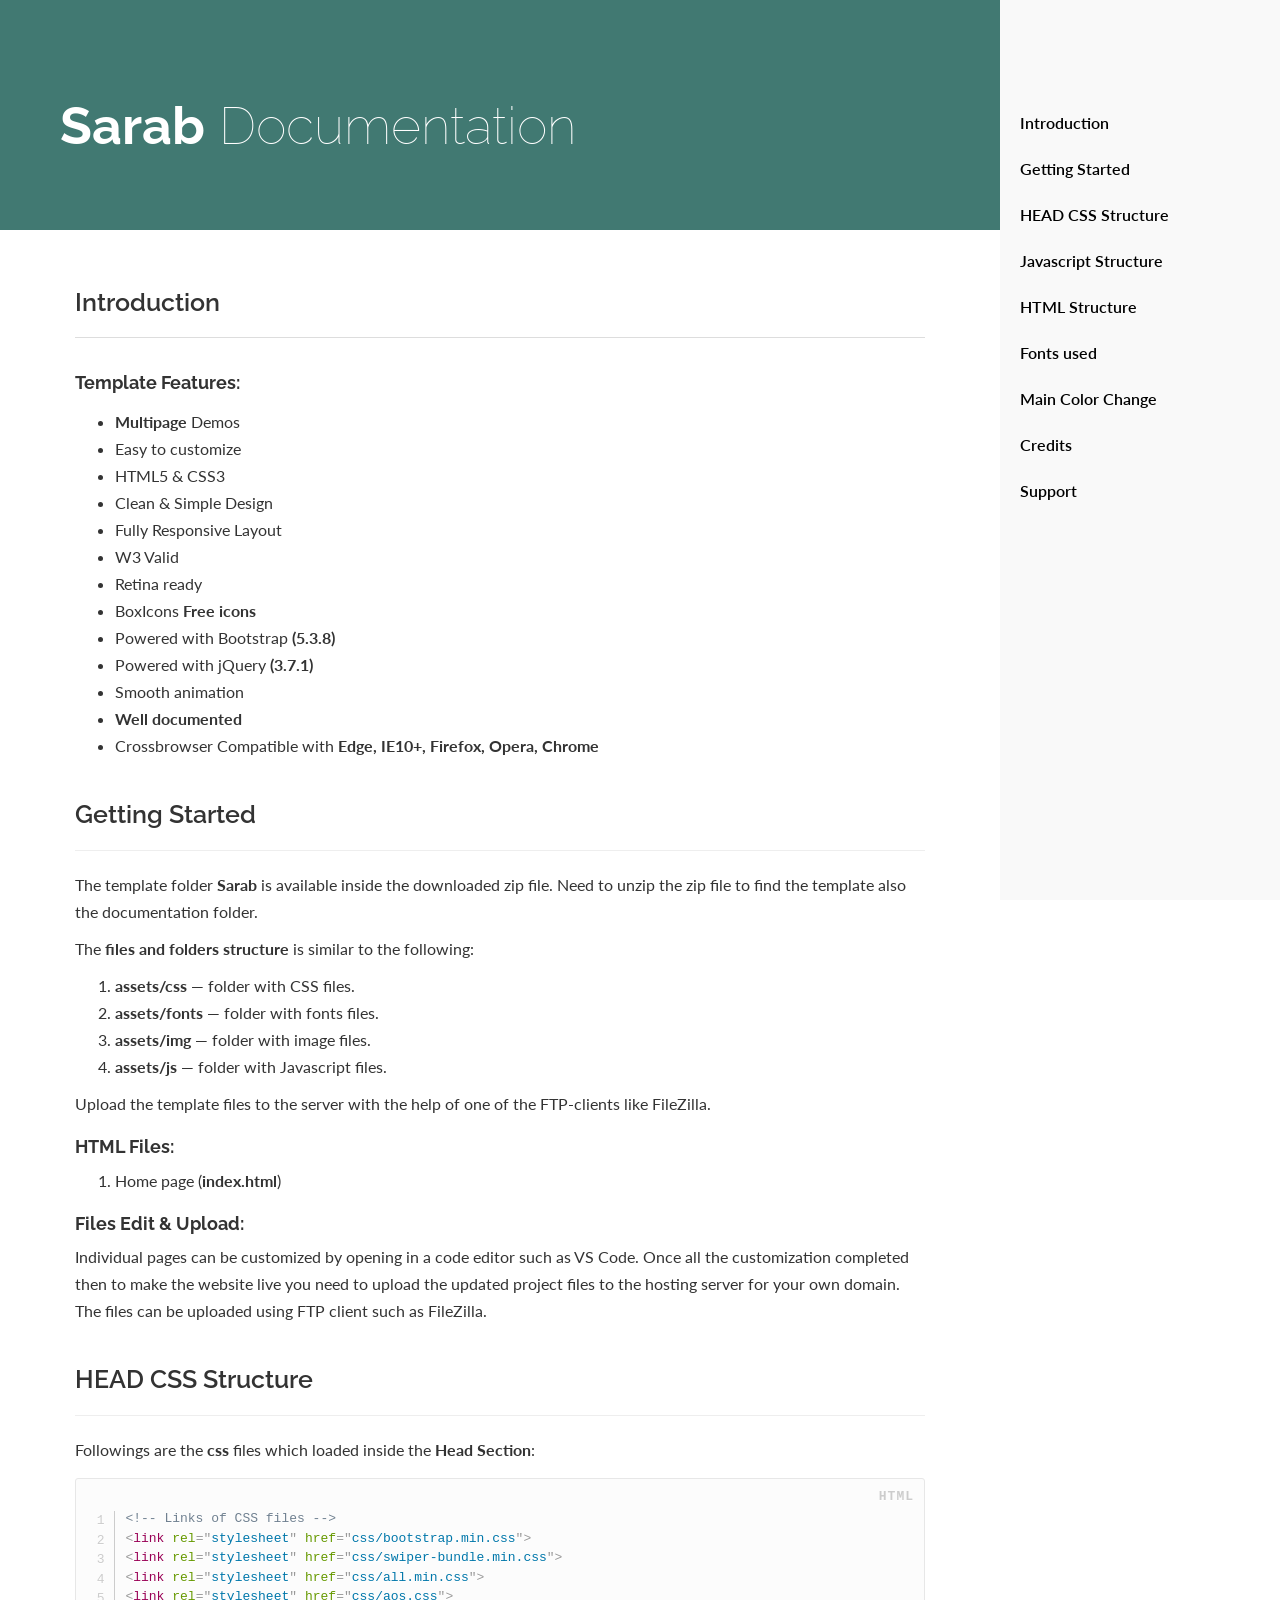
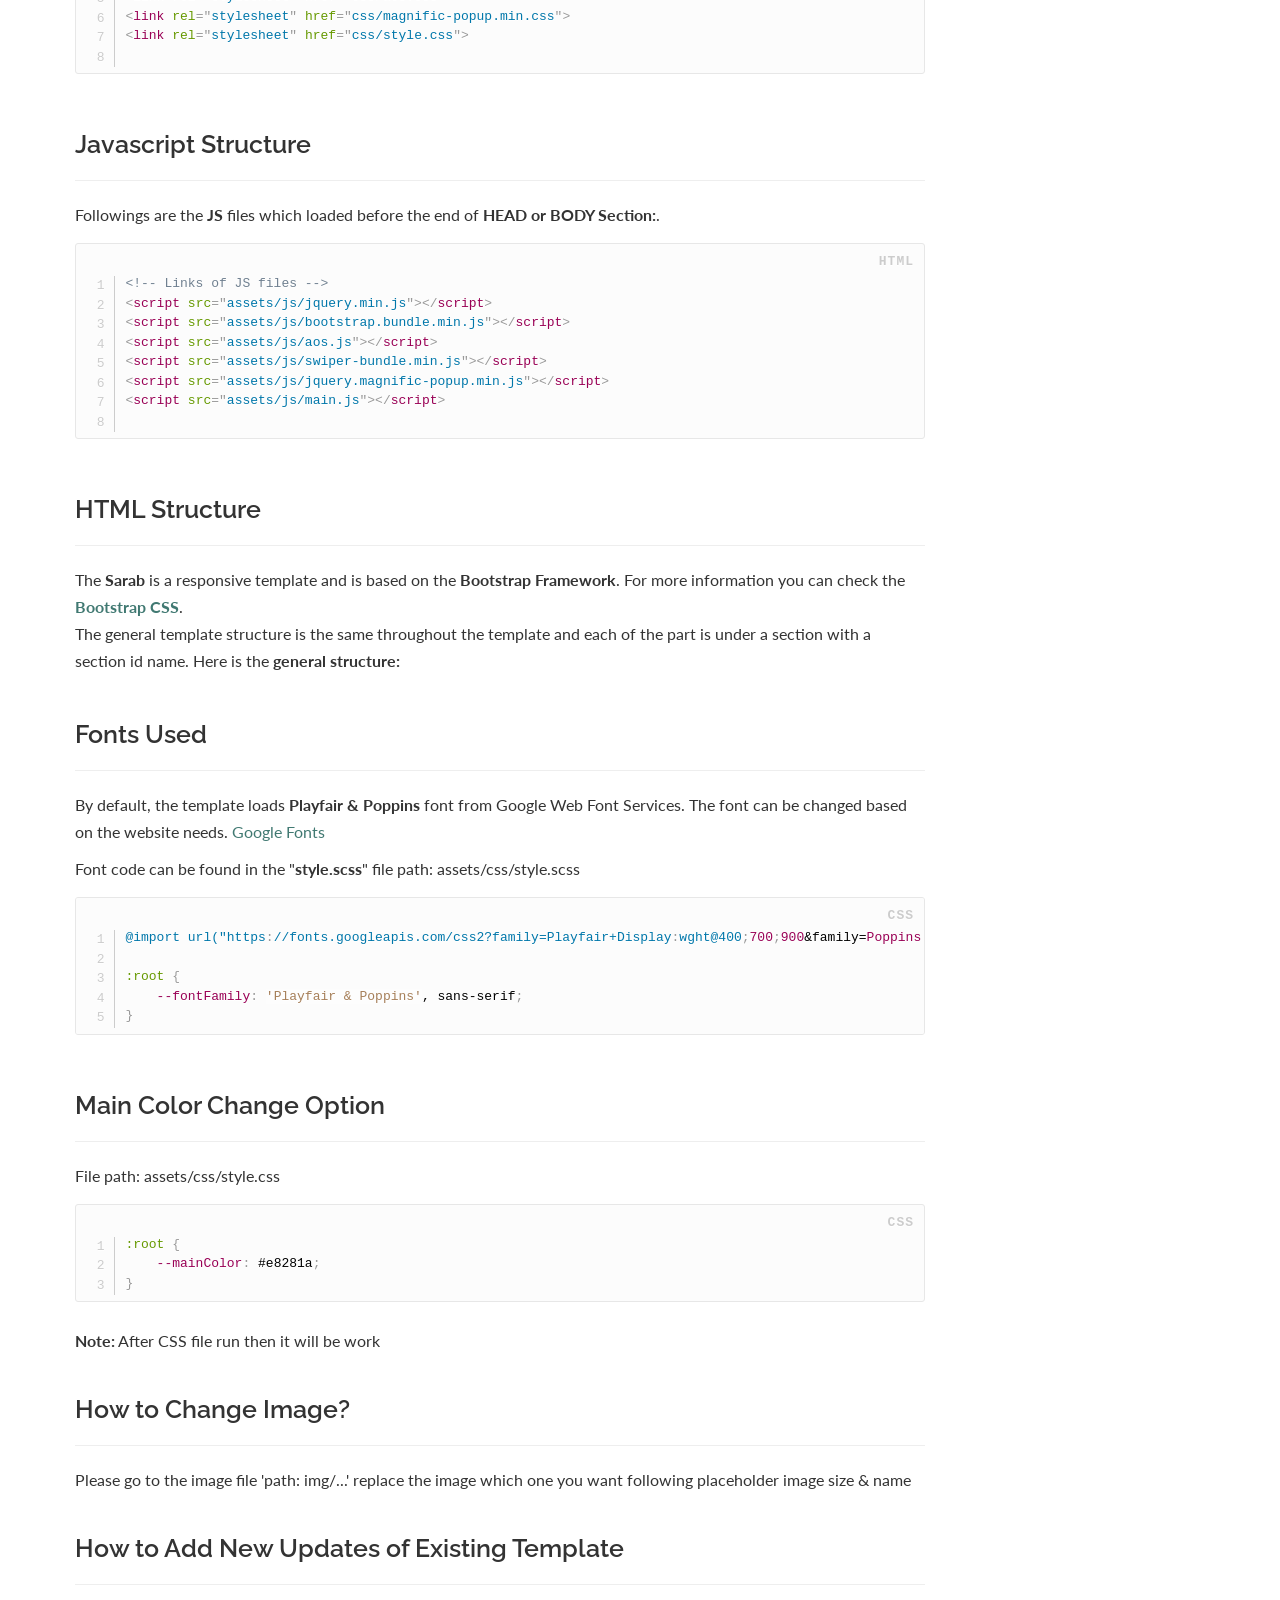
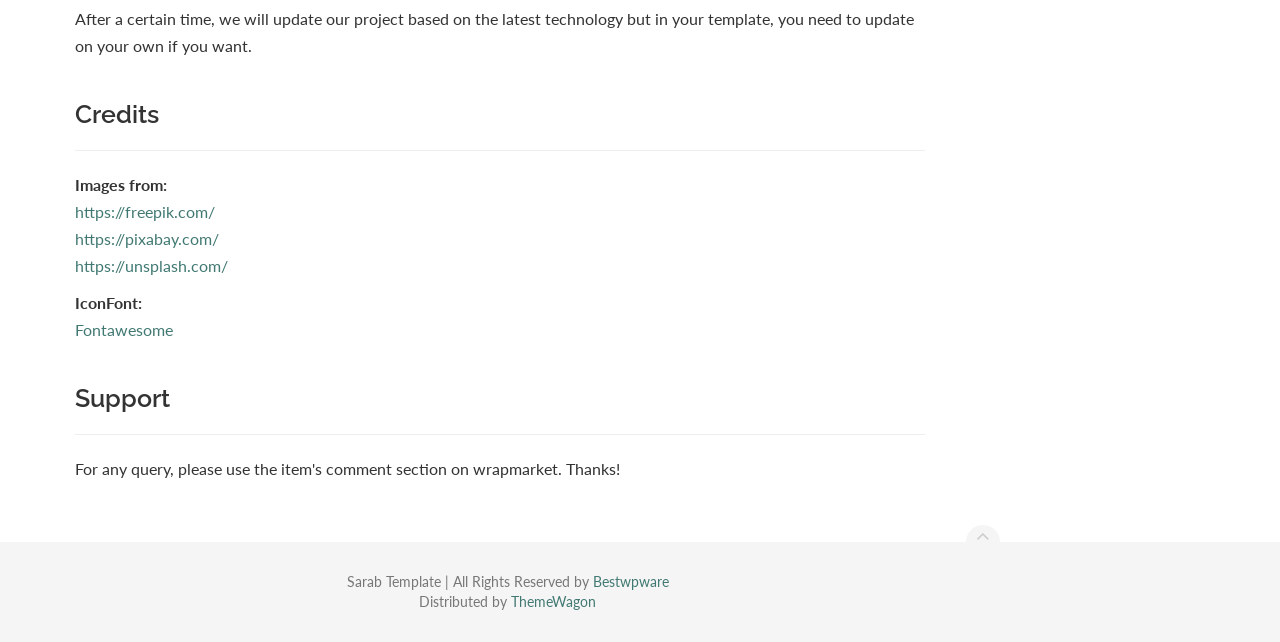
<file: Documentation/index.html>
<!DOCTYPE html>
<html lang="en">
    <head>
        <meta charset="utf-8">
        <meta http-equiv="X-UA-Compatible" content="IE=edge">
        <meta name="viewport" content="width=device-width, initial-scale=1">
        <meta name="description" content="">
        <meta name="keywords" content="">
        <title>Sarab - Fast Food & Restaurant HTML Template</title>
        <!-- Style CSS -->
        <link href="css/all.css" rel="stylesheet">
        <!-- Fonts -->
        <link href="https://fonts.googleapis.com/css?family=Raleway:100,300,400,500%7CLato:300,400" rel="stylesheet" type="text/css">
		<link rel="icon" type="image/png" href="images/favicon.png">
    </head>

    <body data-spy="scroll" data-target=".sidebar" data-offset="200">

        <!-- Sidebar -->
        <aside class="sidebar sidebar-boxed sidebar-dark">  
            <ul class="nav sidenav dropable">
                <li><a href="#introduction">Introduction</a></li>
                <li><a href="#getting_started" title="Getting Started">Getting Started</a></li>
                <li><a href="#head_css_structure" title="HEAD CSS Structure">HEAD CSS Structure</a></li>
                <li><a href="#javascript_structure" title="Javascript Structure">Javascript Structure</a></li>
                <li><a href="#html_structure" title="HTML Structure">HTML Structure</a></li>
                <li><a href="#fonts_used" title="Fonts used">Fonts used</a></li>
                <li><a href="#color-change-option" title="Main Color Change Option">Main Color Change</a></li>
                <li><a href="#credits" title="Credits">Credits</a></li>
                <li><a href="#supports" title="Support">Support</a></li>
            </ul>
        </aside>
        <!-- END Sidebar -->

        <header class="site-header navbar-transparent"> 
            <!-- Banner -->
            <div class="banner auto-size" style="background-color: #417972">
                <div class="container-fluid text-white" style="background-color: #417972;padding-left: 0;">
                    <h1 style="margin: 0; padding: 30px 0;"><strong>Sarab</strong> Documentation</h1>
                </div>
            </div>
            <!-- END Banner --> 
        </header>
        
        <main class="container-fluid"> 
            <!-- Main content -->
            <article class="main-content" role="main">
                <section id="introduction">
                    <h2 style="margin-top: 0; line-height: 45px;">Introduction</h2>
                    <h6 style="margin-top: 35px; margin-bottom: 15px;"><strong>Template Features:</strong></h6>
                    <ul>
                        <li><strong>Multipage</strong> Demos</li>
                        <li>Easy to customize</li>
                        <li>HTML5 & CSS3</li>
                        <li>Clean & Simple Design</li>
                        <li>Fully Responsive Layout</li>
                        <li>W3 Valid</li>
                        <li>Retina ready</li>
                        <li>BoxIcons <strong>Free icons</strong></li>
                        <li>Powered with Bootstrap <strong>(5.3.8)</strong></li>
                        <li>Powered with jQuery <strong>(3.7.1)</strong></li>
                        <li>Smooth animation</li>
                        <li><strong>Well documented</strong></li>
                        <li>Crossbrowser Compatible with <strong>Edge, IE10+, Firefox, Opera, Chrome</strong></li>
                    </ul>
                </section>
               
                <section id="getting_started">
                    <div class="page-header">
                        <h3 style="margin-top: 0; margin-bottom: 12px;">Getting Started</h3>
                    </div>
                    <p>The template folder <strong>Sarab</strong> is available inside the downloaded zip file. Need to unzip the zip file to find the template also the documentation folder.</p>
                    <p>The <strong>files and folders structure</strong> is similar to the following:</p>
                    <ol>
                        <li><strong>assets/css</strong> — folder with CSS files.</li>
                        <li><strong>assets/fonts</strong> — folder with fonts files.</li>
                        <li><strong>assets/img</strong> — folder with image files.</li>
                        <li><strong>assets/js</strong> — folder with Javascript files.</li>
                    </ol>
                    <p>Upload the template files to the server with the help of one of the FTP-clients like FileZilla.</p>
                    <h6 style="margin-top: 20px;"><strong>HTML Files:</strong></h6>
                    <ol>
                        <li>Home page (<b>index.html</b>)</li>
                    </ol>
					<h6 style="margin-top: 20px;"><strong>Files Edit & Upload:</strong></h6>
                    <p>Individual pages can be customized by opening in a code editor such as VS Code. Once all the customization completed then to make the website live you need to upload the updated project files to the hosting server for your own domain. The files can be uploaded using FTP client such as FileZilla.</p>
                </section>
                
                <section id="head_css_structure">
                    <div class="page-header">
                        <h3 style="margin-top: 0; margin-bottom: 12px;">HEAD CSS Structure</h3>
                    </div>
                    <p>Followings are the <strong>css</strong> files which loaded inside the <strong>Head Section</strong>:</p>
<pre class="line-numbers">
<code class="language-markup">
<div>
&lt;!-- Links of CSS files --&gt;
<div>&lt;link rel="stylesheet" href="css/bootstrap.min.css"&gt;</div>
<div>&lt;link rel="stylesheet" href="css/swiper-bundle.min.css"&gt;</div>
<div>&lt;link rel="stylesheet" href="css/all.min.css"&gt;</div>
<div>&lt;link rel="stylesheet" href="css/aos.css"&gt;</div>
<div>&lt;link rel="stylesheet" href="css/magnific-popup.min.css"&gt;</div>
<div>&lt;link rel="stylesheet" href="css/style.css"&gt;</div>
</div>
</code>
</pre class="brush:css">
                </section>

                <section id="javascript_structure">
                    <div class="page-header">
                        <h3 style="margin-top: 0; margin-bottom: 12px;">Javascript Structure</h3>
                    </div>
                    <p>Followings are the <strong>JS</strong> files which loaded before the end of <strong>HEAD or BODY Section:</strong>.</p>
<pre class="line-numbers">
<code class="language-markup">
<div>
&lt;!-- Links of JS files --&gt;
<div>&lt;script src="assets/js/jquery.min.js"&gt;&lt;/script&gt;</div>
<div>&lt;script src="assets/js/bootstrap.bundle.min.js"&gt;&lt;/script&gt;</div>
<div>&lt;script src="assets/js/aos.js"&gt;&lt;/script&gt;</div>
<div>&lt;script src="assets/js/swiper-bundle.min.js"&gt;&lt;/script&gt;</div>
<div>&lt;script src="assets/js/jquery.magnific-popup.min.js"&gt;&lt;/script&gt;</div>
<div>&lt;script src="assets/js/main.js"&gt;&lt;/script&gt;</div>
</div>
</code>
</pre>
                </section>
                
                <section id="html_structure" style="padding-bottom: 0;">
                    <div class="page-header">
                        <h3 style="margin-top: 0; margin-bottom: 12px;">HTML Structure</h3>
                    </div>
                    The <strong>Sarab</strong> is a responsive template and is based on the <strong>Bootstrap Framework</strong>. For more information you can check the <a target="_blank" href="https://getbootstrap.com/"><strong>Bootstrap CSS</strong></a>.
                    <p>The general template structure is the same throughout the template and each of the part is under a section with a section id name. Here is the <strong>general structure:</strong></p>
<!-- <pre class="line-numbers">
<code class="language-markup">
<div>
<div>&lt;!-- Start Kinez Page Title Area --&gt;</div>
<div>&lt;section class="page-title-area item-bg1"&gt;</div>
<div>   &lt;div class="container"&gt;</div>
<div>       &lt;div class="page-title-content"&gt;</div>
<div>           &lt;h2&gt;About Us&lt;/h2&gt;</div>
<div>           &lt;ul class="breadcrumb" &gt;
                <div> &lt;li class="breadcrumb-item"&gt;&lt;a href="#"&gt;Pages&lt;/a&gt;&lt;/li&gt;</div> 
                <div> &lt;li class="breadcrumb-item"&gt;&lt;/li&gt;</div> 
                <div> &lt;li class="breadcrumb-item"&gt;About Us&lt;/li&gt;</div> 
            &lt;/ul&gt;</div>
<div>       &lt;/div&gt;</div>
<div>   &lt;/div&gt;</div>
<div>&lt;/section&gt;</div>
<div>&lt;!-- End Kinez Page Title Area --&gt;</div>
</div>
</code>
</pre> -->
                </section>

                <section id="fonts_used">
                    <div class="page-header">
                        <h3 style="margin-bottom: 12px;">Fonts Used</h3>
                    </div>
                    <p>By default, the template loads <strong>Playfair & Poppins</strong> font from Google Web Font Services. The font can be changed based on the website needs. <a target="_blank" href="https://fonts.google.com/">Google Fonts</a></p>
                    <p>
						Font code can be found in the &quot;<strong>style.scss</strong>&quot; file path: assets/css/style.scss
					</p>
<pre class="line-numbers">
<code class="language-css">
    @import url("https://fonts.googleapis.com/css2?family=Playfair+Display:wght@400;700;900&family=Poppins:wght@300;400;500;600;700&family=Dancing+Script:wght@700&display=swap");

:root {
    --fontFamily: 'Playfair & Poppins', sans-serif;
}
</code>
</pre>
                </section>
				 
				<section id="color-change-option">
					<div class="page-header">
						<h3 style="margin-top: 0; margin-bottom: 12px;">Main Color Change Option</h3>
					</div>
					<p>File path: assets/css/style.css</p>

<pre class="line-numbers">
<code class="language-css">
:root {
    --mainColor: #e8281a;
}
</code>
</pre>
<p><b>Note:</b> After CSS file run then it will be work</p>
                </section>
				 
				 
				<section id="how-to-change-image">
                    <div class="page-header">
                        <h3 style="margin-top: 0; margin-bottom: 12px;">How to Change Image?</h3>
                    </div>
					<p>Please go to the image file 'path: img/...' replace the image which one you want following placeholder image size & name</p>
                </section>
				 
				<section>
                    <div class="page-header">
                        <h3 style="margin-top: 0; margin-bottom: 12px;">How to Add New Updates of Existing Template</h3>
                    </div>
					<p>After a certain time, we will update our project based on the latest technology but in your template, you need to update on your own if you want.</p>
                </section>
		 
                <section id="credits">
                    <div class="page-header">
                        <h3 style="margin-top: 0; margin-bottom: 12px;">Credits</h3>
                    </div>
                    
                    <p><strong>Images from:</strong><br />
                        <a target="_blank" href="https://www.freepik.com/">https://freepik.com/</a><br />
                        <a target="_blank" href="https://pixabay.com/">https://pixabay.com/</a><br />
                        <a target="_blank" href="https://unsplash.com/">https://unsplash.com/</a><br />
                    </p>
                    
                    <p><strong>IconFont:</strong><br>
						<a target="_blank" href="https://fontawesome.com/">Fontawesome</a><br></p>
                </section>
                
                <section id="supports">
                    <div class="page-header">
                        <h3 style="margin-top: 0; margin-bottom: 12px;">Support</h3>
                    </div>
                    <p>For any query, please use the item's comment section on wrapmarket. Thanks!</p>
                </section>
            </article>
            <!-- END Main content --> 
        </main>

        <!-- Footer -->
        <footer class="site-footer text-center">
            <div class="container-fluid"> <a id="scroll-up" href="#"><i class="fa fa-angle-up"></i></a>
                <p>Sarab Template | All Rights Reserved by <a target="_blank" class="fw-bold" href="https://bestwpware.com/">Bestwpware</a> <br> Distributed by <a target="_blank" class="fw-bold" href="https://themewagon.com/">ThemeWagon</a></p>
            </div>
        </footer>
        <!-- END Footer -->
		
		<!-- Scripts -->
        <script src="js/all.js"></script>
        <script src="js/main.js"></script>
    </body>
</html>
</file>
<file: Documentation/css/all.css>
html {
	font-family: sans-serif;
	-webkit-text-size-adjust: 100%;
	-ms-text-size-adjust: 100%
}
body {
	margin: 0
}
article, aside, details, figcaption, figure, footer, header, hgroup, main, menu, nav, section, summary {
	display: block
}
audio, canvas, progress, video {
	display: inline-block;
	vertical-align: baseline
}
audio:not([controls]) {
	display: none;
	height: 0
}
[hidden], template {
	display:none
}
img {
	max-width: 100%;
}
a {
	background-color: transparent
}
a:active, a:hover {
	outline: 0
}
abbr[title] {
	border-bottom: 1px dotted
}
b, strong {
	font-weight: 700
}
dfn {
	font-style: italic
}
h1 {
	margin: .67em 0;
	font-size: 2em
}
mark {
	color: #000;
	background: #ff0
}
small {
	font-size: 80%
}
sub, sup {
	position: relative;
	font-size: 75%;
	line-height: 0;
	vertical-align: baseline
}
sup {
	top: -.5em
}
sub {
	bottom: -.25em
}
img {
	border: 0
}
svg:not(:root) {
	overflow: hidden
}
figure {
	margin: 1em 40px
}
hr {
	height: 0;
	box-sizing: content-box
}
pre {
	overflow: auto
}
code, kbd, pre, samp {
	font-family: monospace;
	font-size: 1em
}
button, input, optgroup, select, textarea {
	margin: 0;
	font: inherit;
	color: inherit
}
button {
	overflow: visible
}
button, select {
	text-transform: none
}
button, html input[type=button], input[type=reset], input[type=submit] {
	-webkit-appearance: button;
	cursor: pointer
}
button[disabled], html input[disabled] {
	cursor: default
}
button::-moz-focus-inner, input::-moz-focus-inner {
	padding:0;
	border:0
}
input {
	line-height: normal
}
input[type=checkbox], input[type=radio] {
	box-sizing: border-box;
	padding: 0
}
input[type=number]::-webkit-inner-spin-button, input[type=number]::-webkit-outer-spin-button {
	height:auto
}
input[type=search] {
	box-sizing: content-box;
	-webkit-appearance: textfield
}
input[type=search]::-webkit-search-cancel-button, input[type=search]::-webkit-search-decoration {
-webkit-appearance:none
}
fieldset {
	padding: .35em .625em .75em;
	margin: 0 2px;
	border: 1px solid silver
}
legend {
	padding: 0;
	border: 0
}
textarea {
	overflow: auto
}
optgroup {
	font-weight: 700
}
table {
	border-spacing: 0;
	border-collapse: collapse
}
td, th {
	padding: 0
}/*! Source: https://github.com/h5bp/html5-boilerplate/blob/master/src/css/main.css */
@media print {
	*, :after, :before {
		color: #000!important;
		text-shadow: none!important;
		background: 0 0!important;
		box-shadow: none!important
	}
	a, a:visited {
		text-decoration: underline
	}
	a[href]:after {
		content: " (" attr(href) ")"
	}
	abbr[title]:after {
		content: " (" attr(title) ")"
	}
	a[href^="#"]:after, a[href^="javascript:"]:after {
		content: ""
	}
	blockquote, pre {
		border: 1px solid #999;
		page-break-inside: avoid
	}
	thead {
		display: table-header-group
	}
	img, tr {
		page-break-inside: avoid
	}
	img {
		max-width: 100%!important
	}
	h2, h3, p {
		orphans: 3;
		widows: 3
	}
	h2, h3 {
		page-break-after: avoid
	}
	.navbar {
		display: none
	}
	.btn>.caret, .dropup>.btn>.caret {
		border-top-color: #000!important
	}
	.label {
		border: 1px solid #000
	}
	.table {
		border-collapse: collapse!important
	}
	.table td, .table th {
		background-color: #fff!important
	}
	.table-bordered td, .table-bordered th {
		border: 1px solid #ddd!important
	}
}
*, :after, :before {
	box-sizing: border-box
}
html {
	font-size: 10px;
	-webkit-tap-highlight-color: rgba(0,0,0,0)
}
body {
	font-family: Helvetica Neue, Helvetica, Arial, sans-serif;
	font-size: 14px;
	line-height: 1.42857143;
	color: #333;
	background-color: #fff
}
button, input, select, textarea {
	font-family: inherit;
	font-size: inherit;
	line-height: inherit
}
a {
	color: #337ab7;
	text-decoration: none
}
a:focus, a:hover {
	color: #23527c;
	text-decoration: underline
}
a:focus {
	outline: thin dotted;
	outline: 5px auto -webkit-focus-ring-color;
	outline-offset: -2px
}
figure {
	margin: 0
}
img {
	vertical-align: middle
}
.carousel-inner>.item>a>img, .carousel-inner>.item>img, .img-responsive, .thumbnail a>img, .thumbnail>img {
	display: block;
	max-width: 100%;
	height: auto
}
.img-rounded {
	border-radius: 6px
}
.img-thumbnail {
	display: inline-block;
	max-width: 100%;
	height: auto;
	padding: 4px;
	line-height: 1.42857143;
	background-color: #fff;
	border: 1px solid #ddd;
	border-radius: 4px;
	transition: all .2s ease-in-out
}
.img-circle {
	border-radius: 50%
}
hr {
	margin-top: 20px;
	margin-bottom: 20px;
	border: 0;
	border-top: 1px solid #eee
}
.sr-only {
	position: absolute;
	width: 1px;
	height: 1px;
	padding: 0;
	margin: -1px;
	overflow: hidden;
	clip: rect(0,0,0,0);
	border: 0
}
.sr-only-focusable:active, .sr-only-focusable:focus {
	position: static;
	width: auto;
	height: auto;
	margin: 0;
	overflow: visible;
	clip: auto
}
[role=button] {
cursor:pointer
}
.h1, .h2, .h3, .h4, .h5, .h6, h1, h2, h3, h4, h5, h6 {
	font-family: inherit;
	font-weight: 500;
	line-height: 1.1;
	color: inherit
}
.h1 .small, .h1 small, .h2 .small, .h2 small, .h3 .small, .h3 small, .h4 .small, .h4 small, .h5 .small, .h5 small, .h6 .small, .h6 small, h1 .small, h1 small, h2 .small, h2 small, h3 .small, h3 small, h4 .small, h4 small, h5 .small, h5 small, h6 .small, h6 small {
	font-weight: 400;
	line-height: 1;
	color: #777
}
.h1, .h2, .h3, h1, h2, h3 {
	margin-top: 20px;
	margin-bottom: 10px
}
.h1 .small, .h1 small, .h2 .small, .h2 small, .h3 .small, .h3 small, h1 .small, h1 small, h2 .small, h2 small, h3 .small, h3 small {
	font-size: 65%
}
.h4, .h5, .h6, h4, h5, h6 {
	margin-top: 10px;
	margin-bottom: 10px
}
.h4 .small, .h4 small, .h5 .small, .h5 small, .h6 .small, .h6 small, h4 .small, h4 small, h5 .small, h5 small, h6 .small, h6 small {
	font-size: 75%
}
.h1, h1 {
	font-size: 36px
}
.h2, h2 {
	font-size: 30px
}
.h3, h3 {
	font-size: 24px
}
.h4, h4 {
	font-size: 18px
}
.h5, h5 {
	font-size: 14px
}
.h6, h6 {
	font-size: 12px
}
p {
	margin: 0 0 10px
}
.lead {
	margin-bottom: 20px;
	font-size: 16px;
	font-weight: 300;
	line-height: 1.4
}
@media (min-width:768px) {
.lead {
	font-size: 21px
}
}
.small, small {
	font-size: 85%
}
.mark, mark {
	padding: .2em;
	background-color: #fcf8e3
}
.text-left {
	text-align: left
}
.text-right {
	text-align: right
}
.text-center {
	text-align: center
}
.text-justify {
	text-align: justify
}
.text-nowrap {
	white-space: nowrap
}
.text-lowercase {
	text-transform: lowercase
}
.text-uppercase {
	text-transform: uppercase
}
.text-capitalize {
	text-transform: capitalize
}
.text-muted {
	color: #777
}
.text-primary {
	color: #337ab7
}
a.text-primary:focus, a.text-primary:hover {
	color: #286090
}
.text-success {
	color: #3c763d
}
a.text-success:focus, a.text-success:hover {
	color: #2b542c
}
.text-info {
	color: #31708f
}
a.text-info:focus, a.text-info:hover {
	color: #245269
}
.text-warning {
	color: #8a6d3b
}
a.text-warning:focus, a.text-warning:hover {
	color: #66512c
}
.text-danger {
	color: #a94442
}
a.text-danger:focus, a.text-danger:hover {
	color: #843534
}
.bg-primary {
	color: #fff;
	background-color: #337ab7
}
a.bg-primary:focus, a.bg-primary:hover {
	background-color: #286090
}
.bg-success {
	background-color: #dff0d8
}
a.bg-success:focus, a.bg-success:hover {
	background-color: #c1e2b3
}
.bg-info {
	background-color: #d9edf7
}
a.bg-info:focus, a.bg-info:hover {
	background-color: #afd9ee
}
.bg-warning {
	background-color: #fcf8e3
}
a.bg-warning:focus, a.bg-warning:hover {
	background-color: #f7ecb5
}
.bg-danger {
	background-color: #f2dede
}
a.bg-danger:focus, a.bg-danger:hover {
	background-color: #e4b9b9
}
.page-header {
	padding-bottom: 9px;
	margin: 0 0 20px;
	border-bottom: 1px solid #eee
}
ol, ul {
	margin-top: 0;
	margin-bottom: 10px
}
ol ol, ol ul, ul ol, ul ul {
	margin-bottom: 0
}
.list-inline, .list-unstyled {
	padding-left: 0;
	list-style: none
}
.list-inline {
	margin-left: -5px
}
.list-inline>li {
	display: inline-block;
	padding-right: 5px;
	padding-left: 5px
}
dl {
	margin-top: 0;
	margin-bottom: 20px
}
dd, dt {
	line-height: 1.42857143
}
dt {
	font-weight: 700
}
dd {
	margin-left: 0
}
@media (min-width:768px) {
	.dl-horizontal dt {
		float: left;
		width: 160px;
		overflow: hidden;
		clear: left;
		text-align: right;
		text-overflow: ellipsis;
		white-space: nowrap
	}
	.dl-horizontal dd {
		margin-left: 180px
	}
}
abbr[data-original-title], abbr[title] {
	cursor: help;
	border-bottom: 1px dotted #777
}
.initialism {
	font-size: 90%;
	text-transform: uppercase
}
blockquote {
	padding: 10px 20px;
	margin: 0 0 20px;
	font-size: 17.5px;
	border-left: 5px solid #eee
}
blockquote ol:last-child, blockquote p:last-child, blockquote ul:last-child {
	margin-bottom: 0
}
blockquote .small, blockquote footer, blockquote small {
	display: block;
	font-size: 80%;
	line-height: 1.42857143;
	color: #777
}
blockquote .small:before, blockquote footer:before, blockquote small:before {
	content: '\2014 \00A0'
}
.blockquote-reverse, blockquote.pull-right {
	padding-right: 15px;
	padding-left: 0;
	text-align: right;
	border-right: 5px solid #eee;
	border-left: 0
}
.blockquote-reverse .small:before, .blockquote-reverse footer:before, .blockquote-reverse small:before, blockquote.pull-right .small:before, blockquote.pull-right footer:before, blockquote.pull-right small:before {
	content: ''
}
.blockquote-reverse .small:after, .blockquote-reverse footer:after, .blockquote-reverse small:after, blockquote.pull-right .small:after, blockquote.pull-right footer:after, blockquote.pull-right small:after {
	content: '\00A0 \2014'
}
address {
	margin-bottom: 20px;
	font-style: normal;
	line-height: 1.42857143
}
code, kbd, pre, samp {
	font-family: Menlo, Monaco, Consolas, Courier New, monospace
}
code {
	color: #c7254e;
	background-color: #f9f2f4;
	border-radius: 4px
}
code, kbd {
	padding: 2px 4px;
	font-size: 90%
}
kbd {
	color: #fff;
	background-color: #333;
	border-radius: 3px;
	box-shadow: inset 0 -1px 0 rgba(0,0,0,.25)
}
kbd kbd {
	padding: 0;
	font-size: 100%;
	font-weight: 700;
	box-shadow: none
}
pre {
	display: block;
	padding: 9.5px;
	margin: 0 0 10px;
	font-size: 13px;
	line-height: 1.42857143;
	color: #333;
	word-break: break-all;
	word-wrap: break-word;
	background-color: #f5f5f5;
	border: 1px solid #ccc;
	border-radius: 4px
}
pre code {
	padding: 0;
	font-size: inherit;
	color: inherit;
	white-space: pre-wrap;
	background-color: transparent;
	border-radius: 0
}
.pre-scrollable {
	max-height: 340px;
	overflow-y: scroll
}
.container {
	padding-right: 15px;
	padding-left: 15px;
	margin-right: auto;
	margin-left: auto
}
@media (min-width:768px) {
	.container {
		width: 750px
	}
}
@media (min-width:992px) {
	.container {
		width: 970px
	}
}
@media (min-width:1200px) {
	.container {
		width: 1170px
	}
}
.container-fluid {
	padding-right: 15px;
	padding-left: 15px;
	margin-right: auto;
	margin-left: auto
}
.row {
	margin-right: -15px;
	margin-left: -15px
}
.col-lg-1, .col-lg-2, .col-lg-3, .col-lg-4, .col-lg-5, .col-lg-6, .col-lg-7, .col-lg-8, .col-lg-9, .col-lg-10, .col-lg-11, .col-lg-12, .col-md-1, .col-md-2, .col-md-3, .col-md-4, .col-md-5, .col-md-6, .col-md-7, .col-md-8, .col-md-9, .col-md-10, .col-md-11, .col-md-12, .col-sm-1, .col-sm-2, .col-sm-3, .col-sm-4, .col-sm-5, .col-sm-6, .col-sm-7, .col-sm-8, .col-sm-9, .col-sm-10, .col-sm-11, .col-sm-12, .col-xs-1, .col-xs-2, .col-xs-3, .col-xs-4, .col-xs-5, .col-xs-6, .col-xs-7, .col-xs-8, .col-xs-9, .col-xs-10, .col-xs-11, .col-xs-12 {
	position: relative;
	min-height: 1px;
	padding-right: 15px;
	padding-left: 15px
}
.col-xs-1, .col-xs-2, .col-xs-3, .col-xs-4, .col-xs-5, .col-xs-6, .col-xs-7, .col-xs-8, .col-xs-9, .col-xs-10, .col-xs-11, .col-xs-12 {
	float: left
}
.col-xs-12 {
	width: 100%
}
.col-xs-11 {
	width: 91.66666667%
}
.col-xs-10 {
	width: 83.33333333%
}
.col-xs-9 {
	width: 75%
}
.col-xs-8 {
	width: 66.66666667%
}
.col-xs-7 {
	width: 58.33333333%
}
.col-xs-6 {
	width: 50%
}
.col-xs-5 {
	width: 41.66666667%
}
.col-xs-4 {
	width: 33.33333333%
}
.col-xs-3 {
	width: 25%
}
.col-xs-2 {
	width: 16.66666667%
}
.col-xs-1 {
	width: 8.33333333%
}
.col-xs-pull-12 {
	right: 100%
}
.col-xs-pull-11 {
	right: 91.66666667%
}
.col-xs-pull-10 {
	right: 83.33333333%
}
.col-xs-pull-9 {
	right: 75%
}
.col-xs-pull-8 {
	right: 66.66666667%
}
.col-xs-pull-7 {
	right: 58.33333333%
}
.col-xs-pull-6 {
	right: 50%
}
.col-xs-pull-5 {
	right: 41.66666667%
}
.col-xs-pull-4 {
	right: 33.33333333%
}
.col-xs-pull-3 {
	right: 25%
}
.col-xs-pull-2 {
	right: 16.66666667%
}
.col-xs-pull-1 {
	right: 8.33333333%
}
.col-xs-pull-0 {
	right: auto
}
.col-xs-push-12 {
	left: 100%
}
.col-xs-push-11 {
	left: 91.66666667%
}
.col-xs-push-10 {
	left: 83.33333333%
}
.col-xs-push-9 {
	left: 75%
}
.col-xs-push-8 {
	left: 66.66666667%
}
.col-xs-push-7 {
	left: 58.33333333%
}
.col-xs-push-6 {
	left: 50%
}
.col-xs-push-5 {
	left: 41.66666667%
}
.col-xs-push-4 {
	left: 33.33333333%
}
.col-xs-push-3 {
	left: 25%
}
.col-xs-push-2 {
	left: 16.66666667%
}
.col-xs-push-1 {
	left: 8.33333333%
}
.col-xs-push-0 {
	left: auto
}
.col-xs-offset-12 {
	margin-left: 100%
}
.col-xs-offset-11 {
	margin-left: 91.66666667%
}
.col-xs-offset-10 {
	margin-left: 83.33333333%
}
.col-xs-offset-9 {
	margin-left: 75%
}
.col-xs-offset-8 {
	margin-left: 66.66666667%
}
.col-xs-offset-7 {
	margin-left: 58.33333333%
}
.col-xs-offset-6 {
	margin-left: 50%
}
.col-xs-offset-5 {
	margin-left: 41.66666667%
}
.col-xs-offset-4 {
	margin-left: 33.33333333%
}
.col-xs-offset-3 {
	margin-left: 25%
}
.col-xs-offset-2 {
	margin-left: 16.66666667%
}
.col-xs-offset-1 {
	margin-left: 8.33333333%
}
.col-xs-offset-0 {
	margin-left: 0
}
@media (min-width:768px) {
	.col-sm-1, .col-sm-2, .col-sm-3, .col-sm-4, .col-sm-5, .col-sm-6, .col-sm-7, .col-sm-8, .col-sm-9, .col-sm-10, .col-sm-11, .col-sm-12 {
		float: left
	}
	.col-sm-12 {
		width: 100%
	}
	.col-sm-11 {
		width: 91.66666667%
	}
	.col-sm-10 {
		width: 83.33333333%
	}
	.col-sm-9 {
		width: 75%
	}
	.col-sm-8 {
		width: 66.66666667%
	}
	.col-sm-7 {
		width: 58.33333333%
	}
	.col-sm-6 {
		width: 50%
	}
	.col-sm-5 {
		width: 41.66666667%
	}
	.col-sm-4 {
		width: 33.33333333%
	}
	.col-sm-3 {
		width: 25%
	}
	.col-sm-2 {
		width: 16.66666667%
	}
	.col-sm-1 {
		width: 8.33333333%
	}
	.col-sm-pull-12 {
		right: 100%
	}
	.col-sm-pull-11 {
		right: 91.66666667%
	}
	.col-sm-pull-10 {
		right: 83.33333333%
	}
	.col-sm-pull-9 {
		right: 75%
	}
	.col-sm-pull-8 {
		right: 66.66666667%
	}
	.col-sm-pull-7 {
		right: 58.33333333%
	}
	.col-sm-pull-6 {
		right: 50%
	}
	.col-sm-pull-5 {
		right: 41.66666667%
	}
	.col-sm-pull-4 {
		right: 33.33333333%
	}
	.col-sm-pull-3 {
		right: 25%
	}
	.col-sm-pull-2 {
		right: 16.66666667%
	}
	.col-sm-pull-1 {
		right: 8.33333333%
	}
	.col-sm-pull-0 {
		right: auto
	}
	.col-sm-push-12 {
		left: 100%
	}
	.col-sm-push-11 {
		left: 91.66666667%
	}
	.col-sm-push-10 {
		left: 83.33333333%
	}
	.col-sm-push-9 {
		left: 75%
	}
	.col-sm-push-8 {
		left: 66.66666667%
	}
	.col-sm-push-7 {
		left: 58.33333333%
	}
	.col-sm-push-6 {
		left: 50%
	}
	.col-sm-push-5 {
		left: 41.66666667%
	}
	.col-sm-push-4 {
		left: 33.33333333%
	}
	.col-sm-push-3 {
		left: 25%
	}
	.col-sm-push-2 {
		left: 16.66666667%
	}
	.col-sm-push-1 {
		left: 8.33333333%
	}
	.col-sm-push-0 {
		left: auto
	}
	.col-sm-offset-12 {
		margin-left: 100%
	}
	.col-sm-offset-11 {
		margin-left: 91.66666667%
	}
	.col-sm-offset-10 {
		margin-left: 83.33333333%
	}
	.col-sm-offset-9 {
		margin-left: 75%
	}
	.col-sm-offset-8 {
		margin-left: 66.66666667%
	}
	.col-sm-offset-7 {
		margin-left: 58.33333333%
	}
	.col-sm-offset-6 {
		margin-left: 50%
	}
	.col-sm-offset-5 {
		margin-left: 41.66666667%
	}
	.col-sm-offset-4 {
		margin-left: 33.33333333%
	}
	.col-sm-offset-3 {
		margin-left: 25%
	}
	.col-sm-offset-2 {
		margin-left: 16.66666667%
	}
	.col-sm-offset-1 {
		margin-left: 8.33333333%
	}
	.col-sm-offset-0 {
		margin-left: 0
	}
}
@media (min-width:992px) {
.col-md-1, .col-md-2, .col-md-3, .col-md-4, .col-md-5, .col-md-6, .col-md-7, .col-md-8, .col-md-9, .col-md-10, .col-md-11, .col-md-12 {
	float: left
}
.col-md-12 {
	width: 100%
}
.col-md-11 {
	width: 91.66666667%
}
.col-md-10 {
	width: 83.33333333%
}
.col-md-9 {
	width: 75%
}
.col-md-8 {
	width: 66.66666667%
}
.col-md-7 {
	width: 58.33333333%
}
.col-md-6 {
	width: 50%
}
.col-md-5 {
	width: 41.66666667%
}
.col-md-4 {
	width: 33.33333333%
}
.col-md-3 {
	width: 25%
}
.col-md-2 {
	width: 16.66666667%
}
.col-md-1 {
	width: 8.33333333%
}
.col-md-pull-12 {
	right: 100%
}
.col-md-pull-11 {
	right: 91.66666667%
}
.col-md-pull-10 {
	right: 83.33333333%
}
.col-md-pull-9 {
	right: 75%
}
.col-md-pull-8 {
	right: 66.66666667%
}
.col-md-pull-7 {
	right: 58.33333333%
}
.col-md-pull-6 {
	right: 50%
}
.col-md-pull-5 {
	right: 41.66666667%
}
.col-md-pull-4 {
	right: 33.33333333%
}
.col-md-pull-3 {
	right: 25%
}
.col-md-pull-2 {
	right: 16.66666667%
}
.col-md-pull-1 {
	right: 8.33333333%
}
.col-md-pull-0 {
	right: auto
}
.col-md-push-12 {
	left: 100%
}
.col-md-push-11 {
	left: 91.66666667%
}
.col-md-push-10 {
	left: 83.33333333%
}
.col-md-push-9 {
	left: 75%
}
.col-md-push-8 {
	left: 66.66666667%
}
.col-md-push-7 {
	left: 58.33333333%
}
.col-md-push-6 {
	left: 50%
}
.col-md-push-5 {
	left: 41.66666667%
}
.col-md-push-4 {
	left: 33.33333333%
}
.col-md-push-3 {
	left: 25%
}
.col-md-push-2 {
	left: 16.66666667%
}
.col-md-push-1 {
	left: 8.33333333%
}
.col-md-push-0 {
	left: auto
}
.col-md-offset-12 {
	margin-left: 100%
}
.col-md-offset-11 {
	margin-left: 91.66666667%
}
.col-md-offset-10 {
	margin-left: 83.33333333%
}
.col-md-offset-9 {
	margin-left: 75%
}
.col-md-offset-8 {
	margin-left: 66.66666667%
}
.col-md-offset-7 {
	margin-left: 58.33333333%
}
.col-md-offset-6 {
	margin-left: 50%
}
.col-md-offset-5 {
	margin-left: 41.66666667%
}
.col-md-offset-4 {
	margin-left: 33.33333333%
}
.col-md-offset-3 {
	margin-left: 25%
}
.col-md-offset-2 {
	margin-left: 16.66666667%
}
.col-md-offset-1 {
	margin-left: 8.33333333%
}
.col-md-offset-0 {
	margin-left: 0
}
}
@media (min-width:1200px) {
.col-lg-1, .col-lg-2, .col-lg-3, .col-lg-4, .col-lg-5, .col-lg-6, .col-lg-7, .col-lg-8, .col-lg-9, .col-lg-10, .col-lg-11, .col-lg-12 {
	float: left
}
.col-lg-12 {
	width: 100%
}
.col-lg-11 {
	width: 91.66666667%
}
.col-lg-10 {
	width: 83.33333333%
}
.col-lg-9 {
	width: 75%
}
.col-lg-8 {
	width: 66.66666667%
}
.col-lg-7 {
	width: 58.33333333%
}
.col-lg-6 {
	width: 50%
}
.col-lg-5 {
	width: 41.66666667%
}
.col-lg-4 {
	width: 33.33333333%
}
.col-lg-3 {
	width: 25%
}
.col-lg-2 {
	width: 16.66666667%
}
.col-lg-1 {
	width: 8.33333333%
}
.col-lg-pull-12 {
	right: 100%
}
.col-lg-pull-11 {
	right: 91.66666667%
}
.col-lg-pull-10 {
	right: 83.33333333%
}
.col-lg-pull-9 {
	right: 75%
}
.col-lg-pull-8 {
	right: 66.66666667%
}
.col-lg-pull-7 {
	right: 58.33333333%
}
.col-lg-pull-6 {
	right: 50%
}
.col-lg-pull-5 {
	right: 41.66666667%
}
.col-lg-pull-4 {
	right: 33.33333333%
}
.col-lg-pull-3 {
	right: 25%
}
.col-lg-pull-2 {
	right: 16.66666667%
}
.col-lg-pull-1 {
	right: 8.33333333%
}
.col-lg-pull-0 {
	right: auto
}
.col-lg-push-12 {
	left: 100%
}
.col-lg-push-11 {
	left: 91.66666667%
}
.col-lg-push-10 {
	left: 83.33333333%
}
.col-lg-push-9 {
	left: 75%
}
.col-lg-push-8 {
	left: 66.66666667%
}
.col-lg-push-7 {
	left: 58.33333333%
}
.col-lg-push-6 {
	left: 50%
}
.col-lg-push-5 {
	left: 41.66666667%
}
.col-lg-push-4 {
	left: 33.33333333%
}
.col-lg-push-3 {
	left: 25%
}
.col-lg-push-2 {
	left: 16.66666667%
}
.col-lg-push-1 {
	left: 8.33333333%
}
.col-lg-push-0 {
	left: auto
}
.col-lg-offset-12 {
	margin-left: 100%
}
.col-lg-offset-11 {
	margin-left: 91.66666667%
}
.col-lg-offset-10 {
	margin-left: 83.33333333%
}
.col-lg-offset-9 {
	margin-left: 75%
}
.col-lg-offset-8 {
	margin-left: 66.66666667%
}
.col-lg-offset-7 {
	margin-left: 58.33333333%
}
.col-lg-offset-6 {
	margin-left: 50%
}
.col-lg-offset-5 {
	margin-left: 41.66666667%
}
.col-lg-offset-4 {
	margin-left: 33.33333333%
}
.col-lg-offset-3 {
	margin-left: 25%
}
.col-lg-offset-2 {
	margin-left: 16.66666667%
}
.col-lg-offset-1 {
	margin-left: 8.33333333%
}
.col-lg-offset-0 {
	margin-left: 0
}
}
table {
	background-color: transparent
}
caption {
	padding-top: 8px;
	padding-bottom: 8px;
	color: #777
}
caption, th {
	text-align: left
}
.table {
	width: 100%;
	max-width: 100%;
	margin-bottom: 20px
}
.table>tbody>tr>td, .table>tbody>tr>th, .table>tfoot>tr>td, .table>tfoot>tr>th, .table>thead>tr>td, .table>thead>tr>th {
	padding: 8px;
	line-height: 1.42857143;
	vertical-align: top;
	border-top: 1px solid #ddd
}
.table>thead>tr>th {
	vertical-align: bottom;
	border-bottom: 2px solid #ddd
}
.table>caption+thead>tr:first-child>td, .table>caption+thead>tr:first-child>th, .table>colgroup+thead>tr:first-child>td, .table>colgroup+thead>tr:first-child>th, .table>thead:first-child>tr:first-child>td, .table>thead:first-child>tr:first-child>th {
	border-top: 0
}
.table>tbody+tbody {
	border-top: 2px solid #ddd
}
.table .table {
	background-color: #fff
}
.table-condensed>tbody>tr>td, .table-condensed>tbody>tr>th, .table-condensed>tfoot>tr>td, .table-condensed>tfoot>tr>th, .table-condensed>thead>tr>td, .table-condensed>thead>tr>th {
	padding: 5px
}
.table-bordered, .table-bordered>tbody>tr>td, .table-bordered>tbody>tr>th, .table-bordered>tfoot>tr>td, .table-bordered>tfoot>tr>th, .table-bordered>thead>tr>td, .table-bordered>thead>tr>th {
	border: 1px solid #ddd
}
.table-bordered>thead>tr>td, .table-bordered>thead>tr>th {
	border-bottom-width: 2px
}
.table-striped>tbody>tr:nth-of-type(odd) {
	background-color: #f9f9f9
}
.table-hover>tbody>tr:hover {
	background-color: #f5f5f5
}
table col[class*=col-] {
	position: static;
	display: table-column;
	float: none
}
table td[class*=col-], table th[class*=col-] {
	position: static;
	display: table-cell;
	float: none
}
.table>tbody>tr.active>td, .table>tbody>tr.active>th, .table>tbody>tr>td.active, .table>tbody>tr>th.active, .table>tfoot>tr.active>td, .table>tfoot>tr.active>th, .table>tfoot>tr>td.active, .table>tfoot>tr>th.active, .table>thead>tr.active>td, .table>thead>tr.active>th, .table>thead>tr>td.active, .table>thead>tr>th.active {
	background-color: #f5f5f5
}
.table-hover>tbody>tr.active:hover>td, .table-hover>tbody>tr.active:hover>th, .table-hover>tbody>tr:hover>.active, .table-hover>tbody>tr>td.active:hover, .table-hover>tbody>tr>th.active:hover {
	background-color: #e8e8e8
}
.table>tbody>tr.success>td, .table>tbody>tr.success>th, .table>tbody>tr>td.success, .table>tbody>tr>th.success, .table>tfoot>tr.success>td, .table>tfoot>tr.success>th, .table>tfoot>tr>td.success, .table>tfoot>tr>th.success, .table>thead>tr.success>td, .table>thead>tr.success>th, .table>thead>tr>td.success, .table>thead>tr>th.success {
	background-color: #dff0d8
}
.table-hover>tbody>tr.success:hover>td, .table-hover>tbody>tr.success:hover>th, .table-hover>tbody>tr:hover>.success, .table-hover>tbody>tr>td.success:hover, .table-hover>tbody>tr>th.success:hover {
	background-color: #d0e9c6
}
.table>tbody>tr.info>td, .table>tbody>tr.info>th, .table>tbody>tr>td.info, .table>tbody>tr>th.info, .table>tfoot>tr.info>td, .table>tfoot>tr.info>th, .table>tfoot>tr>td.info, .table>tfoot>tr>th.info, .table>thead>tr.info>td, .table>thead>tr.info>th, .table>thead>tr>td.info, .table>thead>tr>th.info {
	background-color: #d9edf7
}
.table-hover>tbody>tr.info:hover>td, .table-hover>tbody>tr.info:hover>th, .table-hover>tbody>tr:hover>.info, .table-hover>tbody>tr>td.info:hover, .table-hover>tbody>tr>th.info:hover {
	background-color: #c4e3f3
}
.table>tbody>tr.warning>td, .table>tbody>tr.warning>th, .table>tbody>tr>td.warning, .table>tbody>tr>th.warning, .table>tfoot>tr.warning>td, .table>tfoot>tr.warning>th, .table>tfoot>tr>td.warning, .table>tfoot>tr>th.warning, .table>thead>tr.warning>td, .table>thead>tr.warning>th, .table>thead>tr>td.warning, .table>thead>tr>th.warning {
	background-color: #fcf8e3
}
.table-hover>tbody>tr.warning:hover>td, .table-hover>tbody>tr.warning:hover>th, .table-hover>tbody>tr:hover>.warning, .table-hover>tbody>tr>td.warning:hover, .table-hover>tbody>tr>th.warning:hover {
	background-color: #faf2cc
}
.table>tbody>tr.danger>td, .table>tbody>tr.danger>th, .table>tbody>tr>td.danger, .table>tbody>tr>th.danger, .table>tfoot>tr.danger>td, .table>tfoot>tr.danger>th, .table>tfoot>tr>td.danger, .table>tfoot>tr>th.danger, .table>thead>tr.danger>td, .table>thead>tr.danger>th, .table>thead>tr>td.danger, .table>thead>tr>th.danger {
	background-color: #f2dede
}
.table-hover>tbody>tr.danger:hover>td, .table-hover>tbody>tr.danger:hover>th, .table-hover>tbody>tr:hover>.danger, .table-hover>tbody>tr>td.danger:hover, .table-hover>tbody>tr>th.danger:hover {
	background-color: #ebcccc
}
.table-responsive {
	min-height: .01%;
	overflow-x: auto
}
@media screen and (max-width:767px) {
.table-responsive {
	width: 100%;
	margin-bottom: 15px;
	overflow-y: hidden;
	-ms-overflow-style: -ms-autohiding-scrollbar;
	border: 1px solid #ddd
}
.table-responsive>.table {
	margin-bottom: 0
}
.table-responsive>.table>tbody>tr>td, .table-responsive>.table>tbody>tr>th, .table-responsive>.table>tfoot>tr>td, .table-responsive>.table>tfoot>tr>th, .table-responsive>.table>thead>tr>td, .table-responsive>.table>thead>tr>th {
	white-space: nowrap
}
.table-responsive>.table-bordered {
	border: 0
}
.table-responsive>.table-bordered>tbody>tr>td:first-child, .table-responsive>.table-bordered>tbody>tr>th:first-child, .table-responsive>.table-bordered>tfoot>tr>td:first-child, .table-responsive>.table-bordered>tfoot>tr>th:first-child, .table-responsive>.table-bordered>thead>tr>td:first-child, .table-responsive>.table-bordered>thead>tr>th:first-child {
	border-left: 0
}
.table-responsive>.table-bordered>tbody>tr>td:last-child, .table-responsive>.table-bordered>tbody>tr>th:last-child, .table-responsive>.table-bordered>tfoot>tr>td:last-child, .table-responsive>.table-bordered>tfoot>tr>th:last-child, .table-responsive>.table-bordered>thead>tr>td:last-child, .table-responsive>.table-bordered>thead>tr>th:last-child {
	border-right: 0
}
.table-responsive>.table-bordered>tbody>tr:last-child>td, .table-responsive>.table-bordered>tbody>tr:last-child>th, .table-responsive>.table-bordered>tfoot>tr:last-child>td, .table-responsive>.table-bordered>tfoot>tr:last-child>th {
	border-bottom: 0
}
}
fieldset {
	min-width: 0;
	margin: 0
}
fieldset, legend {
	padding: 0;
	border: 0
}
legend {
	display: block;
	width: 100%;
	margin-bottom: 20px;
	font-size: 21px;
	line-height: inherit;
	color: #333;
	border-bottom: 1px solid #e5e5e5
}
label {
	display: inline-block;
	max-width: 100%;
	margin-bottom: 5px;
	font-weight: 700
}
input[type=search] {
	box-sizing: border-box
}
input[type=checkbox], input[type=radio] {
	margin: 4px 0 0;
	margin-top: 1px\9;
	line-height: normal
}
input[type=file] {
	display: block
}
input[type=range] {
	display: block;
	width: 100%
}
select[multiple], select[size] {
	height: auto
}
input[type=checkbox]:focus, input[type=file]:focus, input[type=radio]:focus {
	outline: thin dotted;
	outline: 5px auto -webkit-focus-ring-color;
	outline-offset: -2px
}
output {
	padding-top: 7px
}
.form-control, output {
	display: block;
	font-size: 14px;
	line-height: 1.42857143;
	color: #555
}
.form-control {
	width: 100%;
	height: 34px;
	padding: 6px 12px;
	background-color: #fff;
	background-image: none;
	border: 1px solid #ccc;
	border-radius: 4px;
	box-shadow: inset 0 1px 1px rgba(0,0,0,.075);
	transition: border-color ease-in-out .15s, box-shadow ease-in-out .15s
}
.form-control:focus {
	border-color: #66afe9;
	outline: 0;
	box-shadow: inset 0 1px 1px rgba(0,0,0,.075), 0 0 8px rgba(102,175,233,.6)
}
.form-control::-moz-placeholder {
color:#999;
opacity:1
}
.form-control:-ms-input-placeholder {
color:#999
}
.form-control::-webkit-input-placeholder {
color:#999
}
.form-control::-ms-expand {
background-color:transparent;
border:0
}
.form-control[disabled], .form-control[readonly], fieldset[disabled] .form-control {
	background-color: #eee;
	opacity: 1
}
.form-control[disabled], fieldset[disabled] .form-control {
	cursor: not-allowed
}
textarea.form-control {
	height: auto
}
input[type=search] {
	-webkit-appearance: none
}
@media screen and (-webkit-min-device-pixel-ratio:0) {
input[type=date].form-control, input[type=datetime-local].form-control, input[type=month].form-control, input[type=time].form-control {
	line-height: 34px
}
.input-group-sm input[type=date], .input-group-sm input[type=datetime-local], .input-group-sm input[type=month], .input-group-sm input[type=time], input[type=date].input-sm, input[type=datetime-local].input-sm, input[type=month].input-sm, input[type=time].input-sm {
	line-height: 30px
}
.input-group-lg input[type=date], .input-group-lg input[type=datetime-local], .input-group-lg input[type=month], .input-group-lg input[type=time], input[type=date].input-lg, input[type=datetime-local].input-lg, input[type=month].input-lg, input[type=time].input-lg {
	line-height: 46px
}
}
.form-group {
	margin-bottom: 15px
}
.checkbox, .radio {
	position: relative;
	display: block;
	margin-top: 10px;
	margin-bottom: 10px
}
.checkbox label, .radio label {
	min-height: 20px;
	padding-left: 20px;
	margin-bottom: 0;
	font-weight: 400;
	cursor: pointer
}
.checkbox input[type=checkbox], .checkbox-inline input[type=checkbox], .radio input[type=radio], .radio-inline input[type=radio] {
	position: absolute;
	margin-top: 4px\9;
	margin-left: -20px
}
.checkbox+.checkbox, .radio+.radio {
	margin-top: -5px
}
.checkbox-inline, .radio-inline {
	position: relative;
	display: inline-block;
	padding-left: 20px;
	margin-bottom: 0;
	font-weight: 400;
	vertical-align: middle;
	cursor: pointer
}
.checkbox-inline+.checkbox-inline, .radio-inline+.radio-inline {
	margin-top: 0;
	margin-left: 10px
}
.checkbox-inline.disabled, .checkbox.disabled label, .radio-inline.disabled, .radio.disabled label, fieldset[disabled] .checkbox label, fieldset[disabled] .checkbox-inline, fieldset[disabled] .radio label, fieldset[disabled] .radio-inline, fieldset[disabled] input[type=checkbox], fieldset[disabled] input[type=radio], input[type=checkbox].disabled, input[type=checkbox][disabled], input[type=radio].disabled, input[type=radio][disabled] {
	cursor: not-allowed
}
.form-control-static {
	min-height: 34px;
	padding-top: 7px;
	padding-bottom: 7px;
	margin-bottom: 0
}
.form-control-static.input-lg, .form-control-static.input-sm {
	padding-right: 0;
	padding-left: 0
}
.input-sm {
	height: 30px;
	padding: 5px 10px;
	font-size: 12px;
	line-height: 1.5;
	border-radius: 3px
}
select.input-sm {
	height: 30px;
	line-height: 30px
}
select[multiple].input-sm, textarea.input-sm {
	height: auto
}
.form-group-sm .form-control {
	height: 30px;
	padding: 5px 10px;
	font-size: 12px;
	line-height: 1.5;
	border-radius: 3px
}
.form-group-sm select.form-control {
	height: 30px;
	line-height: 30px
}
.form-group-sm select[multiple].form-control, .form-group-sm textarea.form-control {
	height: auto
}
.form-group-sm .form-control-static {
	height: 30px;
	min-height: 32px;
	padding: 6px 10px;
	font-size: 12px;
	line-height: 1.5
}
.input-lg {
	height: 46px;
	padding: 10px 16px;
	font-size: 18px;
	line-height: 1.3333333;
	border-radius: 6px
}
select.input-lg {
	height: 46px;
	line-height: 46px
}
select[multiple].input-lg, textarea.input-lg {
	height: auto
}
.form-group-lg .form-control {
	height: 46px;
	padding: 10px 16px;
	font-size: 18px;
	line-height: 1.3333333;
	border-radius: 6px
}
.form-group-lg select.form-control {
	height: 46px;
	line-height: 46px
}
.form-group-lg select[multiple].form-control, .form-group-lg textarea.form-control {
	height: auto
}
.form-group-lg .form-control-static {
	height: 46px;
	min-height: 38px;
	padding: 11px 16px;
	font-size: 18px;
	line-height: 1.3333333
}
.has-feedback {
	position: relative
}
.has-feedback .form-control {
	padding-right: 42.5px
}
.form-control-feedback {
	position: absolute;
	top: 0;
	right: 0;
	z-index: 1;
	display: block;
	width: 34px;
	height: 34px;
	line-height: 34px;
	text-align: center;
	pointer-events: none
}
.form-group-lg .form-control+.form-control-feedback, .input-group-lg+.form-control-feedback, .input-lg+.form-control-feedback {
	width: 46px;
	height: 46px;
	line-height: 46px
}
.form-group-sm .form-control+.form-control-feedback, .input-group-sm+.form-control-feedback, .input-sm+.form-control-feedback {
	width: 30px;
	height: 30px;
	line-height: 30px
}
.has-success .checkbox, .has-success .checkbox-inline, .has-success .control-label, .has-success .help-block, .has-success .radio, .has-success .radio-inline, .has-success.checkbox label, .has-success.checkbox-inline label, .has-success.radio label, .has-success.radio-inline label {
	color: #3c763d
}
.has-success .form-control {
	border-color: #3c763d;
	box-shadow: inset 0 1px 1px rgba(0,0,0,.075)
}
.has-success .form-control:focus {
	border-color: #2b542c;
	box-shadow: inset 0 1px 1px rgba(0,0,0,.075), 0 0 6px #67b168
}
.has-success .input-group-addon {
	color: #3c763d;
	background-color: #dff0d8;
	border-color: #3c763d
}
.has-success .form-control-feedback {
	color: #3c763d
}
.has-warning .checkbox, .has-warning .checkbox-inline, .has-warning .control-label, .has-warning .help-block, .has-warning .radio, .has-warning .radio-inline, .has-warning.checkbox label, .has-warning.checkbox-inline label, .has-warning.radio label, .has-warning.radio-inline label {
	color: #8a6d3b
}
.has-warning .form-control {
	border-color: #8a6d3b;
	box-shadow: inset 0 1px 1px rgba(0,0,0,.075)
}
.has-warning .form-control:focus {
	border-color: #66512c;
	box-shadow: inset 0 1px 1px rgba(0,0,0,.075), 0 0 6px #c0a16b
}
.has-warning .input-group-addon {
	color: #8a6d3b;
	background-color: #fcf8e3;
	border-color: #8a6d3b
}
.has-warning .form-control-feedback {
	color: #8a6d3b
}
.has-error .checkbox, .has-error .checkbox-inline, .has-error .control-label, .has-error .help-block, .has-error .radio, .has-error .radio-inline, .has-error.checkbox label, .has-error.checkbox-inline label, .has-error.radio label, .has-error.radio-inline label {
	color: #a94442
}
.has-error .form-control {
	border-color: #a94442;
	box-shadow: inset 0 1px 1px rgba(0,0,0,.075)
}
.has-error .form-control:focus {
	border-color: #843534;
	box-shadow: inset 0 1px 1px rgba(0,0,0,.075), 0 0 6px #ce8483
}
.has-error .input-group-addon {
	color: #a94442;
	background-color: #f2dede;
	border-color: #a94442
}
.has-error .form-control-feedback {
	color: #a94442
}
.has-feedback label~.form-control-feedback {
	top: 25px
}
.has-feedback label.sr-only~.form-control-feedback {
	top: 0
}
.help-block {
	display: block;
	margin-top: 5px;
	margin-bottom: 10px;
	color: #737373
}
@media (min-width:768px) {
.form-inline .form-group {
	display: inline-block;
	margin-bottom: 0;
	vertical-align: middle
}
.form-inline .form-control {
	display: inline-block;
	width: auto;
	vertical-align: middle
}
.form-inline .form-control-static {
	display: inline-block
}
.form-inline .input-group {
	display: inline-table;
	vertical-align: middle
}
.form-inline .input-group .form-control, .form-inline .input-group .input-group-addon, .form-inline .input-group .input-group-btn {
	width: auto
}
.form-inline .input-group>.form-control {
	width: 100%
}
.form-inline .control-label {
	margin-bottom: 0;
	vertical-align: middle
}
.form-inline .checkbox, .form-inline .radio {
	display: inline-block;
	margin-top: 0;
	margin-bottom: 0;
	vertical-align: middle
}
.form-inline .checkbox label, .form-inline .radio label {
	padding-left: 0
}
.form-inline .checkbox input[type=checkbox], .form-inline .radio input[type=radio] {
	position: relative;
	margin-left: 0
}
.form-inline .has-feedback .form-control-feedback {
	top: 0
}
}
.form-horizontal .checkbox, .form-horizontal .checkbox-inline, .form-horizontal .radio, .form-horizontal .radio-inline {
	padding-top: 7px;
	margin-top: 0;
	margin-bottom: 0
}
.form-horizontal .checkbox, .form-horizontal .radio {
	min-height: 27px
}
.form-horizontal .form-group {
	margin-right: -15px;
	margin-left: -15px
}
@media (min-width:768px) {
.form-horizontal .control-label {
	padding-top: 7px;
	margin-bottom: 0;
	text-align: right
}
}
.form-horizontal .has-feedback .form-control-feedback {
	right: 15px
}
@media (min-width:768px) {
.form-horizontal .form-group-lg .control-label {
	padding-top: 11px;
	font-size: 18px
}
}
@media (min-width:768px) {
.form-horizontal .form-group-sm .control-label {
	padding-top: 6px;
	font-size: 12px
}
}
.btn {
	display: inline-block;
	padding: 6px 12px;
	margin-bottom: 0;
	font-size: 14px;
	font-weight: 400;
	line-height: 1.42857143;
	text-align: center;
	white-space: nowrap;
	vertical-align: middle;
	-ms-touch-action: manipulation;
	touch-action: manipulation;
	cursor: pointer;
	-webkit-user-select: none;
	-moz-user-select: none;
	-ms-user-select: none;
	user-select: none;
	background-image: none;
	border: 1px solid transparent;
	border-radius: 4px
}
.btn.active.focus, .btn.active:focus, .btn.focus, .btn:active.focus, .btn:active:focus, .btn:focus {
	outline: thin dotted;
	outline: 5px auto -webkit-focus-ring-color;
	outline-offset: -2px
}
.btn.focus, .btn:focus, .btn:hover {
	color: #333;
	text-decoration: none
}
.btn.active, .btn:active {
	background-image: none;
	outline: 0;
	box-shadow: inset 0 3px 5px rgba(0,0,0,.125)
}
.btn.disabled, .btn[disabled], fieldset[disabled] .btn {
	cursor: not-allowed;
	filter: alpha(opacity=65);
	box-shadow: none;
	opacity: .65
}
a.btn.disabled, fieldset[disabled] a.btn {
	pointer-events: none
}
.btn-default {
	color: #333;
	background-color: #fff;
	border-color: #ccc
}
.btn-default.focus, .btn-default:focus {
	color: #333;
	background-color: #e6e6e6;
	border-color: #8c8c8c
}
.btn-default.active, .btn-default:active, .btn-default:hover, .open>.dropdown-toggle.btn-default {
	color: #333;
	background-color: #e6e6e6;
	border-color: #adadad
}
.btn-default.active.focus, .btn-default.active:focus, .btn-default.active:hover, .btn-default:active.focus, .btn-default:active:focus, .btn-default:active:hover, .open>.dropdown-toggle.btn-default.focus, .open>.dropdown-toggle.btn-default:focus, .open>.dropdown-toggle.btn-default:hover {
	color: #333;
	background-color: #d4d4d4;
	border-color: #8c8c8c
}
.btn-default.active, .btn-default:active, .open>.dropdown-toggle.btn-default {
	background-image: none
}
.btn-default.disabled.focus, .btn-default.disabled:focus, .btn-default.disabled:hover, .btn-default[disabled].focus, .btn-default[disabled]:focus, .btn-default[disabled]:hover, fieldset[disabled] .btn-default.focus, fieldset[disabled] .btn-default:focus, fieldset[disabled] .btn-default:hover {
	background-color: #fff;
	border-color: #ccc
}
.btn-default .badge {
	color: #fff;
	background-color: #333
}
.btn-primary {
	color: #fff;
	background-color: #337ab7;
	border-color: #2e6da4
}
.btn-primary.focus, .btn-primary:focus {
	color: #fff;
	background-color: #286090;
	border-color: #122b40
}
.btn-primary.active, .btn-primary:active, .btn-primary:hover, .open>.dropdown-toggle.btn-primary {
	color: #fff;
	background-color: #286090;
	border-color: #204d74
}
.btn-primary.active.focus, .btn-primary.active:focus, .btn-primary.active:hover, .btn-primary:active.focus, .btn-primary:active:focus, .btn-primary:active:hover, .open>.dropdown-toggle.btn-primary.focus, .open>.dropdown-toggle.btn-primary:focus, .open>.dropdown-toggle.btn-primary:hover {
	color: #fff;
	background-color: #204d74;
	border-color: #122b40
}
.btn-primary.active, .btn-primary:active, .open>.dropdown-toggle.btn-primary {
	background-image: none
}
.btn-primary.disabled.focus, .btn-primary.disabled:focus, .btn-primary.disabled:hover, .btn-primary[disabled].focus, .btn-primary[disabled]:focus, .btn-primary[disabled]:hover, fieldset[disabled] .btn-primary.focus, fieldset[disabled] .btn-primary:focus, fieldset[disabled] .btn-primary:hover {
	background-color: #337ab7;
	border-color: #2e6da4
}
.btn-primary .badge {
	color: #337ab7;
	background-color: #fff
}
.btn-success {
	color: #fff;
	background-color: #5cb85c;
	border-color: #4cae4c
}
.btn-success.focus, .btn-success:focus {
	color: #fff;
	background-color: #449d44;
	border-color: #255625
}
.btn-success.active, .btn-success:active, .btn-success:hover, .open>.dropdown-toggle.btn-success {
	color: #fff;
	background-color: #449d44;
	border-color: #398439
}
.btn-success.active.focus, .btn-success.active:focus, .btn-success.active:hover, .btn-success:active.focus, .btn-success:active:focus, .btn-success:active:hover, .open>.dropdown-toggle.btn-success.focus, .open>.dropdown-toggle.btn-success:focus, .open>.dropdown-toggle.btn-success:hover {
	color: #fff;
	background-color: #398439;
	border-color: #255625
}
.btn-success.active, .btn-success:active, .open>.dropdown-toggle.btn-success {
	background-image: none
}
.btn-success.disabled.focus, .btn-success.disabled:focus, .btn-success.disabled:hover, .btn-success[disabled].focus, .btn-success[disabled]:focus, .btn-success[disabled]:hover, fieldset[disabled] .btn-success.focus, fieldset[disabled] .btn-success:focus, fieldset[disabled] .btn-success:hover {
	background-color: #5cb85c;
	border-color: #4cae4c
}
.btn-success .badge {
	color: #5cb85c;
	background-color: #fff
}
.btn-info {
	color: #fff;
	background-color: #5bc0de;
	border-color: #46b8da
}
.btn-info.focus, .btn-info:focus {
	color: #fff;
	background-color: #31b0d5;
	border-color: #1b6d85
}
.btn-info.active, .btn-info:active, .btn-info:hover, .open>.dropdown-toggle.btn-info {
	color: #fff;
	background-color: #31b0d5;
	border-color: #269abc
}
.btn-info.active.focus, .btn-info.active:focus, .btn-info.active:hover, .btn-info:active.focus, .btn-info:active:focus, .btn-info:active:hover, .open>.dropdown-toggle.btn-info.focus, .open>.dropdown-toggle.btn-info:focus, .open>.dropdown-toggle.btn-info:hover {
	color: #fff;
	background-color: #269abc;
	border-color: #1b6d85
}
.btn-info.active, .btn-info:active, .open>.dropdown-toggle.btn-info {
	background-image: none
}
.btn-info.disabled.focus, .btn-info.disabled:focus, .btn-info.disabled:hover, .btn-info[disabled].focus, .btn-info[disabled]:focus, .btn-info[disabled]:hover, fieldset[disabled] .btn-info.focus, fieldset[disabled] .btn-info:focus, fieldset[disabled] .btn-info:hover {
	background-color: #5bc0de;
	border-color: #46b8da
}
.btn-info .badge {
	color: #5bc0de;
	background-color: #fff
}
.btn-warning {
	color: #fff;
	background-color: #f0ad4e;
	border-color: #eea236
}
.btn-warning.focus, .btn-warning:focus {
	color: #fff;
	background-color: #ec971f;
	border-color: #985f0d
}
.btn-warning.active, .btn-warning:active, .btn-warning:hover, .open>.dropdown-toggle.btn-warning {
	color: #fff;
	background-color: #ec971f;
	border-color: #d58512
}
.btn-warning.active.focus, .btn-warning.active:focus, .btn-warning.active:hover, .btn-warning:active.focus, .btn-warning:active:focus, .btn-warning:active:hover, .open>.dropdown-toggle.btn-warning.focus, .open>.dropdown-toggle.btn-warning:focus, .open>.dropdown-toggle.btn-warning:hover {
	color: #fff;
	background-color: #d58512;
	border-color: #985f0d
}
.btn-warning.active, .btn-warning:active, .open>.dropdown-toggle.btn-warning {
	background-image: none
}
.btn-warning.disabled.focus, .btn-warning.disabled:focus, .btn-warning.disabled:hover, .btn-warning[disabled].focus, .btn-warning[disabled]:focus, .btn-warning[disabled]:hover, fieldset[disabled] .btn-warning.focus, fieldset[disabled] .btn-warning:focus, fieldset[disabled] .btn-warning:hover {
	background-color: #f0ad4e;
	border-color: #eea236
}
.btn-warning .badge {
	color: #f0ad4e;
	background-color: #fff
}
.btn-danger {
	color: #fff;
	background-color: #d9534f;
	border-color: #d43f3a
}
.btn-danger.focus, .btn-danger:focus {
	color: #fff;
	background-color: #c9302c;
	border-color: #761c19
}
.btn-danger.active, .btn-danger:active, .btn-danger:hover, .open>.dropdown-toggle.btn-danger {
	color: #fff;
	background-color: #c9302c;
	border-color: #ac2925
}
.btn-danger.active.focus, .btn-danger.active:focus, .btn-danger.active:hover, .btn-danger:active.focus, .btn-danger:active:focus, .btn-danger:active:hover, .open>.dropdown-toggle.btn-danger.focus, .open>.dropdown-toggle.btn-danger:focus, .open>.dropdown-toggle.btn-danger:hover {
	color: #fff;
	background-color: #ac2925;
	border-color: #761c19
}
.btn-danger.active, .btn-danger:active, .open>.dropdown-toggle.btn-danger {
	background-image: none
}
.btn-danger.disabled.focus, .btn-danger.disabled:focus, .btn-danger.disabled:hover, .btn-danger[disabled].focus, .btn-danger[disabled]:focus, .btn-danger[disabled]:hover, fieldset[disabled] .btn-danger.focus, fieldset[disabled] .btn-danger:focus, fieldset[disabled] .btn-danger:hover {
	background-color: #d9534f;
	border-color: #d43f3a
}
.btn-danger .badge {
	color: #d9534f;
	background-color: #fff
}
.btn-link {
	font-weight: 400;
	color: #337ab7;
	border-radius: 0
}
.btn-link, .btn-link.active, .btn-link:active, .btn-link[disabled], fieldset[disabled] .btn-link {
	background-color: transparent;
	box-shadow: none
}
.btn-link, .btn-link:active, .btn-link:focus, .btn-link:hover {
	border-color: transparent
}
.btn-link:focus, .btn-link:hover {
	color: #23527c;
	text-decoration: underline;
	background-color: transparent
}
.btn-link[disabled]:focus, .btn-link[disabled]:hover, fieldset[disabled] .btn-link:focus, fieldset[disabled] .btn-link:hover {
	color: #777;
	text-decoration: none
}
.btn-group-lg>.btn, .btn-lg {
	padding: 10px 16px;
	font-size: 18px;
	line-height: 1.3333333;
	border-radius: 6px
}
.btn-group-sm>.btn, .btn-sm {
	padding: 5px 10px;
	font-size: 12px;
	line-height: 1.5;
	border-radius: 3px
}
.btn-group-xs>.btn, .btn-xs {
	padding: 1px 5px;
	font-size: 12px;
	line-height: 1.5;
	border-radius: 3px
}
.btn-block {
	display: block;
	width: 100%
}
.btn-block+.btn-block {
	margin-top: 5px
}
input[type=button].btn-block, input[type=reset].btn-block, input[type=submit].btn-block {
	width: 100%
}
.fade {
	opacity: 0;
	transition: opacity .15s linear
}
.fade.in {
	opacity: 1
}
.collapse {
	display: none
}
.collapse.in {
	display: block
}
tr.collapse.in {
	display: table-row
}
tbody.collapse.in {
	display: table-row-group
}
.collapsing {
	position: relative;
	height: 0;
	overflow: hidden;
	transition-timing-function: ease;
	transition-duration: .35s;
	transition-property: height, visibility
}
.caret {
	display: inline-block;
	width: 0;
	height: 0;
	margin-left: 2px;
	vertical-align: middle;
	border-top: 4px dashed;
	border-top: 4px solid\9;
	border-right: 4px solid transparent;
	border-left: 4px solid transparent
}
.dropdown, .dropup {
	position: relative
}
.dropdown-toggle:focus {
	outline: 0
}
.dropdown-menu {
	position: absolute;
	top: 100%;
	left: 0;
	z-index: 10;
	display: none;
	float: left;
	min-width: 160px;
	padding: 5px 0;
	margin: 2px 0 0;
	font-size: 14px;
	text-align: left;
	list-style: none;
	background-color: #fff;
	background-clip: padding-box;
	border: 1px solid #ccc;
	border: 1px solid rgba(0,0,0,.15);
	border-radius: 4px;
	box-shadow: 0 6px 12px rgba(0,0,0,.175)
}
.dropdown-menu.pull-right {
	right: 0;
	left: auto
}
.dropdown-menu .divider {
	height: 1px;
	margin: 9px 0;
	overflow: hidden;
	background-color: #e5e5e5
}
.dropdown-menu>li>a {
	display: block;
	padding: 3px 20px;
	clear: both;
	font-weight: 400;
	line-height: 1.42857143;
	color: #333;
	white-space: nowrap
}
.dropdown-menu>li>a:focus, .dropdown-menu>li>a:hover {
	color: #262626;
	text-decoration: none;
	background-color: #f5f5f5
}
.dropdown-menu>.active>a, .dropdown-menu>.active>a:focus, .dropdown-menu>.active>a:hover {
	color: #fff;
	text-decoration: none;
	background-color: #337ab7;
	outline: 0
}
.dropdown-menu>.disabled>a, .dropdown-menu>.disabled>a:focus, .dropdown-menu>.disabled>a:hover {
	color: #777
}
.dropdown-menu>.disabled>a:focus, .dropdown-menu>.disabled>a:hover {
	text-decoration: none;
	cursor: not-allowed;
	background-color: transparent;
	background-image: none;
filter:progid:DXImageTransform.Microsoft.gradient(enabled=false)
}
.open>.dropdown-menu {
	display: block
}
.open>a {
	outline: 0
}
.dropdown-menu-right {
	right: 0;
	left: auto
}
.dropdown-menu-left {
	right: auto;
	left: 0
}
.dropdown-header {
	display: block;
	padding: 3px 20px;
	font-size: 12px;
	line-height: 1.42857143;
	color: #777;
	white-space: nowrap
}
.dropdown-backdrop {
	position: fixed;
	top: 0;
	right: 0;
	bottom: 0;
	left: 0;
	z-index: 8
}
.pull-right>.dropdown-menu {
	right: 0;
	left: auto
}
.dropup .caret, .navbar-fixed-bottom .dropdown .caret {
	content: "";
	border-top: 0;
	border-bottom: 4px dashed;
	border-bottom: 4px solid\9
}
.dropup .dropdown-menu, .navbar-fixed-bottom .dropdown .dropdown-menu {
	top: auto;
	bottom: 100%;
	margin-bottom: 2px
}
@media (min-width:768px) {
.navbar-right .dropdown-menu {
	right: 0;
	left: auto
}
.navbar-right .dropdown-menu-left {
	right: auto;
	left: 0
}
}
.btn-group, .btn-group-vertical {
	position: relative;
	display: inline-block;
	vertical-align: middle
}
.btn-group-vertical>.btn, .btn-group>.btn {
	position: relative;
	float: left
}
.btn-group-vertical>.btn.active, .btn-group-vertical>.btn:active, .btn-group-vertical>.btn:focus, .btn-group-vertical>.btn:hover, .btn-group>.btn.active, .btn-group>.btn:active, .btn-group>.btn:focus, .btn-group>.btn:hover {
	z-index: 1
}
.btn-group .btn+.btn, .btn-group .btn+.btn-group, .btn-group .btn-group+.btn, .btn-group .btn-group+.btn-group {
	margin-left: -1px
}
.btn-toolbar {
	margin-left: -5px
}
.btn-toolbar .btn, .btn-toolbar .btn-group, .btn-toolbar .input-group {
	float: left
}
.btn-toolbar>.btn, .btn-toolbar>.btn-group, .btn-toolbar>.input-group {
	margin-left: 5px
}
.btn-group>.btn:not(:first-child):not(:last-child):not(.dropdown-toggle) {
	border-radius: 0
}
.btn-group>.btn:first-child {
	margin-left: 0
}
.btn-group>.btn:first-child:not(:last-child):not(.dropdown-toggle) {
	border-top-right-radius: 0;
	border-bottom-right-radius: 0
}
.btn-group>.btn:last-child:not(:first-child), .btn-group>.dropdown-toggle:not(:first-child) {
	border-top-left-radius: 0;
	border-bottom-left-radius: 0
}
.btn-group>.btn-group {
	float: left
}
.btn-group>.btn-group:not(:first-child):not(:last-child)>.btn {
	border-radius: 0
}
.btn-group>.btn-group:first-child:not(:last-child)>.btn:last-child, .btn-group>.btn-group:first-child:not(:last-child)>.dropdown-toggle {
	border-top-right-radius: 0;
	border-bottom-right-radius: 0
}
.btn-group>.btn-group:last-child:not(:first-child)>.btn:first-child {
	border-top-left-radius: 0;
	border-bottom-left-radius: 0
}
.btn-group .dropdown-toggle:active, .btn-group.open .dropdown-toggle {
	outline: 0
}
.btn-group>.btn+.dropdown-toggle {
	padding-right: 8px;
	padding-left: 8px
}
.btn-group>.btn-lg+.dropdown-toggle {
	padding-right: 12px;
	padding-left: 12px
}
.btn-group.open .dropdown-toggle {
	box-shadow: inset 0 3px 5px rgba(0,0,0,.125)
}
.btn-group.open .dropdown-toggle.btn-link {
	box-shadow: none
}
.btn .caret {
	margin-left: 0
}
.btn-lg .caret {
	border-width: 5px 5px 0;
	border-bottom-width: 0
}
.dropup .btn-lg .caret {
	border-width: 0 5px 5px
}
.btn-group-vertical>.btn, .btn-group-vertical>.btn-group, .btn-group-vertical>.btn-group>.btn {
	display: block;
	float: none;
	width: 100%;
	max-width: 100%
}
.btn-group-vertical>.btn-group>.btn {
	float: none
}
.btn-group-vertical>.btn+.btn, .btn-group-vertical>.btn+.btn-group, .btn-group-vertical>.btn-group+.btn, .btn-group-vertical>.btn-group+.btn-group {
	margin-top: -1px;
	margin-left: 0
}
.btn-group-vertical>.btn:not(:first-child):not(:last-child) {
	border-radius: 0
}
.btn-group-vertical>.btn:first-child:not(:last-child) {
	border-top-left-radius: 4px;
	border-top-right-radius: 4px;
	border-bottom-right-radius: 0;
	border-bottom-left-radius: 0
}
.btn-group-vertical>.btn:last-child:not(:first-child) {
	border-top-left-radius: 0;
	border-top-right-radius: 0;
	border-bottom-right-radius: 4px;
	border-bottom-left-radius: 4px
}
.btn-group-vertical>.btn-group:not(:first-child):not(:last-child)>.btn {
	border-radius: 0
}
.btn-group-vertical>.btn-group:first-child:not(:last-child)>.btn:last-child, .btn-group-vertical>.btn-group:first-child:not(:last-child)>.dropdown-toggle {
	border-bottom-right-radius: 0;
	border-bottom-left-radius: 0
}
.btn-group-vertical>.btn-group:last-child:not(:first-child)>.btn:first-child {
	border-top-left-radius: 0;
	border-top-right-radius: 0
}
.btn-group-justified {
	display: table;
	width: 100%;
	table-layout: fixed;
	border-collapse: separate
}
.btn-group-justified>.btn, .btn-group-justified>.btn-group {
	display: table-cell;
	float: none;
	width: 1%
}
.btn-group-justified>.btn-group .btn {
	width: 100%
}
.btn-group-justified>.btn-group .dropdown-menu {
	left: auto
}
[data-toggle=buttons]>.btn input[type=checkbox], [data-toggle=buttons]>.btn input[type=radio], [data-toggle=buttons]>.btn-group>.btn input[type=checkbox], [data-toggle=buttons]>.btn-group>.btn input[type=radio] {
position:absolute;
clip:rect(0,0,0,0);
pointer-events:none
}
.input-group {
	position: relative;
	display: table;
	border-collapse: separate
}
.input-group[class*=col-] {
	float: none;
	padding-right: 0;
	padding-left: 0
}
.input-group .form-control {
	position: relative;
	z-index: 1;
	float: left;
	width: 100%;
	margin-bottom: 0
}
.input-group .form-control:focus {
	z-index: 2
}
.input-group-lg>.form-control, .input-group-lg>.input-group-addon, .input-group-lg>.input-group-btn>.btn {
	height: 46px;
	padding: 10px 16px;
	font-size: 18px;
	line-height: 1.3333333;
	border-radius: 6px
}
select.input-group-lg>.form-control, select.input-group-lg>.input-group-addon, select.input-group-lg>.input-group-btn>.btn {
	height: 46px;
	line-height: 46px
}
select[multiple].input-group-lg>.form-control, select[multiple].input-group-lg>.input-group-addon, select[multiple].input-group-lg>.input-group-btn>.btn, textarea.input-group-lg>.form-control, textarea.input-group-lg>.input-group-addon, textarea.input-group-lg>.input-group-btn>.btn {
	height: auto
}
.input-group-sm>.form-control, .input-group-sm>.input-group-addon, .input-group-sm>.input-group-btn>.btn {
	height: 30px;
	padding: 5px 10px;
	font-size: 12px;
	line-height: 1.5;
	border-radius: 3px
}
select.input-group-sm>.form-control, select.input-group-sm>.input-group-addon, select.input-group-sm>.input-group-btn>.btn {
	height: 30px;
	line-height: 30px
}
select[multiple].input-group-sm>.form-control, select[multiple].input-group-sm>.input-group-addon, select[multiple].input-group-sm>.input-group-btn>.btn, textarea.input-group-sm>.form-control, textarea.input-group-sm>.input-group-addon, textarea.input-group-sm>.input-group-btn>.btn {
	height: auto
}
.input-group .form-control, .input-group-addon, .input-group-btn {
	display: table-cell
}
.input-group .form-control:not(:first-child):not(:last-child), .input-group-addon:not(:first-child):not(:last-child), .input-group-btn:not(:first-child):not(:last-child) {
	border-radius: 0
}
.input-group-addon, .input-group-btn {
	width: 1%;
	white-space: nowrap;
	vertical-align: middle
}
.input-group-addon {
	padding: 6px 12px;
	font-size: 14px;
	font-weight: 400;
	line-height: 1;
	color: #555;
	text-align: center;
	background-color: #eee;
	border: 1px solid #ccc;
	border-radius: 4px
}
.input-group-addon.input-sm {
	padding: 5px 10px;
	font-size: 12px;
	border-radius: 3px
}
.input-group-addon.input-lg {
	padding: 10px 16px;
	font-size: 18px;
	border-radius: 6px
}
.input-group-addon input[type=checkbox], .input-group-addon input[type=radio] {
	margin-top: 0
}
.input-group .form-control:first-child, .input-group-addon:first-child, .input-group-btn:first-child>.btn, .input-group-btn:first-child>.btn-group>.btn, .input-group-btn:first-child>.dropdown-toggle, .input-group-btn:last-child>.btn-group:not(:last-child)>.btn, .input-group-btn:last-child>.btn:not(:last-child):not(.dropdown-toggle) {
	border-top-right-radius: 0;
	border-bottom-right-radius: 0
}
.input-group-addon:first-child {
	border-right: 0
}
.input-group .form-control:last-child, .input-group-addon:last-child, .input-group-btn:first-child>.btn-group:not(:first-child)>.btn, .input-group-btn:first-child>.btn:not(:first-child), .input-group-btn:last-child>.btn, .input-group-btn:last-child>.btn-group>.btn, .input-group-btn:last-child>.dropdown-toggle {
	border-top-left-radius: 0;
	border-bottom-left-radius: 0
}
.input-group-addon:last-child {
	border-left: 0
}
.input-group-btn {
	font-size: 0;
	white-space: nowrap
}
.input-group-btn, .input-group-btn>.btn {
	position: relative
}
.input-group-btn>.btn+.btn {
	margin-left: -1px
}
.input-group-btn>.btn:active, .input-group-btn>.btn:focus, .input-group-btn>.btn:hover {
	z-index: 1
}
.input-group-btn:first-child>.btn, .input-group-btn:first-child>.btn-group {
	margin-right: -1px
}
.input-group-btn:last-child>.btn, .input-group-btn:last-child>.btn-group {
	z-index: 1;
	margin-left: -1px
}
.nav {
	padding-left: 0;
	margin-bottom: 0;
	list-style: none
}
.nav>li, .nav>li>a {
	position: relative;
	display: block
}
.nav>li>a {
	padding: 10px 15px
}
.nav>li>a:focus, .nav>li>a:hover {
	text-decoration: none;
	background-color: #eee
}
.nav>li.disabled>a {
	color: #777
}
.nav>li.disabled>a:focus, .nav>li.disabled>a:hover {
	color: #777;
	text-decoration: none;
	cursor: not-allowed;
	background-color: transparent
}
.nav .open>a, .nav .open>a:focus, .nav .open>a:hover {
	background-color: #eee;
	border-color: #337ab7
}
.nav .nav-divider {
	height: 1px;
	margin: 9px 0;
	overflow: hidden;
	background-color: #e5e5e5
}
.nav>li>a>img {
	max-width: none
}
.nav-tabs {
	border-bottom: 1px solid #ddd
}
.nav-tabs>li {
	float: left;
	margin-bottom: -1px
}
.nav-tabs>li>a {
	margin-right: 2px;
	line-height: 1.42857143;
	border: 1px solid transparent;
	border-radius: 4px 4px 0 0
}
.nav-tabs>li>a:hover {
	border-color: #eee #eee #ddd
}
.nav-tabs>li.active>a, .nav-tabs>li.active>a:focus, .nav-tabs>li.active>a:hover {
	color: #555;
	cursor: default;
	background-color: #fff;
	border: 1px solid #ddd;
	border-bottom-color: transparent
}
.nav-tabs.nav-justified {
	width: 100%;
	border-bottom: 0
}
.nav-tabs.nav-justified>li {
	float: none
}
.nav-tabs.nav-justified>li>a {
	margin-bottom: 5px;
	text-align: center
}
.nav-tabs.nav-justified>.dropdown .dropdown-menu {
	top: auto;
	left: auto
}
@media (min-width:768px) {
.nav-tabs.nav-justified>li {
	display: table-cell;
	width: 1%
}
.nav-tabs.nav-justified>li>a {
	margin-bottom: 0
}
}
.nav-tabs.nav-justified>li>a {
	margin-right: 0;
	border-radius: 4px
}
.nav-tabs.nav-justified>.active>a, .nav-tabs.nav-justified>.active>a:focus, .nav-tabs.nav-justified>.active>a:hover {
	border: 1px solid #ddd
}
@media (min-width:768px) {
.nav-tabs.nav-justified>li>a {
	border-bottom: 1px solid #ddd;
	border-radius: 4px 4px 0 0
}
.nav-tabs.nav-justified>.active>a, .nav-tabs.nav-justified>.active>a:focus, .nav-tabs.nav-justified>.active>a:hover {
	border-bottom-color: #fff
}
}
.nav-pills>li {
	float: left
}
.nav-pills>li>a {
	border-radius: 4px
}
.nav-pills>li+li {
	margin-left: 2px
}
.nav-pills>li.active>a, .nav-pills>li.active>a:focus, .nav-pills>li.active>a:hover {
	color: #fff;
	background-color: #337ab7
}
.nav-stacked>li {
	float: none
}
.nav-stacked>li+li {
	margin-top: 2px;
	margin-left: 0
}
.nav-justified {
	width: 100%
}
.nav-justified>li {
	float: none
}
.nav-justified>li>a {
	margin-bottom: 5px;
	text-align: center
}
.nav-justified>.dropdown .dropdown-menu {
	top: auto;
	left: auto
}
@media (min-width:768px) {
.nav-justified>li {
	display: table-cell;
	width: 1%
}
.nav-justified>li>a {
	margin-bottom: 0
}
}
.nav-tabs-justified {
	border-bottom: 0
}
.nav-tabs-justified>li>a {
	margin-right: 0;
	border-radius: 4px
}
.nav-tabs-justified>.active>a, .nav-tabs-justified>.active>a:focus, .nav-tabs-justified>.active>a:hover {
	border: 1px solid #ddd
}
@media (min-width:768px) {
.nav-tabs-justified>li>a {
	border-bottom: 1px solid #ddd;
	border-radius: 4px 4px 0 0
}
.nav-tabs-justified>.active>a, .nav-tabs-justified>.active>a:focus, .nav-tabs-justified>.active>a:hover {
	border-bottom-color: #fff
}
}
.tab-content>.tab-pane {
	display: none
}
.tab-content>.active {
	display: block
}
.nav-tabs .dropdown-menu {
	margin-top: -1px;
	border-top-left-radius: 0;
	border-top-right-radius: 0
}
.navbar {
	position: relative;
	min-height: 50px;
	margin-bottom: 20px;
	border: 1px solid transparent
}
@media (min-width:768px) {
.navbar {
	border-radius: 4px
}
}
@media (min-width:768px) {
.navbar-header {
	float: left
}
}
.navbar-collapse {
	padding-right: 15px;
	padding-left: 15px;
	overflow-x: visible;
	-webkit-overflow-scrolling: touch;
	border-top: 1px solid transparent;
	box-shadow: inset 0 1px 0 hsla(0,0%,100%,.1)
}
.navbar-collapse.in {
	overflow-y: auto
}
@media (min-width:768px) {
.navbar-collapse {
	width: auto;
	border-top: 0;
	box-shadow: none
}
.navbar-collapse.collapse {
	display: block!important;
	height: auto!important;
	padding-bottom: 0;
	overflow: visible!important
}
.navbar-collapse.in {
	overflow-y: visible
}
.navbar-fixed-bottom .navbar-collapse, .navbar-fixed-top .navbar-collapse, .navbar-static-top .navbar-collapse {
	padding-right: 0;
	padding-left: 0
}
}
.navbar-fixed-bottom .navbar-collapse, .navbar-fixed-top .navbar-collapse {
	max-height: 340px
}
@media (max-device-width:480px) and (orientation:landscape) {
.navbar-fixed-bottom .navbar-collapse, .navbar-fixed-top .navbar-collapse {
	max-height: 200px
}
}
.container-fluid>.navbar-collapse, .container-fluid>.navbar-header, .container>.navbar-collapse, .container>.navbar-header {
	margin-right: -15px;
	margin-left: -15px
}
@media (min-width:768px) {
.container-fluid>.navbar-collapse, .container-fluid>.navbar-header, .container>.navbar-collapse, .container>.navbar-header {
	margin-right: 0;
	margin-left: 0
}
}
.navbar-static-top {
	z-index: 10;
	border-width: 0 0 1px
}
@media (min-width:768px) {
.navbar-static-top {
	border-radius: 0
}
}
.navbar-fixed-bottom, .navbar-fixed-top {
	position: fixed;
	right: 0;
	left: 0;
	z-index: 11
}
@media (min-width:768px) {
.navbar-fixed-bottom, .navbar-fixed-top {
	border-radius: 0
}
}
.navbar-fixed-top {
	top: 0;
	border-width: 0 0 1px
}
.navbar-fixed-bottom {
	bottom: 0;
	margin-bottom: 0;
	border-width: 1px 0 0
}
.navbar-brand {
	float: left;
	height: 50px;
	padding: 15px;
	font-size: 18px;
	line-height: 20px
}
.navbar-brand:focus, .navbar-brand:hover {
	text-decoration: none
}
.navbar-brand>img {
	display: block
}
@media (min-width:768px) {
.navbar>.container .navbar-brand, .navbar>.container-fluid .navbar-brand {
	margin-left: -15px
}
}
.navbar-toggle {
	position: relative;
	float: right;
	padding: 9px 10px;
	margin-top: 8px;
	margin-right: 15px;
	margin-bottom: 8px;
	background-color: transparent;
	background-image: none;
	border: 1px solid transparent;
	border-radius: 4px
}
.navbar-toggle:focus {
	outline: 0
}
.navbar-toggle .icon-bar {
	display: block;
	width: 22px;
	height: 2px;
	border-radius: 1px
}
.navbar-toggle .icon-bar+.icon-bar {
	margin-top: 4px
}
@media (min-width:768px) {
.navbar-toggle {
	display: none
}
}
.navbar-nav {
	margin: 7.5px -15px
}
.navbar-nav>li>a {
	padding-top: 10px;
	padding-bottom: 10px;
	line-height: 20px
}
@media (max-width:767px) {
.navbar-nav .open .dropdown-menu {
	position: static;
	float: none;
	width: auto;
	margin-top: 0;
	background-color: transparent;
	border: 0;
	box-shadow: none
}
.navbar-nav .open .dropdown-menu .dropdown-header, .navbar-nav .open .dropdown-menu>li>a {
	padding: 5px 15px 5px 25px
}
.navbar-nav .open .dropdown-menu>li>a {
	line-height: 20px
}
.navbar-nav .open .dropdown-menu>li>a:focus, .navbar-nav .open .dropdown-menu>li>a:hover {
	background-image: none
}
}
@media (min-width:768px) {
.navbar-nav {
	float: left;
	margin: 0
}
.navbar-nav>li {
	float: left
}
.navbar-nav>li>a {
	padding-top: 15px;
	padding-bottom: 15px
}
}
.navbar-form {
	padding: 10px 15px;
	margin: 8px -15px;
	border-top: 1px solid transparent;
	border-bottom: 1px solid transparent;
	box-shadow: inset 0 1px 0 hsla(0,0%,100%,.1), 0 1px 0 hsla(0,0%,100%,.1)
}
@media (min-width:768px) {
.navbar-form .form-group {
	display: inline-block;
	margin-bottom: 0;
	vertical-align: middle
}
.navbar-form .form-control {
	display: inline-block;
	width: auto;
	vertical-align: middle
}
.navbar-form .form-control-static {
	display: inline-block
}
.navbar-form .input-group {
	display: inline-table;
	vertical-align: middle
}
.navbar-form .input-group .form-control, .navbar-form .input-group .input-group-addon, .navbar-form .input-group .input-group-btn {
	width: auto
}
.navbar-form .input-group>.form-control {
	width: 100%
}
.navbar-form .control-label {
	margin-bottom: 0;
	vertical-align: middle
}
.navbar-form .checkbox, .navbar-form .radio {
	display: inline-block;
	margin-top: 0;
	margin-bottom: 0;
	vertical-align: middle
}
.navbar-form .checkbox label, .navbar-form .radio label {
	padding-left: 0
}
.navbar-form .checkbox input[type=checkbox], .navbar-form .radio input[type=radio] {
	position: relative;
	margin-left: 0
}
.navbar-form .has-feedback .form-control-feedback {
	top: 0
}
}
@media (max-width:767px) {
.navbar-form .form-group {
	margin-bottom: 5px
}
.navbar-form .form-group:last-child {
	margin-bottom: 0
}
}
@media (min-width:768px) {
.navbar-form {
	width: auto;
	padding-top: 0;
	padding-bottom: 0;
	margin-right: 0;
	margin-left: 0;
	border: 0;
	box-shadow: none
}
}
.navbar-nav>li>.dropdown-menu {
	margin-top: 0;
	border-top-left-radius: 0;
	border-top-right-radius: 0
}
.navbar-fixed-bottom .navbar-nav>li>.dropdown-menu {
	margin-bottom: 0;
	border-top-left-radius: 4px;
	border-top-right-radius: 4px;
	border-bottom-right-radius: 0;
	border-bottom-left-radius: 0
}
.navbar-btn {
	margin-top: 8px;
	margin-bottom: 8px
}
.navbar-btn.btn-sm {
	margin-top: 10px;
	margin-bottom: 10px
}
.navbar-btn.btn-xs {
	margin-top: 14px;
	margin-bottom: 14px
}
.navbar-text {
	margin-top: 15px;
	margin-bottom: 15px
}
@media (min-width:768px) {
.navbar-text {
	float: left;
	margin-right: 15px;
	margin-left: 15px
}
}
@media (min-width:768px) {
.navbar-left {
	float: left!important
}
.navbar-right {
	float: right!important;
	margin-right: -15px
}
.navbar-right~.navbar-right {
	margin-right: 0
}
}
.navbar-default {
	background-color: #f8f8f8;
	border-color: #e7e7e7
}
.navbar-default .navbar-brand {
	color: #777
}
.navbar-default .navbar-brand:focus, .navbar-default .navbar-brand:hover {
	color: #5e5e5e;
	background-color: transparent
}
.navbar-default .navbar-nav>li>a, .navbar-default .navbar-text {
	color: #777
}
.navbar-default .navbar-nav>li>a:focus, .navbar-default .navbar-nav>li>a:hover {
	color: #333;
	background-color: transparent
}
.navbar-default .navbar-nav>.active>a, .navbar-default .navbar-nav>.active>a:focus, .navbar-default .navbar-nav>.active>a:hover {
	color: #555;
	background-color: #e7e7e7
}
.navbar-default .navbar-nav>.disabled>a, .navbar-default .navbar-nav>.disabled>a:focus, .navbar-default .navbar-nav>.disabled>a:hover {
	color: #ccc;
	background-color: transparent
}
.navbar-default .navbar-toggle {
	border-color: #ddd
}
.navbar-default .navbar-toggle:focus, .navbar-default .navbar-toggle:hover {
	background-color: #ddd
}
.navbar-default .navbar-toggle .icon-bar {
	background-color: #888
}
.navbar-default .navbar-collapse, .navbar-default .navbar-form {
	border-color: #e7e7e7
}
.navbar-default .navbar-nav>.open>a, .navbar-default .navbar-nav>.open>a:focus, .navbar-default .navbar-nav>.open>a:hover {
	color: #555;
	background-color: #e7e7e7
}
@media (max-width:767px) {
.navbar-default .navbar-nav .open .dropdown-menu>li>a {
	color: #777
}
.navbar-default .navbar-nav .open .dropdown-menu>li>a:focus, .navbar-default .navbar-nav .open .dropdown-menu>li>a:hover {
	color: #333;
	background-color: transparent
}
.navbar-default .navbar-nav .open .dropdown-menu>.active>a, .navbar-default .navbar-nav .open .dropdown-menu>.active>a:focus, .navbar-default .navbar-nav .open .dropdown-menu>.active>a:hover {
	color: #555;
	background-color: #e7e7e7
}
.navbar-default .navbar-nav .open .dropdown-menu>.disabled>a, .navbar-default .navbar-nav .open .dropdown-menu>.disabled>a:focus, .navbar-default .navbar-nav .open .dropdown-menu>.disabled>a:hover {
	color: #ccc;
	background-color: transparent
}
}
.navbar-default .navbar-link {
	color: #777
}
.navbar-default .navbar-link:hover {
	color: #333
}
.navbar-default .btn-link {
	color: #777
}
.navbar-default .btn-link:focus, .navbar-default .btn-link:hover {
	color: #333
}
.navbar-default .btn-link[disabled]:focus, .navbar-default .btn-link[disabled]:hover, fieldset[disabled] .navbar-default .btn-link:focus, fieldset[disabled] .navbar-default .btn-link:hover {
	color: #ccc
}
.navbar-inverse {
	background-color: #222;
	border-color: #080808
}
.navbar-inverse .navbar-brand {
	color: #9d9d9d
}
.navbar-inverse .navbar-brand:focus, .navbar-inverse .navbar-brand:hover {
	color: #fff;
	background-color: transparent
}
.navbar-inverse .navbar-nav>li>a, .navbar-inverse .navbar-text {
	color: #9d9d9d
}
.navbar-inverse .navbar-nav>li>a:focus, .navbar-inverse .navbar-nav>li>a:hover {
	color: #fff;
	background-color: transparent
}
.navbar-inverse .navbar-nav>.active>a, .navbar-inverse .navbar-nav>.active>a:focus, .navbar-inverse .navbar-nav>.active>a:hover {
	color: #fff;
	background-color: #080808
}
.navbar-inverse .navbar-nav>.disabled>a, .navbar-inverse .navbar-nav>.disabled>a:focus, .navbar-inverse .navbar-nav>.disabled>a:hover {
	color: #444;
	background-color: transparent
}
.navbar-inverse .navbar-toggle {
	border-color: #333
}
.navbar-inverse .navbar-toggle:focus, .navbar-inverse .navbar-toggle:hover {
	background-color: #333
}
.navbar-inverse .navbar-toggle .icon-bar {
	background-color: #fff
}
.navbar-inverse .navbar-collapse, .navbar-inverse .navbar-form {
	border-color: #101010
}
.navbar-inverse .navbar-nav>.open>a, .navbar-inverse .navbar-nav>.open>a:focus, .navbar-inverse .navbar-nav>.open>a:hover {
	color: #fff;
	background-color: #080808
}
@media (max-width:767px) {
.navbar-inverse .navbar-nav .open .dropdown-menu>.dropdown-header {
	border-color: #080808
}
.navbar-inverse .navbar-nav .open .dropdown-menu .divider {
	background-color: #080808
}
.navbar-inverse .navbar-nav .open .dropdown-menu>li>a {
	color: #9d9d9d
}
.navbar-inverse .navbar-nav .open .dropdown-menu>li>a:focus, .navbar-inverse .navbar-nav .open .dropdown-menu>li>a:hover {
	color: #fff;
	background-color: transparent
}
.navbar-inverse .navbar-nav .open .dropdown-menu>.active>a, .navbar-inverse .navbar-nav .open .dropdown-menu>.active>a:focus, .navbar-inverse .navbar-nav .open .dropdown-menu>.active>a:hover {
	color: #fff;
	background-color: #080808
}
.navbar-inverse .navbar-nav .open .dropdown-menu>.disabled>a, .navbar-inverse .navbar-nav .open .dropdown-menu>.disabled>a:focus, .navbar-inverse .navbar-nav .open .dropdown-menu>.disabled>a:hover {
	color: #444;
	background-color: transparent
}
}
.navbar-inverse .navbar-link {
	color: #9d9d9d
}
.navbar-inverse .navbar-link:hover {
	color: #fff
}
.navbar-inverse .btn-link {
	color: #9d9d9d
}
.navbar-inverse .btn-link:focus, .navbar-inverse .btn-link:hover {
	color: #fff
}
.navbar-inverse .btn-link[disabled]:focus, .navbar-inverse .btn-link[disabled]:hover, fieldset[disabled] .navbar-inverse .btn-link:focus, fieldset[disabled] .navbar-inverse .btn-link:hover {
	color: #444
}
.breadcrumb {
	padding: 8px 15px;
	margin-bottom: 20px;
	list-style: none;
	background-color: #f5f5f5;
	border-radius: 4px
}
.breadcrumb>li {
	display: inline-block
}
.breadcrumb>li+li:before {
	padding: 0 5px;
	color: #ccc;
	content: "/\00a0"
}
.breadcrumb>.active {
	color: #777
}
.pagination {
	display: inline-block;
	padding-left: 0;
	margin: 20px 0;
	border-radius: 4px
}
.pagination>li {
	display: inline
}
.pagination>li>a, .pagination>li>span {
	position: relative;
	float: left;
	padding: 6px 12px;
	margin-left: -1px;
	line-height: 1.42857143;
	color: #337ab7;
	text-decoration: none;
	background-color: #fff;
	border: 1px solid #ddd
}
.pagination>li:first-child>a, .pagination>li:first-child>span {
	margin-left: 0;
	border-top-left-radius: 4px;
	border-bottom-left-radius: 4px
}
.pagination>li:last-child>a, .pagination>li:last-child>span {
	border-top-right-radius: 4px;
	border-bottom-right-radius: 4px
}
.pagination>li>a:focus, .pagination>li>a:hover, .pagination>li>span:focus, .pagination>li>span:hover {
	z-index: 1;
	color: #23527c;
	background-color: #eee;
	border-color: #ddd
}
.pagination>.active>a, .pagination>.active>a:focus, .pagination>.active>a:hover, .pagination>.active>span, .pagination>.active>span:focus, .pagination>.active>span:hover {
	z-index: 2;
	color: #fff;
	cursor: default;
	background-color: #337ab7;
	border-color: #337ab7
}
.pagination>.disabled>a, .pagination>.disabled>a:focus, .pagination>.disabled>a:hover, .pagination>.disabled>span, .pagination>.disabled>span:focus, .pagination>.disabled>span:hover {
	color: #777;
	cursor: not-allowed;
	background-color: #fff;
	border-color: #ddd
}
.pagination-lg>li>a, .pagination-lg>li>span {
	padding: 10px 16px;
	font-size: 18px;
	line-height: 1.3333333
}
.pagination-lg>li:first-child>a, .pagination-lg>li:first-child>span {
	border-top-left-radius: 6px;
	border-bottom-left-radius: 6px
}
.pagination-lg>li:last-child>a, .pagination-lg>li:last-child>span {
	border-top-right-radius: 6px;
	border-bottom-right-radius: 6px
}
.pagination-sm>li>a, .pagination-sm>li>span {
	padding: 5px 10px;
	font-size: 12px;
	line-height: 1.5
}
.pagination-sm>li:first-child>a, .pagination-sm>li:first-child>span {
	border-top-left-radius: 3px;
	border-bottom-left-radius: 3px
}
.pagination-sm>li:last-child>a, .pagination-sm>li:last-child>span {
	border-top-right-radius: 3px;
	border-bottom-right-radius: 3px
}
.pager {
	padding-left: 0;
	margin: 20px 0;
	text-align: center;
	list-style: none
}
.pager li {
	display: inline
}
.pager li>a, .pager li>span {
	display: inline-block;
	padding: 5px 14px;
	background-color: #fff;
	border: 1px solid #ddd;
	border-radius: 15px
}
.pager li>a:focus, .pager li>a:hover {
	text-decoration: none;
	background-color: #eee
}
.pager .next>a, .pager .next>span {
	float: right
}
.pager .previous>a, .pager .previous>span {
	float: left
}
.pager .disabled>a, .pager .disabled>a:focus, .pager .disabled>a:hover, .pager .disabled>span {
	color: #777;
	cursor: not-allowed;
	background-color: #fff
}
.label {
	display: inline;
	padding: .2em .6em .3em;
	font-size: 75%;
	font-weight: 700;
	line-height: 1;
	color: #fff;
	text-align: center;
	white-space: nowrap;
	vertical-align: baseline;
	border-radius: .25em
}
a.label:focus, a.label:hover {
	color: #fff;
	text-decoration: none;
	cursor: pointer
}
.label:empty {
	display: none
}
.btn .label {
	position: relative;
	top: -1px
}
.label-default {
	background-color: #777
}
.label-default[href]:focus, .label-default[href]:hover {
	background-color: #5e5e5e
}
.label-primary {
	background-color: #337ab7
}
.label-primary[href]:focus, .label-primary[href]:hover {
	background-color: #286090
}
.label-success {
	background-color: #5cb85c
}
.label-success[href]:focus, .label-success[href]:hover {
	background-color: #449d44
}
.label-info {
	background-color: #5bc0de
}
.label-info[href]:focus, .label-info[href]:hover {
	background-color: #31b0d5
}
.label-warning {
	background-color: #f0ad4e
}
.label-warning[href]:focus, .label-warning[href]:hover {
	background-color: #ec971f
}
.label-danger {
	background-color: #d9534f
}
.label-danger[href]:focus, .label-danger[href]:hover {
	background-color: #c9302c
}
.badge {
	display: inline-block;
	min-width: 10px;
	padding: 3px 7px;
	font-size: 12px;
	font-weight: 700;
	line-height: 1;
	color: #fff;
	text-align: center;
	white-space: nowrap;
	vertical-align: middle;
	background-color: #777;
	border-radius: 10px
}
.badge:empty {
	display: none
}
.btn .badge {
	position: relative;
	top: -1px
}
.btn-group-xs>.btn .badge, .btn-xs .badge {
	top: 0;
	padding: 1px 5px
}
a.badge:focus, a.badge:hover {
	color: #fff;
	text-decoration: none;
	cursor: pointer
}
.list-group-item.active>.badge, .nav-pills>.active>a>.badge {
	color: #337ab7;
	background-color: #fff
}
.list-group-item>.badge {
	float: right
}
.list-group-item>.badge+.badge {
	margin-right: 5px
}
.nav-pills>li>a>.badge {
	margin-left: 3px
}
.jumbotron {
	padding-top: 30px;
	padding-bottom: 30px;
	margin-bottom: 30px;
	background-color: #eee
}
.jumbotron, .jumbotron .h1, .jumbotron h1 {
	color: inherit
}
.jumbotron p {
	margin-bottom: 15px;
	font-size: 21px;
	font-weight: 200
}
.jumbotron>hr {
	border-top-color: #d5d5d5
}
.container .jumbotron, .container-fluid .jumbotron {
	padding-right: 15px;
	padding-left: 15px;
	border-radius: 6px
}
.jumbotron .container {
	max-width: 100%
}
@media screen and (min-width:768px) {
.jumbotron {
	padding-top: 48px;
	padding-bottom: 48px
}
.container .jumbotron, .container-fluid .jumbotron {
	padding-right: 60px;
	padding-left: 60px
}
.jumbotron .h1, .jumbotron h1 {
	font-size: 63px
}
}
.thumbnail {
	display: block;
	padding: 4px;
	margin-bottom: 20px;
	line-height: 1.42857143;
	background-color: #fff;
	border: 1px solid #ddd;
	border-radius: 4px;
	transition: border .2s ease-in-out
}
.thumbnail a>img, .thumbnail>img {
	margin-right: auto;
	margin-left: auto
}
a.thumbnail.active, a.thumbnail:focus, a.thumbnail:hover {
	border-color: #337ab7
}
.thumbnail .caption {
	padding: 9px;
	color: #333
}
.alert {
	padding: 15px;
	margin-bottom: 20px;
	border: 1px solid transparent;
	border-radius: 4px
}
.alert h4 {
	margin-top: 0;
	color: inherit
}
.alert .alert-link {
	font-weight: 700
}
.alert>p, .alert>ul {
	margin-bottom: 0
}
.alert>p+p {
	margin-top: 5px
}
.alert-dismissable, .alert-dismissible {
	padding-right: 35px
}
.alert-dismissable .close, .alert-dismissible .close {
	position: relative;
	top: -2px;
	right: -21px;
	color: inherit
}
.alert-success {
	color: #3c763d;
	background-color: #dff0d8;
	border-color: #d6e9c6
}
.alert-success hr {
	border-top-color: #c9e2b3
}
.alert-success .alert-link {
	color: #2b542c
}
.alert-info {
	color: #31708f;
	background-color: #d9edf7;
	border-color: #bce8f1
}
.alert-info hr {
	border-top-color: #a6e1ec
}
.alert-info .alert-link {
	color: #245269
}
.alert-warning {
	color: #8a6d3b;
	background-color: #fcf8e3;
	border-color: #faebcc
}
.alert-warning hr {
	border-top-color: #f7e1b5
}
.alert-warning .alert-link {
	color: #66512c
}
.alert-danger {
	color: #a94442;
	background-color: #f2dede;
	border-color: #ebccd1
}
.alert-danger hr {
	border-top-color: #e4b9c0
}
.alert-danger .alert-link {
	color: #843534
}
@-webkit-keyframes a {
0% {
background-position:40px 0
}
to {
	background-position: 0 0
}
}
@keyframes a {
0% {
background-position:40px 0
}
to {
	background-position: 0 0
}
}
.progress {
	height: 20px;
	margin-bottom: 20px;
	overflow: hidden;
	background-color: #f5f5f5;
	border-radius: 4px;
	box-shadow: inset 0 1px 2px rgba(0,0,0,.1)
}
.progress-bar {
	float: left;
	width: 0;
	height: 100%;
	font-size: 12px;
	line-height: 20px;
	color: #fff;
	text-align: center;
	background-color: #337ab7;
	box-shadow: inset 0 -1px 0 rgba(0,0,0,.15);
	transition: width .6s ease
}
.progress-bar-striped, .progress-striped .progress-bar {
	background-image: linear-gradient(45deg, hsla(0,0%,100%,.15) 25%, transparent 25%, transparent 50%, hsla(0,0%,100%,.15) 50%, hsla(0,0%,100%,.15) 75%, transparent 75%, transparent);
	background-size: 40px 40px
}
.progress-bar.active, .progress.active .progress-bar {
	-webkit-animation: a 2s linear infinite;
	animation: a 2s linear infinite
}
.progress-bar-success {
	background-color: #5cb85c
}
.progress-striped .progress-bar-success {
	background-image: linear-gradient(45deg, hsla(0,0%,100%,.15) 25%, transparent 25%, transparent 50%, hsla(0,0%,100%,.15) 50%, hsla(0,0%,100%,.15) 75%, transparent 75%, transparent)
}
.progress-bar-info {
	background-color: #5bc0de
}
.progress-striped .progress-bar-info {
	background-image: linear-gradient(45deg, hsla(0,0%,100%,.15) 25%, transparent 25%, transparent 50%, hsla(0,0%,100%,.15) 50%, hsla(0,0%,100%,.15) 75%, transparent 75%, transparent)
}
.progress-bar-warning {
	background-color: #f0ad4e
}
.progress-striped .progress-bar-warning {
	background-image: linear-gradient(45deg, hsla(0,0%,100%,.15) 25%, transparent 25%, transparent 50%, hsla(0,0%,100%,.15) 50%, hsla(0,0%,100%,.15) 75%, transparent 75%, transparent)
}
.progress-bar-danger {
	background-color: #d9534f
}
.progress-striped .progress-bar-danger {
	background-image: linear-gradient(45deg, hsla(0,0%,100%,.15) 25%, transparent 25%, transparent 50%, hsla(0,0%,100%,.15) 50%, hsla(0,0%,100%,.15) 75%, transparent 75%, transparent)
}
.media {
	margin-top: 15px
}
.media:first-child {
	margin-top: 0
}
.media, .media-body {
	overflow: hidden;
	zoom: 1
}
.media-body {
	width: 10000px
}
.media-object {
	display: block
}
.media-object.img-thumbnail {
	max-width: none
}
.media-right, .media>.pull-right {
	padding-left: 10px
}
.media-left, .media>.pull-left {
	padding-right: 10px
}
.media-body, .media-left, .media-right {
	display: table-cell;
	vertical-align: top
}
.media-middle {
	vertical-align: middle
}
.media-bottom {
	vertical-align: bottom
}
.media-heading {
	margin-top: 0;
	margin-bottom: 5px
}
.media-list {
	padding-left: 0;
	list-style: none
}
.list-group {
	padding-left: 0;
	margin-bottom: 20px
}
.list-group-item {
	position: relative;
	display: block;
	padding: 10px 15px;
	margin-bottom: -1px;
	background-color: #fff;
	border: 1px solid #ddd
}
.list-group-item:first-child {
	border-top-left-radius: 4px;
	border-top-right-radius: 4px
}
.list-group-item:last-child {
	margin-bottom: 0;
	border-bottom-right-radius: 4px;
	border-bottom-left-radius: 4px
}
a.list-group-item, button.list-group-item {
	color: #555
}
a.list-group-item .list-group-item-heading, button.list-group-item .list-group-item-heading {
	color: #333
}
a.list-group-item:focus, a.list-group-item:hover, button.list-group-item:focus, button.list-group-item:hover {
	color: #555;
	text-decoration: none;
	background-color: #f5f5f5
}
button.list-group-item {
	width: 100%;
	text-align: left
}
.list-group-item.disabled, .list-group-item.disabled:focus, .list-group-item.disabled:hover {
	color: #777;
	cursor: not-allowed;
	background-color: #eee
}
.list-group-item.disabled .list-group-item-heading, .list-group-item.disabled:focus .list-group-item-heading, .list-group-item.disabled:hover .list-group-item-heading {
	color: inherit
}
.list-group-item.disabled .list-group-item-text, .list-group-item.disabled:focus .list-group-item-text, .list-group-item.disabled:hover .list-group-item-text {
	color: #777
}
.list-group-item.active, .list-group-item.active:focus, .list-group-item.active:hover {
	z-index: 1;
	color: #fff;
	background-color: #337ab7;
	border-color: #337ab7
}
.list-group-item.active .list-group-item-heading, .list-group-item.active .list-group-item-heading>.small, .list-group-item.active .list-group-item-heading>small, .list-group-item.active:focus .list-group-item-heading, .list-group-item.active:focus .list-group-item-heading>.small, .list-group-item.active:focus .list-group-item-heading>small, .list-group-item.active:hover .list-group-item-heading, .list-group-item.active:hover .list-group-item-heading>.small, .list-group-item.active:hover .list-group-item-heading>small {
	color: inherit
}
.list-group-item.active .list-group-item-text, .list-group-item.active:focus .list-group-item-text, .list-group-item.active:hover .list-group-item-text {
	color: #c7ddef
}
.list-group-item-success {
	color: #3c763d;
	background-color: #dff0d8
}
a.list-group-item-success, button.list-group-item-success {
	color: #3c763d
}
a.list-group-item-success .list-group-item-heading, button.list-group-item-success .list-group-item-heading {
	color: inherit
}
a.list-group-item-success:focus, a.list-group-item-success:hover, button.list-group-item-success:focus, button.list-group-item-success:hover {
	color: #3c763d;
	background-color: #d0e9c6
}
a.list-group-item-success.active, a.list-group-item-success.active:focus, a.list-group-item-success.active:hover, button.list-group-item-success.active, button.list-group-item-success.active:focus, button.list-group-item-success.active:hover {
	color: #fff;
	background-color: #3c763d;
	border-color: #3c763d
}
.list-group-item-info {
	color: #31708f;
	background-color: #d9edf7
}
a.list-group-item-info, button.list-group-item-info {
	color: #31708f
}
a.list-group-item-info .list-group-item-heading, button.list-group-item-info .list-group-item-heading {
	color: inherit
}
a.list-group-item-info:focus, a.list-group-item-info:hover, button.list-group-item-info:focus, button.list-group-item-info:hover {
	color: #31708f;
	background-color: #c4e3f3
}
a.list-group-item-info.active, a.list-group-item-info.active:focus, a.list-group-item-info.active:hover, button.list-group-item-info.active, button.list-group-item-info.active:focus, button.list-group-item-info.active:hover {
	color: #fff;
	background-color: #31708f;
	border-color: #31708f
}
.list-group-item-warning {
	color: #8a6d3b;
	background-color: #fcf8e3
}
a.list-group-item-warning, button.list-group-item-warning {
	color: #8a6d3b
}
a.list-group-item-warning .list-group-item-heading, button.list-group-item-warning .list-group-item-heading {
	color: inherit
}
a.list-group-item-warning:focus, a.list-group-item-warning:hover, button.list-group-item-warning:focus, button.list-group-item-warning:hover {
	color: #8a6d3b;
	background-color: #faf2cc
}
a.list-group-item-warning.active, a.list-group-item-warning.active:focus, a.list-group-item-warning.active:hover, button.list-group-item-warning.active, button.list-group-item-warning.active:focus, button.list-group-item-warning.active:hover {
	color: #fff;
	background-color: #8a6d3b;
	border-color: #8a6d3b
}
.list-group-item-danger {
	color: #a94442;
	background-color: #f2dede
}
a.list-group-item-danger, button.list-group-item-danger {
	color: #a94442
}
a.list-group-item-danger .list-group-item-heading, button.list-group-item-danger .list-group-item-heading {
	color: inherit
}
a.list-group-item-danger:focus, a.list-group-item-danger:hover, button.list-group-item-danger:focus, button.list-group-item-danger:hover {
	color: #a94442;
	background-color: #ebcccc
}
a.list-group-item-danger.active, a.list-group-item-danger.active:focus, a.list-group-item-danger.active:hover, button.list-group-item-danger.active, button.list-group-item-danger.active:focus, button.list-group-item-danger.active:hover {
	color: #fff;
	background-color: #a94442;
	border-color: #a94442
}
.list-group-item-heading {
	margin-top: 0;
	margin-bottom: 5px
}
.list-group-item-text {
	margin-bottom: 0;
	line-height: 1.3
}
.panel {
	margin-bottom: 20px;
	background-color: #fff;
	border: 1px solid transparent;
	border-radius: 4px;
	box-shadow: 0 1px 1px rgba(0,0,0,.05)
}
.panel-body {
	padding: 15px
}
.panel-heading {
	padding: 10px 15px;
	border-bottom: 1px solid transparent;
	border-top-left-radius: 3px;
	border-top-right-radius: 3px
}
.panel-heading>.dropdown .dropdown-toggle, .panel-title {
	color: inherit
}
.panel-title {
	margin-top: 0;
	margin-bottom: 0;
	font-size: 16px
}
.panel-title>.small, .panel-title>.small>a, .panel-title>a, .panel-title>small, .panel-title>small>a {
	color: inherit
}
.panel-footer {
	padding: 10px 15px;
	background-color: #f5f5f5;
	border-top: 1px solid #ddd;
	border-bottom-right-radius: 3px;
	border-bottom-left-radius: 3px
}
.panel>.list-group, .panel>.panel-collapse>.list-group {
	margin-bottom: 0
}
.panel>.list-group .list-group-item, .panel>.panel-collapse>.list-group .list-group-item {
	border-width: 1px 0;
	border-radius: 0
}
.panel>.list-group:first-child .list-group-item:first-child, .panel>.panel-collapse>.list-group:first-child .list-group-item:first-child {
	border-top: 0;
	border-top-left-radius: 3px;
	border-top-right-radius: 3px
}
.panel>.list-group:last-child .list-group-item:last-child, .panel>.panel-collapse>.list-group:last-child .list-group-item:last-child {
	border-bottom: 0;
	border-bottom-right-radius: 3px;
	border-bottom-left-radius: 3px
}
.panel>.panel-heading+.panel-collapse>.list-group .list-group-item:first-child {
	border-top-left-radius: 0;
	border-top-right-radius: 0
}
.list-group+.panel-footer, .panel-heading+.list-group .list-group-item:first-child {
	border-top-width: 0
}
.panel>.panel-collapse>.table, .panel>.table, .panel>.table-responsive>.table {
	margin-bottom: 0
}
.panel>.panel-collapse>.table caption, .panel>.table caption, .panel>.table-responsive>.table caption {
	padding-right: 15px;
	padding-left: 15px
}
.panel>.table-responsive:first-child>.table:first-child, .panel>.table-responsive:first-child>.table:first-child>tbody:first-child>tr:first-child, .panel>.table-responsive:first-child>.table:first-child>thead:first-child>tr:first-child, .panel>.table:first-child, .panel>.table:first-child>tbody:first-child>tr:first-child, .panel>.table:first-child>thead:first-child>tr:first-child {
	border-top-left-radius: 3px;
	border-top-right-radius: 3px
}
.panel>.table-responsive:first-child>.table:first-child>tbody:first-child>tr:first-child td:first-child, .panel>.table-responsive:first-child>.table:first-child>tbody:first-child>tr:first-child th:first-child, .panel>.table-responsive:first-child>.table:first-child>thead:first-child>tr:first-child td:first-child, .panel>.table-responsive:first-child>.table:first-child>thead:first-child>tr:first-child th:first-child, .panel>.table:first-child>tbody:first-child>tr:first-child td:first-child, .panel>.table:first-child>tbody:first-child>tr:first-child th:first-child, .panel>.table:first-child>thead:first-child>tr:first-child td:first-child, .panel>.table:first-child>thead:first-child>tr:first-child th:first-child {
	border-top-left-radius: 3px
}
.panel>.table-responsive:first-child>.table:first-child>tbody:first-child>tr:first-child td:last-child, .panel>.table-responsive:first-child>.table:first-child>tbody:first-child>tr:first-child th:last-child, .panel>.table-responsive:first-child>.table:first-child>thead:first-child>tr:first-child td:last-child, .panel>.table-responsive:first-child>.table:first-child>thead:first-child>tr:first-child th:last-child, .panel>.table:first-child>tbody:first-child>tr:first-child td:last-child, .panel>.table:first-child>tbody:first-child>tr:first-child th:last-child, .panel>.table:first-child>thead:first-child>tr:first-child td:last-child, .panel>.table:first-child>thead:first-child>tr:first-child th:last-child {
	border-top-right-radius: 3px
}
.panel>.table-responsive:last-child>.table:last-child, .panel>.table-responsive:last-child>.table:last-child>tbody:last-child>tr:last-child, .panel>.table-responsive:last-child>.table:last-child>tfoot:last-child>tr:last-child, .panel>.table:last-child, .panel>.table:last-child>tbody:last-child>tr:last-child, .panel>.table:last-child>tfoot:last-child>tr:last-child {
	border-bottom-right-radius: 3px;
	border-bottom-left-radius: 3px
}
.panel>.table-responsive:last-child>.table:last-child>tbody:last-child>tr:last-child td:first-child, .panel>.table-responsive:last-child>.table:last-child>tbody:last-child>tr:last-child th:first-child, .panel>.table-responsive:last-child>.table:last-child>tfoot:last-child>tr:last-child td:first-child, .panel>.table-responsive:last-child>.table:last-child>tfoot:last-child>tr:last-child th:first-child, .panel>.table:last-child>tbody:last-child>tr:last-child td:first-child, .panel>.table:last-child>tbody:last-child>tr:last-child th:first-child, .panel>.table:last-child>tfoot:last-child>tr:last-child td:first-child, .panel>.table:last-child>tfoot:last-child>tr:last-child th:first-child {
	border-bottom-left-radius: 3px
}
.panel>.table-responsive:last-child>.table:last-child>tbody:last-child>tr:last-child td:last-child, .panel>.table-responsive:last-child>.table:last-child>tbody:last-child>tr:last-child th:last-child, .panel>.table-responsive:last-child>.table:last-child>tfoot:last-child>tr:last-child td:last-child, .panel>.table-responsive:last-child>.table:last-child>tfoot:last-child>tr:last-child th:last-child, .panel>.table:last-child>tbody:last-child>tr:last-child td:last-child, .panel>.table:last-child>tbody:last-child>tr:last-child th:last-child, .panel>.table:last-child>tfoot:last-child>tr:last-child td:last-child, .panel>.table:last-child>tfoot:last-child>tr:last-child th:last-child {
	border-bottom-right-radius: 3px
}
.panel>.panel-body+.table, .panel>.panel-body+.table-responsive, .panel>.table+.panel-body, .panel>.table-responsive+.panel-body {
	border-top: 1px solid #ddd
}
.panel>.table>tbody:first-child>tr:first-child td, .panel>.table>tbody:first-child>tr:first-child th {
	border-top: 0
}
.panel>.table-bordered, .panel>.table-responsive>.table-bordered {
	border: 0
}
.panel>.table-bordered>tbody>tr>td:first-child, .panel>.table-bordered>tbody>tr>th:first-child, .panel>.table-bordered>tfoot>tr>td:first-child, .panel>.table-bordered>tfoot>tr>th:first-child, .panel>.table-bordered>thead>tr>td:first-child, .panel>.table-bordered>thead>tr>th:first-child, .panel>.table-responsive>.table-bordered>tbody>tr>td:first-child, .panel>.table-responsive>.table-bordered>tbody>tr>th:first-child, .panel>.table-responsive>.table-bordered>tfoot>tr>td:first-child, .panel>.table-responsive>.table-bordered>tfoot>tr>th:first-child, .panel>.table-responsive>.table-bordered>thead>tr>td:first-child, .panel>.table-responsive>.table-bordered>thead>tr>th:first-child {
	border-left: 0
}
.panel>.table-bordered>tbody>tr>td:last-child, .panel>.table-bordered>tbody>tr>th:last-child, .panel>.table-bordered>tfoot>tr>td:last-child, .panel>.table-bordered>tfoot>tr>th:last-child, .panel>.table-bordered>thead>tr>td:last-child, .panel>.table-bordered>thead>tr>th:last-child, .panel>.table-responsive>.table-bordered>tbody>tr>td:last-child, .panel>.table-responsive>.table-bordered>tbody>tr>th:last-child, .panel>.table-responsive>.table-bordered>tfoot>tr>td:last-child, .panel>.table-responsive>.table-bordered>tfoot>tr>th:last-child, .panel>.table-responsive>.table-bordered>thead>tr>td:last-child, .panel>.table-responsive>.table-bordered>thead>tr>th:last-child {
	border-right: 0
}
.panel>.table-bordered>tbody>tr:first-child>td, .panel>.table-bordered>tbody>tr:first-child>th, .panel>.table-bordered>tbody>tr:last-child>td, .panel>.table-bordered>tbody>tr:last-child>th, .panel>.table-bordered>tfoot>tr:last-child>td, .panel>.table-bordered>tfoot>tr:last-child>th, .panel>.table-bordered>thead>tr:first-child>td, .panel>.table-bordered>thead>tr:first-child>th, .panel>.table-responsive>.table-bordered>tbody>tr:first-child>td, .panel>.table-responsive>.table-bordered>tbody>tr:first-child>th, .panel>.table-responsive>.table-bordered>tbody>tr:last-child>td, .panel>.table-responsive>.table-bordered>tbody>tr:last-child>th, .panel>.table-responsive>.table-bordered>tfoot>tr:last-child>td, .panel>.table-responsive>.table-bordered>tfoot>tr:last-child>th, .panel>.table-responsive>.table-bordered>thead>tr:first-child>td, .panel>.table-responsive>.table-bordered>thead>tr:first-child>th {
	border-bottom: 0
}
.panel>.table-responsive {
	margin-bottom: 0;
	border: 0
}
.panel-group {
	margin-bottom: 20px
}
.panel-group .panel {
	margin-bottom: 0;
	border-radius: 4px
}
.panel-group .panel+.panel {
	margin-top: 5px
}
.panel-group .panel-heading {
	border-bottom: 0
}
.panel-group .panel-heading+.panel-collapse>.list-group, .panel-group .panel-heading+.panel-collapse>.panel-body {
	border-top: 1px solid #ddd
}
.panel-group .panel-footer {
	border-top: 0
}
.panel-group .panel-footer+.panel-collapse .panel-body {
	border-bottom: 1px solid #ddd
}
.panel-default {
	border-color: #ddd
}
.panel-default>.panel-heading {
	color: #333;
	background-color: #f5f5f5;
	border-color: #ddd
}
.panel-default>.panel-heading+.panel-collapse>.panel-body {
	border-top-color: #ddd
}
.panel-default>.panel-heading .badge {
	color: #f5f5f5;
	background-color: #333
}
.panel-default>.panel-footer+.panel-collapse>.panel-body {
	border-bottom-color: #ddd
}
.panel-primary {
	border-color: #337ab7
}
.panel-primary>.panel-heading {
	color: #fff;
	background-color: #337ab7;
	border-color: #337ab7
}
.panel-primary>.panel-heading+.panel-collapse>.panel-body {
	border-top-color: #337ab7
}
.panel-primary>.panel-heading .badge {
	color: #337ab7;
	background-color: #fff
}
.panel-primary>.panel-footer+.panel-collapse>.panel-body {
	border-bottom-color: #337ab7
}
.panel-success {
	border-color: #d6e9c6
}
.panel-success>.panel-heading {
	color: #3c763d;
	background-color: #dff0d8;
	border-color: #d6e9c6
}
.panel-success>.panel-heading+.panel-collapse>.panel-body {
	border-top-color: #d6e9c6
}
.panel-success>.panel-heading .badge {
	color: #dff0d8;
	background-color: #3c763d
}
.panel-success>.panel-footer+.panel-collapse>.panel-body {
	border-bottom-color: #d6e9c6
}
.panel-info {
	border-color: #bce8f1
}
.panel-info>.panel-heading {
	color: #31708f;
	background-color: #d9edf7;
	border-color: #bce8f1
}
.panel-info>.panel-heading+.panel-collapse>.panel-body {
	border-top-color: #bce8f1
}
.panel-info>.panel-heading .badge {
	color: #d9edf7;
	background-color: #31708f
}
.panel-info>.panel-footer+.panel-collapse>.panel-body {
	border-bottom-color: #bce8f1
}
.panel-warning {
	border-color: #faebcc
}
.panel-warning>.panel-heading {
	color: #8a6d3b;
	background-color: #fcf8e3;
	border-color: #faebcc
}
.panel-warning>.panel-heading+.panel-collapse>.panel-body {
	border-top-color: #faebcc
}
.panel-warning>.panel-heading .badge {
	color: #fcf8e3;
	background-color: #8a6d3b
}
.panel-warning>.panel-footer+.panel-collapse>.panel-body {
	border-bottom-color: #faebcc
}
.panel-danger {
	border-color: #ebccd1
}
.panel-danger>.panel-heading {
	color: #a94442;
	background-color: #f2dede;
	border-color: #ebccd1
}
.panel-danger>.panel-heading+.panel-collapse>.panel-body {
	border-top-color: #ebccd1
}
.panel-danger>.panel-heading .badge {
	color: #f2dede;
	background-color: #a94442
}
.panel-danger>.panel-footer+.panel-collapse>.panel-body {
	border-bottom-color: #ebccd1
}
.embed-responsive {
	position: relative;
	display: block;
	height: 0;
	padding: 0;
	overflow: hidden
}
.embed-responsive .embed-responsive-item, .embed-responsive embed, .embed-responsive iframe, .embed-responsive object, .embed-responsive video {
	position: absolute;
	top: 0;
	bottom: 0;
	left: 0;
	width: 100%;
	height: 100%;
	border: 0
}
.embed-responsive-16by9 {
	padding-bottom: 56.25%
}
.embed-responsive-4by3 {
	padding-bottom: 75%
}
.well {
	min-height: 20px;
	padding: 19px;
	margin-bottom: 20px;
	background-color: #f5f5f5;
	border: 1px solid #e3e3e3;
	border-radius: 4px;
	box-shadow: inset 0 1px 1px rgba(0,0,0,.05)
}
.well blockquote {
	border-color: #ddd;
	border-color: rgba(0,0,0,.15)
}
.well-lg {
	padding: 24px;
	border-radius: 6px
}
.well-sm {
	padding: 9px;
	border-radius: 3px
}
.close {
	float: right;
	font-size: 21px;
	font-weight: 700;
	line-height: 1;
	color: #000;
	text-shadow: 0 1px 0 #fff;
	filter: alpha(opacity=20);
	opacity: .2
}
.close:focus, .close:hover {
	color: #000;
	text-decoration: none;
	cursor: pointer;
	filter: alpha(opacity=50);
	opacity: .5
}
button.close {
	-webkit-appearance: none;
	padding: 0;
	cursor: pointer;
	background: 0 0;
	border: 0
}
.modal, .modal-open {
	overflow: hidden
}
.modal {
	position: fixed;
	top: 0;
	right: 0;
	bottom: 0;
	left: 0;
	z-index: 13;
	display: none;
	-webkit-overflow-scrolling: touch;
	outline: 0
}
.modal.fade .modal-dialog {
	transition: -webkit-transform .3s ease-out;
	transition: transform .3s ease-out;
	-webkit-transform: translate(0, -25%);
	transform: translate(0, -25%)
}
.modal.in .modal-dialog {
	-webkit-transform: translate(0, 0);
	transform: translate(0, 0)
}
.modal-open .modal {
	overflow-x: hidden;
	overflow-y: auto
}
.modal-dialog {
	position: relative;
	width: auto;
	margin: 10px
}
.modal-content {
	position: relative;
	background-color: #fff;
	background-clip: padding-box;
	border: 1px solid #999;
	border: 1px solid rgba(0,0,0,.2);
	border-radius: 6px;
	outline: 0;
	box-shadow: 0 3px 9px rgba(0,0,0,.5)
}
.modal-backdrop {
	position: fixed;
	top: 0;
	right: 0;
	bottom: 0;
	left: 0;
	z-index: 12;
	background-color: #000
}
.modal-backdrop.fade {
	filter: alpha(opacity=0);
	opacity: 0
}
.modal-backdrop.in {
	filter: alpha(opacity=50);
	opacity: .5
}
.modal-header {
	padding: 15px;
	border-bottom: 1px solid #e5e5e5
}
.modal-header .close {
	margin-top: -2px
}
.modal-title {
	margin: 0;
	line-height: 1.42857143
}
.modal-body {
	position: relative;
	padding: 15px
}
.modal-footer {
	padding: 15px;
	text-align: right;
	border-top: 1px solid #e5e5e5
}
.modal-footer .btn+.btn {
	margin-bottom: 0;
	margin-left: 5px
}
.modal-footer .btn-group .btn+.btn {
	margin-left: -1px
}
.modal-footer .btn-block+.btn-block {
	margin-left: 0
}
.modal-scrollbar-measure {
	position: absolute;
	top: -9999px;
	width: 50px;
	height: 50px;
	overflow: scroll
}
@media (min-width:768px) {
.modal-dialog {
	width: 600px;
	margin: 30px auto
}
.modal-content {
	box-shadow: 0 5px 15px rgba(0,0,0,.5)
}
.modal-sm {
	width: 300px
}
}
@media (min-width:992px) {
.modal-lg {
	width: 900px
}
}
.tooltip {
	position: absolute;
	z-index: 15;
	display: block;
	font-family: Helvetica Neue, Helvetica, Arial, sans-serif;
	font-size: 12px;
	font-style: normal;
	font-weight: 400;
	line-height: 1.42857143;
	text-align: left;
	text-align: start;
	text-decoration: none;
	text-shadow: none;
	text-transform: none;
	letter-spacing: normal;
	word-break: normal;
	word-spacing: normal;
	word-wrap: normal;
	white-space: normal;
	filter: alpha(opacity=0);
	opacity: 0;
	line-break: auto
}
.tooltip.in {
	filter: alpha(opacity=90);
	opacity: .9
}
.tooltip.top {
	padding: 5px 0;
	margin-top: -3px
}
.tooltip.right {
	padding: 0 5px;
	margin-left: 3px
}
.tooltip.bottom {
	padding: 5px 0;
	margin-top: 3px
}
.tooltip.left {
	padding: 0 5px;
	margin-left: -3px
}
.tooltip-inner {
	max-width: 200px;
	padding: 3px 8px;
	color: #fff;
	text-align: center;
	background-color: #000;
	border-radius: 4px
}
.tooltip-arrow {
	position: absolute;
	width: 0;
	height: 0;
	border-color: transparent;
	border-style: solid
}
.tooltip.top .tooltip-arrow {
	bottom: 0;
	left: 50%;
	margin-left: -5px;
	border-width: 5px 5px 0;
	border-top-color: #000
}
.tooltip.top-left .tooltip-arrow {
	right: 5px
}
.tooltip.top-left .tooltip-arrow, .tooltip.top-right .tooltip-arrow {
	bottom: 0;
	margin-bottom: -5px;
	border-width: 5px 5px 0;
	border-top-color: #000
}
.tooltip.top-right .tooltip-arrow {
	left: 5px
}
.tooltip.right .tooltip-arrow {
	top: 50%;
	left: 0;
	margin-top: -5px;
	border-width: 5px 5px 5px 0;
	border-right-color: #000
}
.tooltip.left .tooltip-arrow {
	top: 50%;
	right: 0;
	margin-top: -5px;
	border-width: 5px 0 5px 5px;
	border-left-color: #000
}
.tooltip.bottom .tooltip-arrow {
	top: 0;
	left: 50%;
	margin-left: -5px;
	border-width: 0 5px 5px;
	border-bottom-color: #000
}
.tooltip.bottom-left .tooltip-arrow {
	top: 0;
	right: 5px;
	margin-top: -5px;
	border-width: 0 5px 5px;
	border-bottom-color: #000
}
.tooltip.bottom-right .tooltip-arrow {
	top: 0;
	left: 5px;
	margin-top: -5px;
	border-width: 0 5px 5px;
	border-bottom-color: #000
}
.popover {
	position: absolute;
	top: 0;
	left: 0;
	z-index: 14;
	display: none;
	max-width: 276px;
	padding: 1px;
	font-family: Helvetica Neue, Helvetica, Arial, sans-serif;
	font-size: 14px;
	font-style: normal;
	font-weight: 400;
	line-height: 1.42857143;
	text-align: left;
	text-align: start;
	text-decoration: none;
	text-shadow: none;
	text-transform: none;
	letter-spacing: normal;
	word-break: normal;
	word-spacing: normal;
	word-wrap: normal;
	white-space: normal;
	background-color: #fff;
	background-clip: padding-box;
	border: 1px solid #ccc;
	border: 1px solid rgba(0,0,0,.2);
	border-radius: 6px;
	box-shadow: 0 5px 10px rgba(0,0,0,.2);
	line-break: auto
}
.popover.top {
	margin-top: -10px
}
.popover.right {
	margin-left: 10px
}
.popover.bottom {
	margin-top: 10px
}
.popover.left {
	margin-left: -10px
}
.popover-title {
	padding: 8px 14px;
	margin: 0;
	font-size: 14px;
	background-color: #f7f7f7;
	border-bottom: 1px solid #ebebeb;
	border-radius: 5px 5px 0 0
}
.popover-content {
	padding: 9px 14px
}
.popover>.arrow, .popover>.arrow:after {
	position: absolute;
	display: block;
	width: 0;
	height: 0;
	border-color: transparent;
	border-style: solid
}
.popover>.arrow {
	border-width: 11px
}
.popover>.arrow:after {
	content: "";
	border-width: 10px
}
.popover.top>.arrow {
	bottom: -11px;
	left: 50%;
	margin-left: -11px;
	border-top-color: #999;
	border-top-color: rgba(0,0,0,.25);
	border-bottom-width: 0
}
.popover.top>.arrow:after {
	bottom: 1px;
	margin-left: -10px;
	content: " ";
	border-top-color: #fff;
	border-bottom-width: 0
}
.popover.right>.arrow {
	top: 50%;
	left: -11px;
	margin-top: -11px;
	border-right-color: #999;
	border-right-color: rgba(0,0,0,.25);
	border-left-width: 0
}
.popover.right>.arrow:after {
	bottom: -10px;
	left: 1px;
	content: " ";
	border-right-color: #fff;
	border-left-width: 0
}
.popover.bottom>.arrow {
	top: -11px;
	left: 50%;
	margin-left: -11px;
	border-top-width: 0;
	border-bottom-color: #999;
	border-bottom-color: rgba(0,0,0,.25)
}
.popover.bottom>.arrow:after {
	top: 1px;
	margin-left: -10px;
	content: " ";
	border-top-width: 0;
	border-bottom-color: #fff
}
.popover.left>.arrow {
	top: 50%;
	right: -11px;
	margin-top: -11px;
	border-right-width: 0;
	border-left-color: #999;
	border-left-color: rgba(0,0,0,.25)
}
.popover.left>.arrow:after {
	right: 1px;
	bottom: -10px;
	content: " ";
	border-right-width: 0;
	border-left-color: #fff
}
.carousel, .carousel-inner {
	position: relative
}
.carousel-inner {
	width: 100%;
	overflow: hidden
}
.carousel-inner>.item {
	position: relative;
	display: none;
	transition: .6s ease-in-out left
}
.carousel-inner>.item>a>img, .carousel-inner>.item>img {
	line-height: 1
}
@media (-webkit-transform-3d), all and (transform-3d) {
.carousel-inner>.item {
	transition: -webkit-transform .6s ease-in-out;
	transition: transform .6s ease-in-out;
	-webkit-backface-visibility: hidden;
	backface-visibility: hidden;
	-webkit-perspective: 1000px;
	perspective: 1000px
}
.carousel-inner>.item.active.right, .carousel-inner>.item.next {
	left: 0;
	-webkit-transform: translate3d(100%, 0, 0);
	transform: translate3d(100%, 0, 0)
}
.carousel-inner>.item.active.left, .carousel-inner>.item.prev {
	left: 0;
	-webkit-transform: translate3d(-100%, 0, 0);
	transform: translate3d(-100%, 0, 0)
}
.carousel-inner>.item.active, .carousel-inner>.item.next.left, .carousel-inner>.item.prev.right {
	left: 0;
	-webkit-transform: translate3d(0, 0, 0);
	transform: translate3d(0, 0, 0)
}
}
.carousel-inner>.active, .carousel-inner>.next, .carousel-inner>.prev {
	display: block
}
.carousel-inner>.active {
	left: 0
}
.carousel-inner>.next, .carousel-inner>.prev {
	position: absolute;
	top: 0;
	width: 100%
}
.carousel-inner>.next {
	left: 100%
}
.carousel-inner>.prev {
	left: -100%
}
.carousel-inner>.next.left, .carousel-inner>.prev.right {
	left: 0
}
.carousel-inner>.active.left {
	left: -100%
}
.carousel-inner>.active.right {
	left: 100%
}
.carousel-control {
	position: absolute;
	top: 0;
	bottom: 0;
	left: 0;
	width: 15%;
	font-size: 20px;
	color: #fff;
	text-align: center;
	text-shadow: 0 1px 2px rgba(0,0,0,.6);
	background-color: transparent;
	filter: alpha(opacity=50);
	opacity: .5
}
.carousel-control.left {
	background-image: linear-gradient(to right, rgba(0,0,0,.5) 0, rgba(0,0,0,.0001) 100%);
filter:progid:DXImageTransform.Microsoft.gradient(startColorstr='#80000000', endColorstr='#00000000', GradientType=1);
	background-repeat: repeat-x
}
.carousel-control.right {
	right: 0;
	left: auto;
	background-image: linear-gradient(to right, rgba(0,0,0,.0001) 0, rgba(0,0,0,.5) 100%);
filter:progid:DXImageTransform.Microsoft.gradient(startColorstr='#00000000', endColorstr='#80000000', GradientType=1);
	background-repeat: repeat-x
}
.carousel-control:focus, .carousel-control:hover {
	color: #fff;
	text-decoration: none;
	filter: alpha(opacity=90);
	outline: 0;
	opacity: .9
}
.carousel-control .glyphicon-chevron-left, .carousel-control .glyphicon-chevron-right, .carousel-control .icon-next, .carousel-control .icon-prev {
	position: absolute;
	top: 50%;
	z-index: 3;
	display: inline-block;
	margin-top: -10px
}
.carousel-control .glyphicon-chevron-left, .carousel-control .icon-prev {
	left: 50%;
	margin-left: -10px
}
.carousel-control .glyphicon-chevron-right, .carousel-control .icon-next {
	right: 50%;
	margin-right: -10px
}
.carousel-control .icon-next, .carousel-control .icon-prev {
	width: 20px;
	height: 20px;
	font-family: serif;
	line-height: 1
}
.carousel-control .icon-prev:before {
	content: '\2039'
}
.carousel-control .icon-next:before {
	content: '\203a'
}
.carousel-indicators {
	position: absolute;
	bottom: 10px;
	left: 50%;
	z-index: 6;
	width: 60%;
	padding-left: 0;
	margin-left: -30%;
	text-align: center;
	list-style: none
}
.carousel-indicators li {
	display: inline-block;
	width: 10px;
	height: 10px;
	margin: 1px;
	text-indent: -999px;
	cursor: pointer;
	background-color: #000\9;
	background-color: transparent;
	border: 1px solid #fff;
	border-radius: 10px
}
.carousel-indicators .active {
	width: 12px;
	height: 12px;
	margin: 0;
	background-color: #fff
}
.carousel-caption {
	position: absolute;
	right: 15%;
	bottom: 20px;
	left: 15%;
	z-index: 5;
	padding-top: 20px;
	padding-bottom: 20px;
	color: #fff;
	text-align: center;
	text-shadow: 0 1px 2px rgba(0,0,0,.6)
}
.carousel-caption .btn {
	text-shadow: none
}
@media screen and (min-width:768px) {
.carousel-control .glyphicon-chevron-left, .carousel-control .glyphicon-chevron-right, .carousel-control .icon-next, .carousel-control .icon-prev {
	width: 30px;
	height: 30px;
	margin-top: -10px;
	font-size: 30px
}
.carousel-control .glyphicon-chevron-left, .carousel-control .icon-prev {
	margin-left: -10px
}
.carousel-control .glyphicon-chevron-right, .carousel-control .icon-next {
	margin-right: -10px
}
.carousel-caption {
	right: 20%;
	left: 20%;
	padding-bottom: 30px
}
.carousel-indicators {
	bottom: 20px
}
}
.btn-group-vertical>.btn-group:after, .btn-group-vertical>.btn-group:before, .btn-toolbar:after, .btn-toolbar:before, .clearfix:after, .clearfix:before, .container-fluid:after, .container-fluid:before, .container:after, .container:before, .dl-horizontal dd:after, .dl-horizontal dd:before, .form-horizontal .form-group:after, .form-horizontal .form-group:before, .modal-footer:after, .modal-footer:before, .modal-header:after, .modal-header:before, .nav:after, .nav:before, .navbar-collapse:after, .navbar-collapse:before, .navbar-header:after, .navbar-header:before, .navbar:after, .navbar:before, .pager:after, .pager:before, .panel-body:after, .panel-body:before, .row:after, .row:before {
	display: table;
	content: " "
}
.btn-group-vertical>.btn-group:after, .btn-toolbar:after, .clearfix:after, .container-fluid:after, .container:after, .dl-horizontal dd:after, .form-horizontal .form-group:after, .modal-footer:after, .modal-header:after, .nav:after, .navbar-collapse:after, .navbar-header:after, .navbar:after, .pager:after, .panel-body:after, .row:after {
	clear: both
}
.center-block {
	display: block;
	margin-right: auto;
	margin-left: auto
}
.pull-right {
	float: right!important
}
.pull-left {
	float: left!important
}
.hide {
	display: none!important
}
.show {
	display: block!important
}
.invisible {
	visibility: hidden
}
.text-hide {
	font: 0/0 a;
	color: transparent;
	text-shadow: none;
	background-color: transparent;
	border: 0
}
.hidden {
	display: none!important
}
.affix {
	position: fixed
}
@-ms-viewport {
width:device-width
}
.visible-lg, .visible-lg-block, .visible-lg-inline, .visible-lg-inline-block, .visible-md, .visible-md-block, .visible-md-inline, .visible-md-inline-block, .visible-sm, .visible-sm-block, .visible-sm-inline, .visible-sm-inline-block, .visible-xs, .visible-xs-block, .visible-xs-inline, .visible-xs-inline-block {
	display: none!important
}
@media (max-width:767px) {
.visible-xs {
	display: block!important
}
table.visible-xs {
	display: table!important
}
tr.visible-xs {
	display: table-row!important
}
td.visible-xs, th.visible-xs {
	display: table-cell!important
}
}
@media (max-width:767px) {
.visible-xs-block {
	display: block!important
}
}
@media (max-width:767px) {
.visible-xs-inline {
	display: inline!important
}
}
@media (max-width:767px) {
.visible-xs-inline-block {
	display: inline-block!important
}
}
@media (min-width:768px) and (max-width:991px) {
.visible-sm {
	display: block!important
}
table.visible-sm {
	display: table!important
}
tr.visible-sm {
	display: table-row!important
}
td.visible-sm, th.visible-sm {
	display: table-cell!important
}
}
@media (min-width:768px) and (max-width:991px) {
.visible-sm-block {
	display: block!important
}
}
@media (min-width:768px) and (max-width:991px) {
.visible-sm-inline {
	display: inline!important
}
}
@media (min-width:768px) and (max-width:991px) {
.visible-sm-inline-block {
	display: inline-block!important
}
}
@media (min-width:992px) and (max-width:1199px) {
.visible-md {
	display: block!important
}
table.visible-md {
	display: table!important
}
tr.visible-md {
	display: table-row!important
}
td.visible-md, th.visible-md {
	display: table-cell!important
}
}
@media (min-width:992px) and (max-width:1199px) {
.visible-md-block {
	display: block!important
}
}
@media (min-width:992px) and (max-width:1199px) {
.visible-md-inline {
	display: inline!important
}
}
@media (min-width:992px) and (max-width:1199px) {
.visible-md-inline-block {
	display: inline-block!important
}
}
@media (min-width:1200px) {
.visible-lg {
	display: block!important
}
table.visible-lg {
	display: table!important
}
tr.visible-lg {
	display: table-row!important
}
td.visible-lg, th.visible-lg {
	display: table-cell!important
}
}
@media (min-width:1200px) {
.visible-lg-block {
	display: block!important
}
}
@media (min-width:1200px) {
.visible-lg-inline {
	display: inline!important
}
}
@media (min-width:1200px) {
.visible-lg-inline-block {
	display: inline-block!important
}
}
@media (max-width:767px) {
.hidden-xs {
	display: none!important
}
}
@media (min-width:768px) and (max-width:991px) {
.hidden-sm {
	display: none!important
}
}
@media (min-width:992px) and (max-width:1199px) {
.hidden-md {
	display: none!important
}
}
@media (min-width:1200px) {
.hidden-lg {
	display: none!important
}
}
.visible-print {
	display: none!important
}
@media print {
.visible-print {
	display: block!important
}
table.visible-print {
	display: table!important
}
tr.visible-print {
	display: table-row!important
}
td.visible-print, th.visible-print {
	display: table-cell!important
}
}
.visible-print-block {
	display: none!important
}
@media print {
.visible-print-block {
	display: block!important
}
}
.visible-print-inline {
	display: none!important
}
@media print {
.visible-print-inline {
	display: inline!important
}
}
.visible-print-inline-block {
	display: none!important
}
@media print {
.visible-print-inline-block {
	display: inline-block!important
}
}
@media print {
.hidden-print {
	display: none!important
}
}
/*!
 *  Font Awesome 4.5.0 by @davegandy - http://fontawesome.io - @fontawesome
 *  License - http://fontawesome.io/license (Font: SIL OFL 1.1, CSS: MIT License)
 */@font-face {
	font-family: FontAwesome;
	src: url(../fonts/fontawesome-webfont.eot?v=4.5.0);
	src: url(../fonts/fontawesome-webfont.eot?#iefix&v=4.5.0) format('embedded-opentype'), url(../fonts/fontawesome-webfont.woff2?v=4.5.0) format('woff2'), url(../fonts/fontawesome-webfont.woff?v=4.5.0) format('woff'), url(../fonts/fontawesome-webfont.ttf?v=4.5.0) format('truetype'), url(../fonts/fontawesome-webfont.svg?v=4.5.0#fontawesomeregular) format('svg');
	font-weight: 400;
	font-style: normal
}
.fa {
	display: inline-block;
	font: normal normal normal 14px/1 FontAwesome;
	font-size: inherit;
	text-rendering: auto;
	-webkit-font-smoothing: antialiased;
	-moz-osx-font-smoothing: grayscale
}
.fa-lg {
	font-size: 1.33333333em;
	line-height: .75em;
	vertical-align: -15%
}
.fa-2x {
	font-size: 2em
}
.fa-3x {
	font-size: 3em
}
.fa-4x {
	font-size: 4em
}
.fa-5x {
	font-size: 5em
}
.fa-fw {
	width: 1.28571429em;
	text-align: center
}
.fa-ul {
	padding-left: 0;
	margin-left: 2.14285714em;
	list-style-type: none
}
.fa-ul>li {
	position: relative
}
.fa-li {
	position: absolute;
	left: -2.14285714em;
	width: 2.14285714em;
	top: .14285714em;
	text-align: center
}
.fa-li.fa-lg {
	left: -1.85714286em
}
.fa-border {
	padding: .2em .25em .15em;
	border: .08em solid #eee;
	border-radius: .1em
}
.fa-pull-left {
	float: left
}
.fa-pull-right {
	float: right
}
.fa.fa-pull-left {
	margin-right: .3em
}
.fa.fa-pull-right {
	margin-left: .3em
}
.pull-right {
	float: right
}
.pull-left {
	float: left
}
.fa.pull-left {
	margin-right: .3em
}
.fa.pull-right {
	margin-left: .3em
}
.fa-spin {
	-webkit-animation: b 2s infinite linear;
	animation: b 2s infinite linear
}
.fa-pulse {
	-webkit-animation: b 1s infinite steps(8);
	animation: b 1s infinite steps(8)
}
@-webkit-keyframes b {
0% {
-webkit-transform:rotate(0deg);
transform:rotate(0deg)
}
to {
	-webkit-transform: rotate(359deg);
	transform: rotate(359deg)
}
}
@keyframes b {
0% {
-webkit-transform:rotate(0deg);
transform:rotate(0deg)
}
to {
	-webkit-transform: rotate(359deg);
	transform: rotate(359deg)
}
}
.fa-rotate-90 {
filter:progid:DXImageTransform.Microsoft.BasicImage(rotation=1);
	-webkit-transform: rotate(90deg);
	transform: rotate(90deg)
}
.fa-rotate-180 {
filter:progid:DXImageTransform.Microsoft.BasicImage(rotation=2);
	-webkit-transform: rotate(180deg);
	transform: rotate(180deg)
}
.fa-rotate-270 {
filter:progid:DXImageTransform.Microsoft.BasicImage(rotation=3);
	-webkit-transform: rotate(270deg);
	transform: rotate(270deg)
}
.fa-flip-horizontal {
filter:progid:DXImageTransform.Microsoft.BasicImage(rotation=0, mirror=1);
	-webkit-transform: scale(-1, 1);
	transform: scale(-1, 1)
}
.fa-flip-vertical {
filter:progid:DXImageTransform.Microsoft.BasicImage(rotation=2, mirror=1);
	-webkit-transform: scale(1, -1);
	transform: scale(1, -1)
}
:root .fa-flip-horizontal, :root .fa-flip-vertical, :root .fa-rotate-90, :root .fa-rotate-180, :root .fa-rotate-270 {
	-webkit-filter: none;
	filter: none
}
.fa-stack {
	position: relative;
	display: inline-block;
	width: 2em;
	height: 2em;
	line-height: 2em;
	vertical-align: middle
}
.fa-stack-1x, .fa-stack-2x {
	position: absolute;
	left: 0;
	width: 100%;
	text-align: center
}
.fa-stack-1x {
	line-height: inherit
}
.fa-stack-2x {
	font-size: 2em
}
.fa-inverse {
	color: #fff
}
.fa-glass:before {
	content: "\f000"
}
.fa-music:before {
	content: "\f001"
}
.fa-search:before {
	content: "\f002"
}
.fa-envelope-o:before {
	content: "\f003"
}
.fa-heart:before {
	content: "\f004"
}
.fa-star:before {
	content: "\f005"
}
.fa-star-o:before {
	content: "\f006"
}
.fa-user:before {
	content: "\f007"
}
.fa-film:before {
	content: "\f008"
}
.fa-th-large:before {
	content: "\f009"
}
.fa-th:before {
	content: "\f00a"
}
.fa-th-list:before {
	content: "\f00b"
}
.fa-check:before {
	content: "\f00c"
}
.fa-close:before, .fa-remove:before, .fa-times:before {
	content: "\f00d"
}
.fa-search-plus:before {
	content: "\f00e"
}
.fa-search-minus:before {
	content: "\f010"
}
.fa-power-off:before {
	content: "\f011"
}
.fa-signal:before {
	content: "\f012"
}
.fa-cog:before, .fa-gear:before {
	content: "\f013"
}
.fa-trash-o:before {
	content: "\f014"
}
.fa-home:before {
	content: "\f015"
}
.fa-file-o:before {
	content: "\f016"
}
.fa-clock-o:before {
	content: "\f017"
}
.fa-road:before {
	content: "\f018"
}
.fa-download:before {
	content: "\f019"
}
.fa-arrow-circle-o-down:before {
	content: "\f01a"
}
.fa-arrow-circle-o-up:before {
	content: "\f01b"
}
.fa-inbox:before {
	content: "\f01c"
}
.fa-play-circle-o:before {
	content: "\f01d"
}
.fa-repeat:before, .fa-rotate-right:before {
	content: "\f01e"
}
.fa-refresh:before {
	content: "\f021"
}
.fa-list-alt:before {
	content: "\f022"
}
.fa-lock:before {
	content: "\f023"
}
.fa-flag:before {
	content: "\f024"
}
.fa-headphones:before {
	content: "\f025"
}
.fa-volume-off:before {
	content: "\f026"
}
.fa-volume-down:before {
	content: "\f027"
}
.fa-volume-up:before {
	content: "\f028"
}
.fa-qrcode:before {
	content: "\f029"
}
.fa-barcode:before {
	content: "\f02a"
}
.fa-tag:before {
	content: "\f02b"
}
.fa-tags:before {
	content: "\f02c"
}
.fa-book:before {
	content: "\f02d"
}
.fa-bookmark:before {
	content: "\f02e"
}
.fa-print:before {
	content: "\f02f"
}
.fa-camera:before {
	content: "\f030"
}
.fa-font:before {
	content: "\f031"
}
.fa-bold:before {
	content: "\f032"
}
.fa-italic:before {
	content: "\f033"
}
.fa-text-height:before {
	content: "\f034"
}
.fa-text-width:before {
	content: "\f035"
}
.fa-align-left:before {
	content: "\f036"
}
.fa-align-center:before {
	content: "\f037"
}
.fa-align-right:before {
	content: "\f038"
}
.fa-align-justify:before {
	content: "\f039"
}
.fa-list:before {
	content: "\f03a"
}
.fa-dedent:before, .fa-outdent:before {
	content: "\f03b"
}
.fa-indent:before {
	content: "\f03c"
}
.fa-video-camera:before {
	content: "\f03d"
}
.fa-image:before, .fa-photo:before, .fa-picture-o:before {
	content: "\f03e"
}
.fa-pencil:before {
	content: "\f040"
}
.fa-map-marker:before {
	content: "\f041"
}
.fa-adjust:before {
	content: "\f042"
}
.fa-tint:before {
	content: "\f043"
}
.fa-edit:before, .fa-pencil-square-o:before {
	content: "\f044"
}
.fa-share-square-o:before {
	content: "\f045"
}
.fa-check-square-o:before {
	content: "\f046"
}
.fa-arrows:before {
	content: "\f047"
}
.fa-step-backward:before {
	content: "\f048"
}
.fa-fast-backward:before {
	content: "\f049"
}
.fa-backward:before {
	content: "\f04a"
}
.fa-play:before {
	content: "\f04b"
}
.fa-pause:before {
	content: "\f04c"
}
.fa-stop:before {
	content: "\f04d"
}
.fa-forward:before {
	content: "\f04e"
}
.fa-fast-forward:before {
	content: "\f050"
}
.fa-step-forward:before {
	content: "\f051"
}
.fa-eject:before {
	content: "\f052"
}
.fa-chevron-left:before {
	content: "\f053"
}
.fa-chevron-right:before {
	content: "\f054"
}
.fa-plus-circle:before {
	content: "\f055"
}
.fa-minus-circle:before {
	content: "\f056"
}
.fa-times-circle:before {
	content: "\f057"
}
.fa-check-circle:before {
	content: "\f058"
}
.fa-question-circle:before {
	content: "\f059"
}
.fa-info-circle:before {
	content: "\f05a"
}
.fa-crosshairs:before {
	content: "\f05b"
}
.fa-times-circle-o:before {
	content: "\f05c"
}
.fa-check-circle-o:before {
	content: "\f05d"
}
.fa-ban:before {
	content: "\f05e"
}
.fa-arrow-left:before {
	content: "\f060"
}
.fa-arrow-right:before {
	content: "\f061"
}
.fa-arrow-up:before {
	content: "\f062"
}
.fa-arrow-down:before {
	content: "\f063"
}
.fa-mail-forward:before, .fa-share:before {
	content: "\f064"
}
.fa-expand:before {
	content: "\f065"
}
.fa-compress:before {
	content: "\f066"
}
.fa-plus:before {
	content: "\f067"
}
.fa-minus:before {
	content: "\f068"
}
.fa-asterisk:before {
	content: "\f069"
}
.fa-exclamation-circle:before {
	content: "\f06a"
}
.fa-gift:before {
	content: "\f06b"
}
.fa-leaf:before {
	content: "\f06c"
}
.fa-fire:before {
	content: "\f06d"
}
.fa-eye:before {
	content: "\f06e"
}
.fa-eye-slash:before {
	content: "\f070"
}
.fa-exclamation-triangle:before, .fa-warning:before {
	content: "\f071"
}
.fa-plane:before {
	content: "\f072"
}
.fa-calendar:before {
	content: "\f073"
}
.fa-random:before {
	content: "\f074"
}
.fa-comment:before {
	content: "\f075"
}
.fa-magnet:before {
	content: "\f076"
}
.fa-chevron-up:before {
	content: "\f077"
}
.fa-chevron-down:before {
	content: "\f078"
}
.fa-retweet:before {
	content: "\f079"
}
.fa-shopping-cart:before {
	content: "\f07a"
}
.fa-folder:before {
	content: "\f07b"
}
.fa-folder-open:before {
	content: "\f07c"
}
.fa-arrows-v:before {
	content: "\f07d"
}
.fa-arrows-h:before {
	content: "\f07e"
}
.fa-bar-chart-o:before, .fa-bar-chart:before {
	content: "\f080"
}
.fa-twitter-square:before {
	content: "\f081"
}
.fa-facebook-square:before {
	content: "\f082"
}
.fa-camera-retro:before {
	content: "\f083"
}
.fa-key:before {
	content: "\f084"
}
.fa-cogs:before, .fa-gears:before {
	content: "\f085"
}
.fa-comments:before {
	content: "\f086"
}
.fa-thumbs-o-up:before {
	content: "\f087"
}
.fa-thumbs-o-down:before {
	content: "\f088"
}
.fa-star-half:before {
	content: "\f089"
}
.fa-heart-o:before {
	content: "\f08a"
}
.fa-sign-out:before {
	content: "\f08b"
}
.fa-linkedin-square:before {
	content: "\f08c"
}
.fa-thumb-tack:before {
	content: "\f08d"
}
.fa-external-link:before {
	content: "\f08e"
}
.fa-sign-in:before {
	content: "\f090"
}
.fa-trophy:before {
	content: "\f091"
}
.fa-github-square:before {
	content: "\f092"
}
.fa-upload:before {
	content: "\f093"
}
.fa-lemon-o:before {
	content: "\f094"
}
.fa-phone:before {
	content: "\f095"
}
.fa-square-o:before {
	content: "\f096"
}
.fa-bookmark-o:before {
	content: "\f097"
}
.fa-phone-square:before {
	content: "\f098"
}
.fa-twitter:before {
	content: "\f099"
}
.fa-facebook-f:before, .fa-facebook:before {
	content: "\f09a"
}
.fa-github:before {
	content: "\f09b"
}
.fa-unlock:before {
	content: "\f09c"
}
.fa-credit-card:before {
	content: "\f09d"
}
.fa-feed:before, .fa-rss:before {
	content: "\f09e"
}
.fa-hdd-o:before {
	content: "\f0a0"
}
.fa-bullhorn:before {
	content: "\f0a1"
}
.fa-bell:before {
	content: "\f0f3"
}
.fa-certificate:before {
	content: "\f0a3"
}
.fa-hand-o-right:before {
	content: "\f0a4"
}
.fa-hand-o-left:before {
	content: "\f0a5"
}
.fa-hand-o-up:before {
	content: "\f0a6"
}
.fa-hand-o-down:before {
	content: "\f0a7"
}
.fa-arrow-circle-left:before {
	content: "\f0a8"
}
.fa-arrow-circle-right:before {
	content: "\f0a9"
}
.fa-arrow-circle-up:before {
	content: "\f0aa"
}
.fa-arrow-circle-down:before {
	content: "\f0ab"
}
.fa-globe:before {
	content: "\f0ac"
}
.fa-wrench:before {
	content: "\f0ad"
}
.fa-tasks:before {
	content: "\f0ae"
}
.fa-filter:before {
	content: "\f0b0"
}
.fa-briefcase:before {
	content: "\f0b1"
}
.fa-arrows-alt:before {
	content: "\f0b2"
}
.fa-group:before, .fa-users:before {
	content: "\f0c0"
}
.fa-chain:before, .fa-link:before {
	content: "\f0c1"
}
.fa-cloud:before {
	content: "\f0c2"
}
.fa-flask:before {
	content: "\f0c3"
}
.fa-cut:before, .fa-scissors:before {
	content: "\f0c4"
}
.fa-copy:before, .fa-files-o:before {
	content: "\f0c5"
}
.fa-paperclip:before {
	content: "\f0c6"
}
.fa-floppy-o:before, .fa-save:before {
	content: "\f0c7"
}
.fa-square:before {
	content: "\f0c8"
}
.fa-bars:before, .fa-navicon:before, .fa-reorder:before {
	content: "\f0c9"
}
.fa-list-ul:before {
	content: "\f0ca"
}
.fa-list-ol:before {
	content: "\f0cb"
}
.fa-strikethrough:before {
	content: "\f0cc"
}
.fa-underline:before {
	content: "\f0cd"
}
.fa-table:before {
	content: "\f0ce"
}
.fa-magic:before {
	content: "\f0d0"
}
.fa-truck:before {
	content: "\f0d1"
}
.fa-pinterest:before {
	content: "\f0d2"
}
.fa-pinterest-square:before {
	content: "\f0d3"
}
.fa-google-plus-square:before {
	content: "\f0d4"
}
.fa-google-plus:before {
	content: "\f0d5"
}
.fa-money:before {
	content: "\f0d6"
}
.fa-caret-down:before {
	content: "\f0d7"
}
.fa-caret-up:before {
	content: "\f0d8"
}
.fa-caret-left:before {
	content: "\f0d9"
}
.fa-caret-right:before {
	content: "\f0da"
}
.fa-columns:before {
	content: "\f0db"
}
.fa-sort:before, .fa-unsorted:before {
	content: "\f0dc"
}
.fa-sort-desc:before, .fa-sort-down:before {
	content: "\f0dd"
}
.fa-sort-asc:before, .fa-sort-up:before {
	content: "\f0de"
}
.fa-envelope:before {
	content: "\f0e0"
}
.fa-linkedin:before {
	content: "\f0e1"
}
.fa-rotate-left:before, .fa-undo:before {
	content: "\f0e2"
}
.fa-gavel:before, .fa-legal:before {
	content: "\f0e3"
}
.fa-dashboard:before, .fa-tachometer:before {
	content: "\f0e4"
}
.fa-comment-o:before {
	content: "\f0e5"
}
.fa-comments-o:before {
	content: "\f0e6"
}
.fa-bolt:before, .fa-flash:before {
	content: "\f0e7"
}
.fa-sitemap:before {
	content: "\f0e8"
}
.fa-umbrella:before {
	content: "\f0e9"
}
.fa-clipboard:before, .fa-paste:before {
	content: "\f0ea"
}
.fa-lightbulb-o:before {
	content: "\f0eb"
}
.fa-exchange:before {
	content: "\f0ec"
}
.fa-cloud-download:before {
	content: "\f0ed"
}
.fa-cloud-upload:before {
	content: "\f0ee"
}
.fa-user-md:before {
	content: "\f0f0"
}
.fa-stethoscope:before {
	content: "\f0f1"
}
.fa-suitcase:before {
	content: "\f0f2"
}
.fa-bell-o:before {
	content: "\f0a2"
}
.fa-coffee:before {
	content: "\f0f4"
}
.fa-cutlery:before {
	content: "\f0f5"
}
.fa-file-text-o:before {
	content: "\f0f6"
}
.fa-building-o:before {
	content: "\f0f7"
}
.fa-hospital-o:before {
	content: "\f0f8"
}
.fa-ambulance:before {
	content: "\f0f9"
}
.fa-medkit:before {
	content: "\f0fa"
}
.fa-fighter-jet:before {
	content: "\f0fb"
}
.fa-beer:before {
	content: "\f0fc"
}
.fa-h-square:before {
	content: "\f0fd"
}
.fa-plus-square:before {
	content: "\f0fe"
}
.fa-angle-double-left:before {
	content: "\f100"
}
.fa-angle-double-right:before {
	content: "\f101"
}
.fa-angle-double-up:before {
	content: "\f102"
}
.fa-angle-double-down:before {
	content: "\f103"
}
.fa-angle-left:before {
	content: "\f104"
}
.fa-angle-right:before {
	content: "\f105"
}
.fa-angle-up:before {
	content: "\f106"
}
.fa-angle-down:before {
	content: "\f107"
}
.fa-desktop:before {
	content: "\f108"
}
.fa-laptop:before {
	content: "\f109"
}
.fa-tablet:before {
	content: "\f10a"
}
.fa-mobile-phone:before, .fa-mobile:before {
	content: "\f10b"
}
.fa-circle-o:before {
	content: "\f10c"
}
.fa-quote-left:before {
	content: "\f10d"
}
.fa-quote-right:before {
	content: "\f10e"
}
.fa-spinner:before {
	content: "\f110"
}
.fa-circle:before {
	content: "\f111"
}
.fa-mail-reply:before, .fa-reply:before {
	content: "\f112"
}
.fa-github-alt:before {
	content: "\f113"
}
.fa-folder-o:before {
	content: "\f114"
}
.fa-folder-open-o:before {
	content: "\f115"
}
.fa-smile-o:before {
	content: "\f118"
}
.fa-frown-o:before {
	content: "\f119"
}
.fa-meh-o:before {
	content: "\f11a"
}
.fa-gamepad:before {
	content: "\f11b"
}
.fa-keyboard-o:before {
	content: "\f11c"
}
.fa-flag-o:before {
	content: "\f11d"
}
.fa-flag-checkered:before {
	content: "\f11e"
}
.fa-terminal:before {
	content: "\f120"
}
.fa-code:before {
	content: "\f121"
}
.fa-mail-reply-all:before, .fa-reply-all:before {
	content: "\f122"
}
.fa-star-half-empty:before, .fa-star-half-full:before, .fa-star-half-o:before {
	content: "\f123"
}
.fa-location-arrow:before {
	content: "\f124"
}
.fa-crop:before {
	content: "\f125"
}
.fa-code-fork:before {
	content: "\f126"
}
.fa-chain-broken:before, .fa-unlink:before {
	content: "\f127"
}
.fa-question:before {
	content: "\f128"
}
.fa-info:before {
	content: "\f129"
}
.fa-exclamation:before {
	content: "\f12a"
}
.fa-superscript:before {
	content: "\f12b"
}
.fa-subscript:before {
	content: "\f12c"
}
.fa-eraser:before {
	content: "\f12d"
}
.fa-puzzle-piece:before {
	content: "\f12e"
}
.fa-microphone:before {
	content: "\f130"
}
.fa-microphone-slash:before {
	content: "\f131"
}
.fa-shield:before {
	content: "\f132"
}
.fa-calendar-o:before {
	content: "\f133"
}
.fa-fire-extinguisher:before {
	content: "\f134"
}
.fa-rocket:before {
	content: "\f135"
}
.fa-maxcdn:before {
	content: "\f136"
}
.fa-chevron-circle-left:before {
	content: "\f137"
}
.fa-chevron-circle-right:before {
	content: "\f138"
}
.fa-chevron-circle-up:before {
	content: "\f139"
}
.fa-chevron-circle-down:before {
	content: "\f13a"
}
.fa-html5:before {
	content: "\f13b"
}
.fa-css3:before {
	content: "\f13c"
}
.fa-anchor:before {
	content: "\f13d"
}
.fa-unlock-alt:before {
	content: "\f13e"
}
.fa-bullseye:before {
	content: "\f140"
}
.fa-ellipsis-h:before {
	content: "\f141"
}
.fa-ellipsis-v:before {
	content: "\f142"
}
.fa-rss-square:before {
	content: "\f143"
}
.fa-play-circle:before {
	content: "\f144"
}
.fa-ticket:before {
	content: "\f145"
}
.fa-minus-square:before {
	content: "\f146"
}
.fa-minus-square-o:before {
	content: "\f147"
}
.fa-level-up:before {
	content: "\f148"
}
.fa-level-down:before {
	content: "\f149"
}
.fa-check-square:before {
	content: "\f14a"
}
.fa-pencil-square:before {
	content: "\f14b"
}
.fa-external-link-square:before {
	content: "\f14c"
}
.fa-share-square:before {
	content: "\f14d"
}
.fa-compass:before {
	content: "\f14e"
}
.fa-caret-square-o-down:before, .fa-toggle-down:before {
	content: "\f150"
}
.fa-caret-square-o-up:before, .fa-toggle-up:before {
	content: "\f151"
}
.fa-caret-square-o-right:before, .fa-toggle-right:before {
	content: "\f152"
}
.fa-eur:before, .fa-euro:before {
	content: "\f153"
}
.fa-gbp:before {
	content: "\f154"
}
.fa-dollar:before, .fa-usd:before {
	content: "\f155"
}
.fa-inr:before, .fa-rupee:before {
	content: "\f156"
}
.fa-cny:before, .fa-jpy:before, .fa-rmb:before, .fa-yen:before {
	content: "\f157"
}
.fa-rouble:before, .fa-rub:before, .fa-ruble:before {
	content: "\f158"
}
.fa-krw:before, .fa-won:before {
	content: "\f159"
}
.fa-bitcoin:before, .fa-btc:before {
	content: "\f15a"
}
.fa-file:before {
	content: "\f15b"
}
.fa-file-text:before {
	content: "\f15c"
}
.fa-sort-alpha-asc:before {
	content: "\f15d"
}
.fa-sort-alpha-desc:before {
	content: "\f15e"
}
.fa-sort-amount-asc:before {
	content: "\f160"
}
.fa-sort-amount-desc:before {
	content: "\f161"
}
.fa-sort-numeric-asc:before {
	content: "\f162"
}
.fa-sort-numeric-desc:before {
	content: "\f163"
}
.fa-thumbs-up:before {
	content: "\f164"
}
.fa-thumbs-down:before {
	content: "\f165"
}
.fa-youtube-square:before {
	content: "\f166"
}
.fa-youtube:before {
	content: "\f167"
}
.fa-xing:before {
	content: "\f168"
}
.fa-xing-square:before {
	content: "\f169"
}
.fa-youtube-play:before {
	content: "\f16a"
}
.fa-dropbox:before {
	content: "\f16b"
}
.fa-stack-overflow:before {
	content: "\f16c"
}
.fa-instagram:before {
	content: "\f16d"
}
.fa-flickr:before {
	content: "\f16e"
}
.fa-adn:before {
	content: "\f170"
}
.fa-bitbucket:before {
	content: "\f171"
}
.fa-bitbucket-square:before {
	content: "\f172"
}
.fa-tumblr:before {
	content: "\f173"
}
.fa-tumblr-square:before {
	content: "\f174"
}
.fa-long-arrow-down:before {
	content: "\f175"
}
.fa-long-arrow-up:before {
	content: "\f176"
}
.fa-long-arrow-left:before {
	content: "\f177"
}
.fa-long-arrow-right:before {
	content: "\f178"
}
.fa-apple:before {
	content: "\f179"
}
.fa-windows:before {
	content: "\f17a"
}
.fa-android:before {
	content: "\f17b"
}
.fa-linux:before {
	content: "\f17c"
}
.fa-dribbble:before {
	content: "\f17d"
}
.fa-skype:before {
	content: "\f17e"
}
.fa-foursquare:before {
	content: "\f180"
}
.fa-trello:before {
	content: "\f181"
}
.fa-female:before {
	content: "\f182"
}
.fa-male:before {
	content: "\f183"
}
.fa-gittip:before, .fa-gratipay:before {
	content: "\f184"
}
.fa-sun-o:before {
	content: "\f185"
}
.fa-moon-o:before {
	content: "\f186"
}
.fa-archive:before {
	content: "\f187"
}
.fa-bug:before {
	content: "\f188"
}
.fa-vk:before {
	content: "\f189"
}
.fa-weibo:before {
	content: "\f18a"
}
.fa-renren:before {
	content: "\f18b"
}
.fa-pagelines:before {
	content: "\f18c"
}
.fa-stack-exchange:before {
	content: "\f18d"
}
.fa-arrow-circle-o-right:before {
	content: "\f18e"
}
.fa-arrow-circle-o-left:before {
	content: "\f190"
}
.fa-caret-square-o-left:before, .fa-toggle-left:before {
	content: "\f191"
}
.fa-dot-circle-o:before {
	content: "\f192"
}
.fa-wheelchair:before {
	content: "\f193"
}
.fa-vimeo-square:before {
	content: "\f194"
}
.fa-try:before, .fa-turkish-lira:before {
	content: "\f195"
}
.fa-plus-square-o:before {
	content: "\f196"
}
.fa-space-shuttle:before {
	content: "\f197"
}
.fa-slack:before {
	content: "\f198"
}
.fa-envelope-square:before {
	content: "\f199"
}
.fa-wordpress:before {
	content: "\f19a"
}
.fa-openid:before {
	content: "\f19b"
}
.fa-bank:before, .fa-institution:before, .fa-university:before {
	content: "\f19c"
}
.fa-graduation-cap:before, .fa-mortar-board:before {
	content: "\f19d"
}
.fa-yahoo:before {
	content: "\f19e"
}
.fa-google:before {
	content: "\f1a0"
}
.fa-reddit:before {
	content: "\f1a1"
}
.fa-reddit-square:before {
	content: "\f1a2"
}
.fa-stumbleupon-circle:before {
	content: "\f1a3"
}
.fa-stumbleupon:before {
	content: "\f1a4"
}
.fa-delicious:before {
	content: "\f1a5"
}
.fa-digg:before {
	content: "\f1a6"
}
.fa-pied-piper:before {
	content: "\f1a7"
}
.fa-pied-piper-alt:before {
	content: "\f1a8"
}
.fa-drupal:before {
	content: "\f1a9"
}
.fa-joomla:before {
	content: "\f1aa"
}
.fa-language:before {
	content: "\f1ab"
}
.fa-fax:before {
	content: "\f1ac"
}
.fa-building:before {
	content: "\f1ad"
}
.fa-child:before {
	content: "\f1ae"
}
.fa-paw:before {
	content: "\f1b0"
}
.fa-spoon:before {
	content: "\f1b1"
}
.fa-cube:before {
	content: "\f1b2"
}
.fa-cubes:before {
	content: "\f1b3"
}
.fa-behance:before {
	content: "\f1b4"
}
.fa-behance-square:before {
	content: "\f1b5"
}
.fa-steam:before {
	content: "\f1b6"
}
.fa-steam-square:before {
	content: "\f1b7"
}
.fa-recycle:before {
	content: "\f1b8"
}
.fa-automobile:before, .fa-car:before {
	content: "\f1b9"
}
.fa-cab:before, .fa-taxi:before {
	content: "\f1ba"
}
.fa-tree:before {
	content: "\f1bb"
}
.fa-spotify:before {
	content: "\f1bc"
}
.fa-deviantart:before {
	content: "\f1bd"
}
.fa-soundcloud:before {
	content: "\f1be"
}
.fa-database:before {
	content: "\f1c0"
}
.fa-file-pdf-o:before {
	content: "\f1c1"
}
.fa-file-word-o:before {
	content: "\f1c2"
}
.fa-file-excel-o:before {
	content: "\f1c3"
}
.fa-file-powerpoint-o:before {
	content: "\f1c4"
}
.fa-file-image-o:before, .fa-file-photo-o:before, .fa-file-picture-o:before {
	content: "\f1c5"
}
.fa-file-archive-o:before, .fa-file-zip-o:before {
	content: "\f1c6"
}
.fa-file-audio-o:before, .fa-file-sound-o:before {
	content: "\f1c7"
}
.fa-file-movie-o:before, .fa-file-video-o:before {
	content: "\f1c8"
}
.fa-file-code-o:before {
	content: "\f1c9"
}
.fa-vine:before {
	content: "\f1ca"
}
.fa-codepen:before {
	content: "\f1cb"
}
.fa-jsfiddle:before {
	content: "\f1cc"
}
.fa-life-bouy:before, .fa-life-buoy:before, .fa-life-ring:before, .fa-life-saver:before, .fa-support:before {
	content: "\f1cd"
}
.fa-circle-o-notch:before {
	content: "\f1ce"
}
.fa-ra:before, .fa-rebel:before {
	content: "\f1d0"
}
.fa-empire:before, .fa-ge:before {
	content: "\f1d1"
}
.fa-git-square:before {
	content: "\f1d2"
}
.fa-git:before {
	content: "\f1d3"
}
.fa-hacker-news:before, .fa-y-combinator-square:before, .fa-yc-square:before {
	content: "\f1d4"
}
.fa-tencent-weibo:before {
	content: "\f1d5"
}
.fa-qq:before {
	content: "\f1d6"
}
.fa-wechat:before, .fa-weixin:before {
	content: "\f1d7"
}
.fa-paper-plane:before, .fa-send:before {
	content: "\f1d8"
}
.fa-paper-plane-o:before, .fa-send-o:before {
	content: "\f1d9"
}
.fa-history:before {
	content: "\f1da"
}
.fa-circle-thin:before {
	content: "\f1db"
}
.fa-header:before {
	content: "\f1dc"
}
.fa-paragraph:before {
	content: "\f1dd"
}
.fa-sliders:before {
	content: "\f1de"
}
.fa-share-alt:before {
	content: "\f1e0"
}
.fa-share-alt-square:before {
	content: "\f1e1"
}
.fa-bomb:before {
	content: "\f1e2"
}
.fa-futbol-o:before, .fa-soccer-ball-o:before {
	content: "\f1e3"
}
.fa-tty:before {
	content: "\f1e4"
}
.fa-binoculars:before {
	content: "\f1e5"
}
.fa-plug:before {
	content: "\f1e6"
}
.fa-slideshare:before {
	content: "\f1e7"
}
.fa-twitch:before {
	content: "\f1e8"
}
.fa-yelp:before {
	content: "\f1e9"
}
.fa-newspaper-o:before {
	content: "\f1ea"
}
.fa-wifi:before {
	content: "\f1eb"
}
.fa-calculator:before {
	content: "\f1ec"
}
.fa-paypal:before {
	content: "\f1ed"
}
.fa-google-wallet:before {
	content: "\f1ee"
}
.fa-cc-visa:before {
	content: "\f1f0"
}
.fa-cc-mastercard:before {
	content: "\f1f1"
}
.fa-cc-discover:before {
	content: "\f1f2"
}
.fa-cc-amex:before {
	content: "\f1f3"
}
.fa-cc-paypal:before {
	content: "\f1f4"
}
.fa-cc-stripe:before {
	content: "\f1f5"
}
.fa-bell-slash:before {
	content: "\f1f6"
}
.fa-bell-slash-o:before {
	content: "\f1f7"
}
.fa-trash:before {
	content: "\f1f8"
}
.fa-copyright:before {
	content: "\f1f9"
}
.fa-at:before {
	content: "\f1fa"
}
.fa-eyedropper:before {
	content: "\f1fb"
}
.fa-paint-brush:before {
	content: "\f1fc"
}
.fa-birthday-cake:before {
	content: "\f1fd"
}
.fa-area-chart:before {
	content: "\f1fe"
}
.fa-pie-chart:before {
	content: "\f200"
}
.fa-line-chart:before {
	content: "\f201"
}
.fa-lastfm:before {
	content: "\f202"
}
.fa-lastfm-square:before {
	content: "\f203"
}
.fa-toggle-off:before {
	content: "\f204"
}
.fa-toggle-on:before {
	content: "\f205"
}
.fa-bicycle:before {
	content: "\f206"
}
.fa-bus:before {
	content: "\f207"
}
.fa-ioxhost:before {
	content: "\f208"
}
.fa-angellist:before {
	content: "\f209"
}
.fa-cc:before {
	content: "\f20a"
}
.fa-ils:before, .fa-shekel:before, .fa-sheqel:before {
	content: "\f20b"
}
.fa-meanpath:before {
	content: "\f20c"
}
.fa-buysellads:before {
	content: "\f20d"
}
.fa-connectdevelop:before {
	content: "\f20e"
}
.fa-dashcube:before {
	content: "\f210"
}
.fa-forumbee:before {
	content: "\f211"
}
.fa-leanpub:before {
	content: "\f212"
}
.fa-sellsy:before {
	content: "\f213"
}
.fa-shirtsinbulk:before {
	content: "\f214"
}
.fa-simplybuilt:before {
	content: "\f215"
}
.fa-skyatlas:before {
	content: "\f216"
}
.fa-cart-plus:before {
	content: "\f217"
}
.fa-cart-arrow-down:before {
	content: "\f218"
}
.fa-diamond:before {
	content: "\f219"
}
.fa-ship:before {
	content: "\f21a"
}
.fa-user-secret:before {
	content: "\f21b"
}
.fa-motorcycle:before {
	content: "\f21c"
}
.fa-street-view:before {
	content: "\f21d"
}
.fa-heartbeat:before {
	content: "\f21e"
}
.fa-venus:before {
	content: "\f221"
}
.fa-mars:before {
	content: "\f222"
}
.fa-mercury:before {
	content: "\f223"
}
.fa-intersex:before, .fa-transgender:before {
	content: "\f224"
}
.fa-transgender-alt:before {
	content: "\f225"
}
.fa-venus-double:before {
	content: "\f226"
}
.fa-mars-double:before {
	content: "\f227"
}
.fa-venus-mars:before {
	content: "\f228"
}
.fa-mars-stroke:before {
	content: "\f229"
}
.fa-mars-stroke-v:before {
	content: "\f22a"
}
.fa-mars-stroke-h:before {
	content: "\f22b"
}
.fa-neuter:before {
	content: "\f22c"
}
.fa-genderless:before {
	content: "\f22d"
}
.fa-facebook-official:before {
	content: "\f230"
}
.fa-pinterest-p:before {
	content: "\f231"
}
.fa-whatsapp:before {
	content: "\f232"
}
.fa-server:before {
	content: "\f233"
}
.fa-user-plus:before {
	content: "\f234"
}
.fa-user-times:before {
	content: "\f235"
}
.fa-bed:before, .fa-hotel:before {
	content: "\f236"
}
.fa-viacoin:before {
	content: "\f237"
}
.fa-train:before {
	content: "\f238"
}
.fa-subway:before {
	content: "\f239"
}
.fa-medium:before {
	content: "\f23a"
}
.fa-y-combinator:before, .fa-yc:before {
	content: "\f23b"
}
.fa-optin-monster:before {
	content: "\f23c"
}
.fa-opencart:before {
	content: "\f23d"
}
.fa-expeditedssl:before {
	content: "\f23e"
}
.fa-battery-4:before, .fa-battery-full:before {
	content: "\f240"
}
.fa-battery-3:before, .fa-battery-three-quarters:before {
	content: "\f241"
}
.fa-battery-2:before, .fa-battery-half:before {
	content: "\f242"
}
.fa-battery-1:before, .fa-battery-quarter:before {
	content: "\f243"
}
.fa-battery-0:before, .fa-battery-empty:before {
	content: "\f244"
}
.fa-mouse-pointer:before {
	content: "\f245"
}
.fa-i-cursor:before {
	content: "\f246"
}
.fa-object-group:before {
	content: "\f247"
}
.fa-object-ungroup:before {
	content: "\f248"
}
.fa-sticky-note:before {
	content: "\f249"
}
.fa-sticky-note-o:before {
	content: "\f24a"
}
.fa-cc-jcb:before {
	content: "\f24b"
}
.fa-cc-diners-club:before {
	content: "\f24c"
}
.fa-clone:before {
	content: "\f24d"
}
.fa-balance-scale:before {
	content: "\f24e"
}
.fa-hourglass-o:before {
	content: "\f250"
}
.fa-hourglass-1:before, .fa-hourglass-start:before {
	content: "\f251"
}
.fa-hourglass-2:before, .fa-hourglass-half:before {
	content: "\f252"
}
.fa-hourglass-3:before, .fa-hourglass-end:before {
	content: "\f253"
}
.fa-hourglass:before {
	content: "\f254"
}
.fa-hand-grab-o:before, .fa-hand-rock-o:before {
	content: "\f255"
}
.fa-hand-paper-o:before, .fa-hand-stop-o:before {
	content: "\f256"
}
.fa-hand-scissors-o:before {
	content: "\f257"
}
.fa-hand-lizard-o:before {
	content: "\f258"
}
.fa-hand-spock-o:before {
	content: "\f259"
}
.fa-hand-pointer-o:before {
	content: "\f25a"
}
.fa-hand-peace-o:before {
	content: "\f25b"
}
.fa-trademark:before {
	content: "\f25c"
}
.fa-registered:before {
	content: "\f25d"
}
.fa-creative-commons:before {
	content: "\f25e"
}
.fa-gg:before {
	content: "\f260"
}
.fa-gg-circle:before {
	content: "\f261"
}
.fa-tripadvisor:before {
	content: "\f262"
}
.fa-odnoklassniki:before {
	content: "\f263"
}
.fa-odnoklassniki-square:before {
	content: "\f264"
}
.fa-get-pocket:before {
	content: "\f265"
}
.fa-wikipedia-w:before {
	content: "\f266"
}
.fa-safari:before {
	content: "\f267"
}
.fa-chrome:before {
	content: "\f268"
}
.fa-firefox:before {
	content: "\f269"
}
.fa-opera:before {
	content: "\f26a"
}
.fa-internet-explorer:before {
	content: "\f26b"
}
.fa-television:before, .fa-tv:before {
	content: "\f26c"
}
.fa-contao:before {
	content: "\f26d"
}
.fa-500px:before {
	content: "\f26e"
}
.fa-amazon:before {
	content: "\f270"
}
.fa-calendar-plus-o:before {
	content: "\f271"
}
.fa-calendar-minus-o:before {
	content: "\f272"
}
.fa-calendar-times-o:before {
	content: "\f273"
}
.fa-calendar-check-o:before {
	content: "\f274"
}
.fa-industry:before {
	content: "\f275"
}
.fa-map-pin:before {
	content: "\f276"
}
.fa-map-signs:before {
	content: "\f277"
}
.fa-map-o:before {
	content: "\f278"
}
.fa-map:before {
	content: "\f279"
}
.fa-commenting:before {
	content: "\f27a"
}
.fa-commenting-o:before {
	content: "\f27b"
}
.fa-houzz:before {
	content: "\f27c"
}
.fa-vimeo:before {
	content: "\f27d"
}
.fa-black-tie:before {
	content: "\f27e"
}
.fa-fonticons:before {
	content: "\f280"
}
.fa-reddit-alien:before {
	content: "\f281"
}
.fa-edge:before {
	content: "\f282"
}
.fa-credit-card-alt:before {
	content: "\f283"
}
.fa-codiepie:before {
	content: "\f284"
}
.fa-modx:before {
	content: "\f285"
}
.fa-fort-awesome:before {
	content: "\f286"
}
.fa-usb:before {
	content: "\f287"
}
.fa-product-hunt:before {
	content: "\f288"
}
.fa-mixcloud:before {
	content: "\f289"
}
.fa-scribd:before {
	content: "\f28a"
}
.fa-pause-circle:before {
	content: "\f28b"
}
.fa-pause-circle-o:before {
	content: "\f28c"
}
.fa-stop-circle:before {
	content: "\f28d"
}
.fa-stop-circle-o:before {
	content: "\f28e"
}
.fa-shopping-bag:before {
	content: "\f290"
}
.fa-shopping-basket:before {
	content: "\f291"
}
.fa-hashtag:before {
	content: "\f292"
}
.fa-bluetooth:before {
	content: "\f293"
}
.fa-bluetooth-b:before {
	content: "\f294"
}
.fa-percent:before {
	content: "\f295"
}
code[class*=language-], pre[class*=language-] {
	color: #000;
	text-shadow: 0 1px #fff;
	font-family: Consolas, Monaco, Andale Mono, monospace;
	direction: ltr;
	text-align: left;
	white-space: pre;
	word-spacing: normal;
	word-break: normal;
	line-height: 1.5;
	-moz-tab-size: 4;
	tab-size: 4;
	-webkit-hyphens: none;
	-moz-hyphens: none;
	-ms-hyphens: none;
	hyphens: none
}
code[class*=language-] ::-moz-selection, code[class*=language-]::-moz-selection, pre[class*=language-] ::-moz-selection, pre[class*=language-]::-moz-selection {
text-shadow:none;
background:#b3d4fc
}
code[class*=language-] ::selection, code[class*=language-]::selection, pre[class*=language-] ::selection, pre[class*=language-]::selection {
	text-shadow: none;
	background: #b3d4fc
}
@media print {
code[class*=language-], pre[class*=language-] {
	text-shadow: none
}
}
pre[class*=language-] {
	padding: 1em;
	margin: .5em 0;
	overflow: auto
}
:not(pre)>code[class*=language-], pre[class*=language-] {
	background: #f5f2f0
}
:not(pre)>code[class*=language-] {
	padding: .1em;
	border-radius: .3em
}
.token.cdata, .token.comment, .token.doctype, .token.prolog {
	color: #708090
}
.token.punctuation {
	color: #999
}
.namespace {
	opacity: .7
}
.token.boolean, .token.constant, .token.deleted, .token.number, .token.property, .token.symbol, .token.tag {
	color: #905
}
.token.attr-name, .token.builtin, .token.char, .token.inserted, .token.selector, .token.string {
	color: #690
}
.language-css .token.string, .style .token.string, .token.entity, .token.operator, .token.url {
	color: #a67f59;
	background: hsla(0,0%,100%,.5)
}
.token.atrule, .token.attr-value, .token.keyword {
	color: #07a
}
.token.function {
	color: #dd4a68
}
.token.important, .token.regex, .token.variable {
	color: #e90
}
.token.bold, .token.important {
	font-weight: 700
}
.token.italic {
	font-style: italic
}
.token.entity {
	cursor: help
}
pre.line-numbers {
	padding-left: 3.8em;
	counter-reset: a
}
pre.line-numbers, pre.line-numbers>code {
	position: relative
}
.line-numbers .line-numbers-rows {
	position: absolute;
	pointer-events: none;
	top: 0;
	font-size: 100%;
	left: -3.8em;
	width: 3em;
	letter-spacing: -1px;
	border-right: 1px solid #999;
	-webkit-user-select: none;
	-moz-user-select: none;
	-ms-user-select: none;
	user-select: none
}
.line-numbers-rows>span {
	pointer-events: none;
	display: block;
	counter-increment: a
}
.line-numbers-rows>span:before {
	content: counter(a);
	color: #999;
	display: block;
	padding-right: .8em;
	text-align: right
}
pre[class*=language-] {
	position: relative
}
pre[class*=language-][data-language]:before {
	content: attr(data-language);
	color: #000;
	background-color: #cfcfcf;
	display: inline-block;
	position: absolute;
	top: 0;
	right: 0;
	font-size: .9em;
	border-radius: 0 0 0 5px;
	padding: 0 .5em;
	text-shadow: none
}
/*! Lity - v1.5.1 - 2015-12-02
* http://sorgalla.com/lity/
* Copyright (c) 2015 Jan Sorgalla; Licensed MIT */

.lity {
	position: fixed;
	top: 0;
	right: 0;
	bottom: 0;
	left: 0;
	white-space: nowrap;
	background: rgba(0,0,0,.9);
	outline: none!important;
	opacity: 0;
	transition: opacity .3s ease;
	z-index: 9;
}
.lity * {
	box-sizing: border-box;
}
.lity-wrap {
	z-index: 16;
	position: fixed;
	top: 0;
	right: 0;
	bottom: 0;
	left: 0;
	text-align: center;
	outline: none!important;
}
.lity-wrap:before {
	content: '';
	display: inline-block;
	height: 100%;
	vertical-align: middle;
	margin-right: -.25em;
}
.lity-loader {
	z-index: 17;
	color: #fff;
	position: absolute;
	top: 50%;
	margin-top: -.8em;
	width: 100%;
	text-align: center;
	font-size: 14px;
	font-family: Arial, Helvetica, sans-serif;
	opacity: 0;
	transition: opacity .3s ease;
}
.lity-container {
	z-index: 18;
	position: relative;
	text-align: left;
	vertical-align: middle;
	display: inline-block;
	white-space: normal;
	max-width: 100%;
	max-height: 100%;
	outline: none!important;
}
.lity-content {
	z-index: 19;
	width: 100%;
	-webkit-transform: scale(1);
	transform: scale(1);
	transition: transform .3s ease;
}
.lity-closed .lity-content, .lity-loading .lity-content {
	-webkit-transform: scale(.8);
	transform: scale(.8);
}
.lity-content:after {
	content: '';
	position: absolute;
	left: 0;
	top: 0;
	bottom: 0;
	display: block;
	right: 0;
	width: auto;
	height: auto;
	z-index: -1;
	box-shadow: 0 0 8px rgba(0,0,0,.6);
}
.lity-close {
	z-index: 20;
	width: 35px;
	height: 35px;
	position: fixed;
	right: 0;
	top: 0;
	-webkit-appearance: none;
	cursor: pointer;
	text-decoration: none;
	text-align: center;
	color: #fff;
	font-style: normal;
	font-size: 35px;
	font-family: Arial, Baskerville, monospace;
	line-height: 35px;
	text-shadow: 0 1px 2px rgba(0,0,0,.6);
	border: 0;
	background: none;
	outline: none;
	box-shadow: none;
	padding: 0;
}
 .lity-close::-moz-focus-inner {
border:0;
padding:0;
}
.lity-close:active, .lity-close:focus, .lity-close:hover, .lity-close:visited {
	text-decoration: none;
	text-align: center;
	color: #fff;
	font-style: normal;
	font-size: 35px;
	font-family: Arial, Baskerville, monospace;
	line-height: 35px;
	text-shadow: 0 1px 2px rgba(0,0,0,.6);
	border: 0;
	background: none;
	outline: none;
	box-shadow: none;
	padding: 0;
}
.lity-close:active {
	top: 1px;
}
.lity-image img {
	max-width: 100%;
	display: block;
	line-height: 0;
	border: 0;
}
.lity-iframe .lity-container {
	width: 100%;
	max-width: 964px;
}
.lity-iframe-container {
	width: 100%;
	height: 0;
	overflow: hidden;
	padding-top: 56.25%;
}
.lity-iframe-container iframe {
	position: absolute;
	display: block;
	top: 0;
	left: 0;
	width: 100%;
	height: 100%;
	box-shadow: 0 0 8px rgba(0,0,0,.6);
	background: #000;
}
.main-content {
	font-size: 16px;
	line-height: 27px;
	padding: 50px 50px 50px 0;
}
.main-content.col-md-12 {
	padding-right: 0;
}
.main-content>header {
	margin-bottom: 20px;
	border-bottom: 1px solid #f1f1f1;
}
.main-content>header>p:last-child {
	margin-bottom: 30px;
}
.main-content>section {
	padding-bottom: 30px;
}
.main-content>section:last-child {
	border-bottom: 0;
	padding-bottom: 0;
}
.sidebar+.main-content {
	padding-left: 50px;
	padding-right: 0;
}
.container-fluid .sidebar+.main-content {
	padding-right: 30px;
}
.container-fluid .main-content.col-md-12 {
	padding-left: 30px;
	padding-right: 30px;
}
.site-header .navbar {
	background-color: #5cc7b2;
	border: none;
	border-radius: 0;
	transition: .2s ease;
	margin: 0;
	padding: 20px 15px;
}
.site-header .navbar-brand {
	display: inline-block;
	padding-top: 0;
	padding-bottom: 0;
	float: none;
}
.site-header .navbar-brand>img {
	display: inline-block;
	max-height: 36px;
	transition: .2s ease;
}
.site-header .navbar-brand .force-middle {
	display: inline-block;
	vertical-align: middle;
	height: 100%;
}
.site-header.navbar-sm .navbar {
	padding-top: 8px;
	padding-bottom: 8px;
}
.site-header.navbar-sm .navbar-brand>img {
	max-height: 24px;
}
.site-header.navbar-lg .navbar {
	padding-top: 32px;
	padding-bottom: 32px;
}
.site-header.navbar-lg .navbar-brand>img {
	max-height: 48px;
}
.site-header.sticky .navbar {
	position: fixed;
	top: 0;
	left: 0;
	right: 0;
	z-index: 7;
	box-shadow: 0 0 10px 0 rgba(0,0,0,.2);
}
.site-header.navbar-fullwidth .navbar .container {
	width: 100%;
	margin: 0;
}
.site-header.navbar-transparent {
	padding-top: 0;
}
.site-header.navbar-transparent .navbar {
	background-color: transparent;
	box-shadow: none!important;
	position: absolute;
	top: 0;
	left: 0;
	right: 0;
	z-index: 7;
}
.navbar-default .navbar-brand, .navbar-default .navbar-brand:focus, .navbar-default .navbar-brand:hover {
	color: #fff;
	font-size: 25px;
	font-weight: 300;
}
.navbar-default .navbar-nav>li>a {
	color: hsla(0,0%,100%,.8);
	font-weight: 500;
	text-transform: uppercase;
	letter-spacing: 1px;
	transition: .2s ease;
}
.navbar-default .navbar-nav>.active>a, .navbar-default .navbar-nav>.active>a:focus, .navbar-default .navbar-nav>.active>a:hover {
	color: #fff;
	background-color: transparent;
	font-weight: 700;
}
.navbar-default .navbar-nav>.open>a {
	color: #fff;
	background-color: transparent;
	transition: none;
}
.navbar-default .navbar-nav>.open>a:focus, .navbar-default .navbar-nav>.open>a:hover {
	color: #777;
	background-color: #fff;
}
.navbar-default .navbar-nav>.hero>a {
	background-color: hsla(0,0%,100%,.1);
	border-radius: 3px;
	transition: .3s linear;
}
.navbar-default .navbar-nav>.hero>a:focus, .navbar-default .navbar-nav>.hero>a:hover {
	color: #fff;
	background-color: hsla(0,0%,100%,.25);
}
.nav .dropdown-menu {
	box-shadow: none;
	border-top: none;
	border-color: #e7e7e7;
}
.nav .dropdown-menu>li>a {
	padding: 8px 20px;
}
.nav .dropdown-menu>li>a:focus, .nav .dropdown-menu>li>a:hover {
	background-color: #f5f5f5;
}
.navbar-default .navbar-toggle {
	border: none;
	border-radius: 2px;
	color: hsla(0,0%,100%,.8);
	font-size: 20px;
	margin: 0;
	padding: 7px 11px;
}
.navbar-default .navbar-toggle:focus, .navbar-default .navbar-toggle:hover {
	color: #fff;
	background-color: hsla(0,0%,100%,.2);
}
.navbar-default .navbar-toggle:focus .icon-bar, .navbar-default .navbar-toggle:hover .icon-bar {
	background-color: #fff;
}
.navbar-default .navbar-toggle.for-sidebar {
	float: left;
	margin-top: 3px;
	padding: 14px 10px;
}
.navbar-default .navbar-toggle .icon-bar {
	background-color: hsla(0,0%,100%,.8);
}
.navbar-default .navbar-collapse, .navbar-default .navbar-form {
	border-color: hsla(0,0%,100%,.1);
}
.navbar-default.navbar-light {
	background-color: #fff;
	box-shadow: 0 0 10px 0 rgba(0,0,0,.2);
}
.navbar-default.navbar-light .open>a {
	color: #5cc7b2;
	background-color: #fcfcfc!important;
}
.navbar-default.navbar-light .hero>a {
	background-color: rgba(92,199,178,.8);
	color: #fff;
}
.navbar-default.navbar-light .hero>a:focus, .navbar-default.navbar-light .hero>a:hover {
	color: #fff;
	background-color: rgba(92,199,178,.99);
}
.navbar-default.navbar-dark {
	background-color: #292929;
}
.site-footer {
	background-color: #f5f5f5;
	color: #777;
	padding: 30px 15px;
}
.site-footer div>p:last-child {
	margin-bottom: 0;
}
.site-footer #scroll-up {
	position: absolute;
	top: -47px;
	right: 0;
	color: #ccc;
	background-color: #f5f5f5;
	display: inline-block;
	width: 34px;
	height: 34px;
	border-radius: 100%;
	text-align: center;
	font-size: 21px;
	transition: .2s ease;
}
.site-footer #scroll-up:hover {
	color: #999;
}
.footer-menu {
	list-style: none;
	text-align: right;
	margin: 0;
	padding: 0;
}
.footer-menu li {
	display: inline-block;
	padding: 0 8px;
}
.footer-menu a {
	color: hsla(0,0%,49%,.7);
	font-weight: 500;
	transition: .2s ease;
}
.footer-menu a.active, .footer-menu a:hover {
	color: #7d7d7d;
	text-decoration: none;
}
.sidebar {
	padding: 50px 20px 20px;
}
.sidenav {
	min-width: 180px;
}
.sidenav, .sidenav ul {
	list-style: none;
	padding-left: 0;
}
.sidenav ul {
	padding-left: 24px;
}
.sidenav a {
	display: block;
	line-height: 30px;
	color: #777;
	transition: .3s ease;
}
.sidenav a.active, .sidenav a:hover {
	text-decoration: none;
	opacity: 1;
	color: #5cc7b2;
}
.sidenav>li>a {
	font-size: 16px;
	line-height: 30px;
}
.sidenav>li {
	position: relative;
	font-size: 16px;
	line-height: 36px;
	color: #777;
}
.sidenav>li>ul {
	padding-bottom: 20px;
}
.sidenav>li>ul:before {
	content: '';
	position: absolute;
	top: 36px;
	bottom: 20px;
	left: 0;
	border-left: 1px solid #ccc;
}
.sidenav>li>ul a.active:before, .sidenav>li>ul li.active a:before {
	content: ' ';
	position: absolute;
	left: -26px;
	top: 12px;
	width: 6px;
	height: 6px;
	border-radius: 100%;
	background-color: #5cc7b2;
}
.sidenav>li li {
	font-size: 14px;
	line-height: 30px;
}
.sidenav .fa, .sidenav .glyphicon {
	margin-right: 4px;
}
.sidebar-line .sidenav a.active:before, .sidebar-line .sidenav li.active>a:before {
	content: ' ';
	position: absolute;
	left: -10px;
	top: 5px;
	bottom: 5px;
	width: 1px;
	height: 20px;
	border-radius: 0;
	background-color: #5cc7b2;
}
.sidebar-line .sidenav>li.active>a:before, .sidebar-line .sidenav>li>a.active:before {
	height: 25px;
	width: 2px;
}
.sidebar-boxed {
	background-color: #f5f5f5;
	padding-left: 0;
	padding-right: 0;
	width: 280px;
	padding-top: 100px;
	position: fixed;
	top: 0;
	right: 0;
	bottom: 0;
	overflow-y: auto;
}
.sidebar-boxed~footer, .sidebar-boxed~header, .sidebar-boxed~main {
	padding-right: 280px;
}
.sidebar-boxed~header.navbar-transparent .navbar {
	right: 0;
	left: 280px;
}
.sidebar-boxed~footer .row, .sidebar-boxed~header .banner {
	padding-left: 60px;
	padding-right: 60px;
}
.sidebar-boxed~main .main-content {
	padding-left: 60px;
	padding-right: 75px;
}
.sidebar-boxed.sidebar-right {
	left: auto;
	right: 0;
}
.sidebar-boxed.sidebar-right~footer, .sidebar-boxed.sidebar-right~header, .sidebar-boxed.sidebar-right~main {
	padding-left: 0;
	padding-right: 280px;
}
.sidebar-boxed.sidebar-right~header.navbar-transparent .navbar {
	right: 280px;
	left: 0;
}
.sidebar-boxed .sidebar-brand {
	margin-top: -50px;
	margin-bottom: 50px;
	display: block;
	text-align: center;
}
.sidebar-boxed .sidenav a {
	padding: 5px 20px!important;
}
.sidebar-boxed .sidenav>li {
	position: relative;
}
.sidebar-boxed .sidenav>li>a {
	padding-top: 8px!important;
	padding-bottom: 8px!important;
	color: #777;
}
.sidebar-boxed .sidenav>li>a.has-child:after {
	content: "\f105";
	font-family: FontAwesome;
	position: absolute;
	right: 20px;
	top: 4px;
}
.sidebar-boxed .sidenav>li.active>a.has-child:after, .sidebar-boxed .sidenav>li>a.open:after {
	content: "\f107";
}
.sidebar-boxed .sidenav ul {
	padding-left: 0;
}
.sidebar-boxed .sidenav ul a {
	padding-left: 44px!important;
}
.sidebar-boxed.sidebar-dark {
	background-color: #f9f9f9;
}
.sidebar-boxed.sidebar-dark .sidenav a {
	color: #000000;
	font-weight: 600;
}
.sidebar-boxed.sidebar-dark .sidenav a.open, .sidebar-boxed.sidebar-dark .sidenav a.open+ul, .sidebar-boxed.sidebar-dark .sidenav>li>a:hover {
	background-color: #417972;
	color: #fff;
}
body {
	font-family: Lato, Helvetica Neue, Helvetica, Arial, sans-serif;
	color: #333;
}
hr {
	margin-top: 40px;
	margin-bottom: 40px;
}
h1 {
	font-weight: 200;
	font-size: 52px;
	line-height: 52px;
	margin-bottom: 45px;
}
h2 {
	font-size: 25px;
	line-height: 33px;
	margin-bottom: 35px;
	margin-top: 65px;
	font-weight: 300;
	padding-bottom: 12px;
	border-bottom: 1px solid #ddd;
}
h2 a {
	position: relative;
	line-height: 44px;
}
h2 a:after {
	content: '';
	position: absolute;
	left: 0;
	right: 0;
	bottom: -20px;
	height: 1px;
	background-color: #aaa;
}
h3 {
	font-size: 25px;
	line-height: 30px;
	margin-bottom: 28px;
	margin-top: 45px;
	font-weight: 300;
}
h4 {
	font-size: 25px;
}
h5 {
	font-size: 21px;
}
h6 {
	font-size: 18px;
	font-weight: 400;
}
h1, h2, h3, h4, h5, h6 {
	font-family: Raleway, Helvetica Neue, Helvetica, Arial, sans-serif;
	font-weight: 600;
}
h1 a, h1 a:focus, h1 a:hover, h2 a, h2 a:focus, h2 a:hover, h3 a, h3 a:focus, h3 a:hover, h4 a, h4 a:focus, h4 a:hover, h5 a, h5 a:focus, h5 a:hover, h6 a, h6 a:focus, h6 a:hover {
	color: #000;
	text-decoration: none;
}
h1 a:before, h2 a:before, h3 a:before {
	margin-left: -30px;
	margin-right: 8px;
	font-family: Glyphicons Halflings;
	font-size: 22px;
	color: #5cc7b2;
	opacity: .3;
	content: "\e144";
	transition: .3s ease;
}
h1:hover a:before, h2:hover a:before, h3:hover a:before {
	opacity: .6;
}
.release-date {
	margin-left: 24px;
	font-size: 15px;
	font-weight: 500;
	color: #d5d5d5;
}
.release-date:before {
	content: "\f133";
	font-family: FontAwesome;
	margin-right: 8px;
}
.text-primary {
	color: #2196f3;
}
.text-success {
	color: #4caf50;
}
.text-info {
	color: #29b6f6;
}
.text-warning {
	color: #ff9800;
}
.text-danger {
	color: #f44336;
}
.text-purple {
	color: #6d5cae;
}
.text-teal {
	color: #00bfa5;
}
.text-dark {
	color: #424242;
}
.label {
	font-weight: 400;
	padding: .3em .6em;
}
.label .fa, .label .glyphicon {
	padding: 0 4px;
}
.alert {
	border-radius: 2px;
}
.callout {
	border: 1px solid #eee;
	border-left-width: 3px;
	border-radius: 3px;
	margin: 20px 0;
	padding: 12px 20px;
}
.callout h4 {
	font-size: 20px;
}
.callout-success {
	border-left-color: #10cfbd;
}
.callout-success a, .callout-success h4 {
	color: #10cfbd;
}
.callout-info {
	border-left-color: #48b0f7;
}
.callout-info a, .callout-info h4 {
	color: #48b0f7;
}
.callout-warning {
	border-left-color: #f8d053;
}
.callout-warning a, .callout-warning h4 {
	color: #f8d053;
}
.callout-danger {
	border-left-color: #f55753;
}
.callout-danger a, .callout-danger h4 {
	color: #f55753;
}
.btn {
	border-radius: 2px;
	border: none;
	transition: .3s ease;
}
.btn.active.focus, .btn.active:focus, .btn.focus, .btn:active.focus, .btn:active:focus, .btn:focus {
	outline: none;
}
.btn-lg {
	border-radius: 4px;
}
.btn-xl {
	font-size: 20px;
	line-height: 1.6666666;
	border-radius: 6px;
	padding: 14px 24px;
}
.btn-default {
	background-color: #f5f5f5;
	color: #777;
}
.btn-white {
	background-color: #fff;
	color: #777;
}
.btn-primary.active, .btn-primary.focus, .btn-primary:active, .btn-primary:focus, .btn-primary:hover {
	background-color: #1e88e5;
}
.btn-success.active, .btn-success.focus, .btn-success:active, .btn-success:focus, .btn-success:hover {
	background-color: #43a047;
}
.btn-info.active, .btn-info.focus, .btn-info:active, .btn-info:focus, .btn-info:hover {
	background-color: #039be5;
}
.btn-warning.active, .btn-warning.focus, .btn-warning:active, .btn-warning:focus, .btn-warning:hover {
	background-color: #f57c00;
}
.btn-danger.active, .btn-danger.focus, .btn-danger:active, .btn-danger:focus, .btn-danger:hover {
	background-color: #d32f2f;
}
.btn-purple.active, .btn-purple.focus, .btn-purple:active, .btn-purple:focus, .btn-purple:hover {
	background-color: #554790;
}
.btn-teal.active, .btn-teal.focus, .btn-teal:active, .btn-teal:focus, .btn-teal:hover {
	background-color: #00af97;
}
.btn-dark.active, .btn-dark.focus, .btn-dark:active, .btn-dark:focus, .btn-dark:hover {
	background-color: #000;
}
.btn-white.active, .btn-white.focus, .btn-white:active, .btn-white:focus, .btn-white:hover {
	background-color: #fff;
	color: #424242!important;
}
.btn-outline {
	background-color: transparent;
	border: 1px solid transparent;
	border-radius: 3px;
}
.btn-outline.btn-white.active, .btn-outline.btn-white.focus, .btn-outline.btn-white:active, .btn-outline.btn-white:focus, .btn-outline.btn-white:hover {
	color: #333!important;
}
.btn-round {
	background-color: transparent;
	border: 1px solid transparent;
	border-radius: 17px;
	padding: 6px 16px;
}
.btn-round.btn-xs {
	border-radius: 11px;
	padding: 1px 8px;
}
.btn-round.btn-sm {
	border-radius: 15px;
	padding: 6px 12px;
}
.btn-round.btn-lg {
	border-radius: 23px;
	padding: 10px 20px;
}
.table-info tr>td:first-child {
	font-weight: 400;
	padding-right: 10px;
}
.table-changelog thead>tr>th:first-child, .table-changelog tr>td:first-child {
	width: 100px;
}
.table-changelog>tbody>tr>td, .table-changelog>tbody>tr>th, .table-changelog>tfoot>tr>td, .table-changelog>tfoot>tr>th, .table-changelog>thead>tr>td, .table-changelog>thead>tr>th {
	border-top-width: 0;
}
.table-bordered.table-changelog>tbody>tr>td, .table-bordered.table-changelog>tbody>tr>th, .table-bordered.table-changelog>tfoot>tr>td, .table-bordered.table-changelog>tfoot>tr>th, .table-bordered.table-changelog>thead>tr>td, .table-bordered.table-changelog>thead>tr>th {
	border-top-width: 1px;
}
.change {
	display: inline-block;
	width: 70px;
	font-size: 12px;
	font-weight: 500;
	line-height: 1;
	color: #fff;
	text-align: center;
	white-space: nowrap;
	vertical-align: baseline;
	border-radius: .25em;
	padding: 7px 0;
}
.change-added:after {
	content: "Added";
}
.change-fixed:after {
	content: "Fixed";
}
.change-removed:after {
	content: "Removed";
}
.change-updated:after {
	content: "Updated";
}
.change-moved:after {
	content: "Moved";
}
.change-merged:after {
	content: "Merged";
}
.changelog {
	padding-left: 0;
	list-style: none;
	margin-left: 24px;
	margin-right: 24px;
}
.changelog>li {
	display: block;
	position: relative;
	padding-left: 96px;
	margin-bottom: 12px;
}
.changelog>li:before {
	content: "";
	display: inline-block;
	width: 70px;
	font-size: 12px;
	font-weight: 500;
	line-height: 1;
	color: #fff;
	letter-spacing: 1px;
	text-align: center;
	white-space: nowrap;
	vertical-align: baseline;
	border-radius: .25em;
	position: absolute;
	left: 0;
	top: 2px;
	padding: 7px 0;
}
.changelog .ch-added:before {
	content: "Added";
	background-color: #4caf50;
}
.changelog .ch-fixed:before {
	content: "Fixed";
	background-color: #ff9800;
}
.changelog .ch-removed:before {
	content: "Removed";
	background-color: #f44336;
}
.changelog .ch-updated:before {
	content: "Updated";
	background-color: #29b6f6;
}
.changelog .ch-moved:before {
	content: "Moved";
	background-color: #6d5cae;
}
.changelog .ch-merged:before {
	content: "Merged";
	background-color: #00bfa5;
}
.toc {
	position: relative;
	list-style: none;
	margin-top: 40px;
	margin-bottom: 0;
	line-height: 30px;
	background-color: #fcfcfc;
	counter-reset: b;
	padding: 50px 20px 20px 30px;
}
.toc a {
	color: #888;
	transition: .3s ease;
}
.toc a:active, .toc a:hover {
	text-decoration: none;
	color: #5cc7b2;
}
.toc>li:before {
	content: counter(b) ". ";
	counter-increment: b;
}
.toc>li>ol {
	counter-reset: c;
}
.toc>li>ol>li:before {
	content: counter(b) "." counter(c) ". ";
	counter-increment: c;
}
.toc>li>ol>li>ol {
	counter-reset: d;
}
.toc>li>ol>li>ol>li:before {
	content: counter(b) "." counter(c) ". " counter(d) ". ";
	counter-increment: d;
}
.toc ol {
	list-style: none;
	padding-left: 25px;
	line-height: 23px;
}
.toc ol li:last-child {
	margin-bottom: 10px;
}
.toc ol li:before, .toc>li:before {
	color: #888;
	font-weight: 500;
	font-size: 14px;
	margin-right: 5px;
}
.toc:before {
	position: absolute;
	top: 15px;
	left: 15px;
	font-size: 12px;
	font-weight: 600;
	content: "Table of content";
}
.faq>h5, .toc:before {
	letter-spacing: 1px;
	text-transform: uppercase;
	color: #ccc;
}
.faq>h5 {
	font-size: 15px;
	font-weight: 500;
	margin-bottom: 30px;
}
.faq>ul {
	list-style: none;
	margin-bottom: 50px;
	margin-left: 20px;
	padding: 0;
}
.faq>ul>li {
	margin-bottom: 20px;
	padding-bottom: 10px;
	border-bottom: 1px solid #e7e7e7;
}
.faq>ul>li:last-child {
	border-bottom: 0;
	margin-bottom: 0;
	padding-bottom: 0;
}
.faq li h6 {
	font-size: 20px;
	font-weight: 400;
	cursor: pointer;
}
.faq li h6:before {
	margin-right: 12px;
	display: inline-block;
	width: 20px;
	vertical-align: text-top;
	font-family: FontAwesome;
	color: #999;
	content: "\f128";
}
.faq li h6.open:before {
	content: "\f031";
}
.faq li>div {
	font-size: 16px;
	color: #999;
	display: none;
}
.faq-search {
	width: 100%;
	margin-bottom: 20px;
	border: 1px solid #e7e7e7;
	color: #ccc;
	border-radius: 5px;
	font-size: 25px;
	font-weight: 100;
	transition: .5s ease;
	padding: 12px 16px;
}
.faq-search:focus {
	color: #777;
	outline: none;
	border-color: #ccc;
}
.tabs .nav-tabs>li {
	margin-bottom: 0;
	float: none;
	display: inline-block;
}
.tabs .nav-tabs>li a {
	border: 0!important;
	border-radius: 0;
	color: #999;
	text-transform: uppercase;
	font-size: 14px;
	letter-spacing: 1px;
	font-weight: 500;
	transition: .3s ease;
}
.tabs .tab-content {
	padding: 15px;
}
.tabs-icon .nav-tabs>li a {
	padding: 10px 25px;
}
.tabs-icon .nav-tabs>li a .fa, .tabs-icon .nav-tabs>li a .glyphicon {
	display: block;
	font-size: 32px;
	margin-bottom: 15px;
	text-align: center;
}
.tabs-btn .nav-tabs {
	border-bottom: 0;
}
.tabs-btn .nav-tabs li {
	float: left;
}
.tabs-btn .nav-tabs li a {
	background-color: #eee;
	margin-right: 0;
}
code {
	color: #f4645f;
	background-color: #f0f2f1;
	text-shadow: 0 1px #fff;
}
pre {
	background-color: #fcfcfc;
	border-color: #e7e7e7;
}
.code-preview {
	padding: 16px;
}
.clipboard-copy {
	position: absolute;
	top: 26px;
	right: 13px;
	line-height: 20px;
	transition: opacity .4s ease-in-out;
	opacity: 0;
	z-index: 4;
}
.code-tabs .clipboard-copy, .code-window .clipboard-copy {
	top: 13px;
}
pre .language-name {
	background-color: transparent;
	color: #ccc;
	text-transform: uppercase;
	letter-spacing: 1px;
	font-weight: 600;
	cursor: default;
	position: absolute;
	top: 8px;
	right: 10px;
}
:not(pre)>code[class*=language-], pre[class*=language-] {
	background-color: #fcfcfc;
	border-radius: 3px;
	padding-bottom: 8px;
	margin-top: 15px;
	margin-bottom: 25px;
	word-wrap: normal;
	border-color: #e7e7e7;
}
pre[class*=language-] {
	padding-top: 30px;
}
.line-numbers .line-numbers-rows {
	border-right-color: #ccc;
}
.code-window {
	border: 1px solid #e7e7e7;
	border-radius: 3px;
	box-shadow: 0 2px 8px rgba(0,0,0,.07);
	margin: 30px 0 20px;
}
.code-window .window-bar {
	height: 38px;
	border-top: 1px solid #eaeae9;
	border-bottom: 1px solid #dfdfde;
	background: #ebebeb;
}
.code-window .window-bar .circles {
	float: left;
	margin: 3px 10px;
}
.code-window .window-bar .circles .circle {
	display: inline-block;
	width: 8px;
	height: 8px;
	border-radius: 50%;
	background-color: #fff;
	border: 1px solid #fff;
}
.code-window .window-bar .circles .circle-red {
	background-color: #fc615c;
	border-color: #fd504a;
}
.code-window .window-bar .circles .circle-yellow {
	background-color: #fec041;
	border-color: #f0b542;
}
.code-window .window-bar .circles .circle-green {
	background-color: #33c849;
	border-color: #1bc634;
}
.code-window .window-bar .circles .window-title {
	margin-left: 16px;
	font-size: 13px;
	color: #999;
}
.code-window .window-bar .languages {
	float: right;
	margin: 3px 10px;
}
.code-window .window-bar .languages .btn-group {
	box-shadow: 0 1px 1px rgba(0,0,0,.07);
}
.code-window .window-bar .languages .btn {
	background-color: #fff;
	color: #ccc;
	text-transform: uppercase;
	font-size: 12px;
	font-weight: 500;
	transition: .5s ease;
	padding: 2px 10px;
}
.code-window .window-bar .languages .btn.active, .code-window .window-bar .languages .btn:active {
	color: #29b6f6;
	box-shadow: none;
}
.code-window :not(pre)>code[class*=language-], .code-window pre[class*=language-] {
	background-color: #fff;
	border: none;
	padding-bottom: 8px;
	margin: 0;
}
.code-window .line-numbers .line-numbers-rows {
	background-color: #f7f7f7;
	border-right: none;
	padding-bottom: 8px;
}
.code-window .line-numbers:after {
	content: '';
	background-color: #f7f7f7;
	display: inline-block;
	position: absolute;
	top: 0;
	left: 0;
	width: 39px;
	height: 32px;
}
.code-snippet {
	border: 1px solid #e7e7e7;
	border-radius: 3px;
	margin: 30px 0 20px;
}
.code-snippet>* {
	border-bottom: 1px solid #e7e7e7!important;
}
.code-snippet>:last-child {
	border-bottom: none!important;
}
.code-snippet .code-preview {
	position: relative;
	padding-top: 35px;
}
.code-snippet .code-preview:before {
	position: absolute;
	top: 8px;
	right: 12px;
	color: #ccc;
	text-transform: uppercase;
	letter-spacing: 1px;
	font-size: 11px;
	font-weight: 600;
	content: "Example";
}
.code-tabs {
	margin: 20px 0;
}
.code-tabs .languages {
	border-bottom: 1px solid #e7e7e7;
}
.code-tabs .languages .btn {
	background-color: #fff;
	color: #ccc;
	text-transform: uppercase;
	font-size: 14px;
	font-weight: 500;
	letter-spacing: 1px;
	transition: .5s ease;
	padding: 10px 15px;
}
.code-tabs .languages .btn.active, .code-tabs .languages .btn:active {
	color: #5cc7b2;
	box-shadow: none;
}
.code-tabs pre:before {
	display: none!important;
}
.code-tabs .window-content {
	border-bottom: 1px solid #f5f6f7;
}
.step-text {
	list-style: none;
	padding-left: 0;
	counter-reset: b;
}
.step-text li {
	position: relative;
	padding-left: 60px;
	margin-bottom: 48px;
	font-weight: 300;
}
.step-text li:before {
	content: counter(b, decimal-leading-zero) ".";
	counter-increment: b;
	position: absolute;
	left: 0;
	top: 0;
	color: #555;
	font-family: Raleway, Helvetica Neue, Helvetica, Arial, sans-serif;
	font-size: 24px;
	width: 42px;
	height: 42px;
	font-weight: 700;
}
.step-text h5 {
	font-weight: 500;
	font-size: 18px;
	padding-top: 5px;
}
.step-image {
	margin-top: 60px;
	padding-top: 32px;
	border-top: 1px solid #f5f6f7;
}
.step-image .item>img {
	display: block;
	margin: 0 auto;
}
.step-image .carousel-caption {
	position: static;
	text-align: left;
	color: #555;
	text-shadow: none;
}
.step-image .carousel-indicators {
	top: -40px;
	left: 0;
	margin-left: 0;
	text-align: left;
	width: 80%;
	counter-reset: b;
}
.step-image .carousel-indicators:before {
	content: "STEPS:";
	color: #ccc;
	font-weight: 500;
	font-size: 11px;
	text-transform: uppercase;
	letter-spacing: 1px;
	margin-right: 10px;
}
.step-image .carousel-indicators li {
	border: 0;
	text-indent: 0;
	width: 34px;
	height: 34px;
	text-align: center;
}
.step-image .carousel-indicators li:before {
	content: counter(b);
	counter-increment: b;
	font-weight: 500;
	color: #ccc;
	transition: .1s ease;
}
.step-image .carousel-indicators .active:before, .step-image .carousel-indicators li:hover:before {
	color: #555;
	font-size: 18px;
}
.step-image .carousel-control {
	text-shadow: none;
	color: #555;
	width: 34px;
	height: 34px;
	font-size: 26px;
}
.step-image .carousel-control.left, .step-image .carousel-control.right {
	background-image: none;
	top: -40px;
	bottom: auto;
	left: auto;
	right: 0;
}
.step-image .carousel-control.left {
	right: 36px;
}
.list-view li {
	border-bottom: 1px solid #f5f6f7;
	padding-bottom: 20px;
	margin-bottom: 30px;
}
.list-view li:last-child {
	border-bottom: 0;
	padding-bottom: 0;
	margin-bottom: 0;
}
.list-view h5 {
	font-weight: 300;
	margin-bottom: 0;
}
.grid-view li {
	border-top: 1px solid #5cc7b2;
	border-bottom: 1px solid #f5f6f7;
	border-right: 1px solid #f5f6f7;
	border-top-left-radius: 2px;
	border-top-right-radius: 2px;
	margin-bottom: 3%;
	margin-right: 3%;
	width: 48%;
	display: inline-block;
	vertical-align: top;
	background-color: #fcfcfc;
	padding: 10px;
}
.grid-view li h6 {
	text-transform: uppercase;
	letter-spacing: 2px;
	font-size: 10px;
	font-weight: 700;
	color: #ccc;
	margin-bottom: 4px;
}
.grid-view h5 {
	font-weight: 300;
	font-size: 18px;
}
.categorized-view li {
	margin-bottom: 3%;
	margin-right: 3%;
	width: 48%;
	display: inline-block;
	vertical-align: top;
	padding: 0;
}
.categorized-view h5 {
	font-weight: 500;
	font-size: 15px;
	text-transform: uppercase;
	letter-spacing: 2px;
	border-bottom: 1px solid #e7e7e7;
	position: relative;
	padding: 10px 4px;
}
.categorized-view h5:before {
	content: '';
	position: absolute;
	left: 0;
	bottom: -1px;
	width: 20%;
	border-bottom: 1px solid #aaa;
}
.categorized-view a {
	position: relative;
	display: block;
	margin-bottom: 12px;
	margin-left: 24px;
	line-height: 22px;
}
.categorized-view a:before {
	position: absolute;
	left: -20px;
	top: 4px;
	content: "\f0f6";
	font: normal normal normal 14px/1 FontAwesome;
}
.color-palette-circular li {
	display: inline-block;
	width: 128px;
	height: 128px;
	line-height: 128px;
	text-align: center;
	font-weight: 600;
	border-radius: 100%;
	margin-right: 24px;
	margin-bottom: 24px;
	color: #fff;
}
.color-palette-stacked li {
	display: block;
	color: #fff;
	font-weight: 600;
	padding: 15px 20px;
}
.promo {
	text-align: center;
	margin: 24px 0;
}
.promo.left {
	text-align: left;
}
.promo.right {
	text-align: right;
}
.promo.small-icon .fa {
	float: left;
	font-size: 24px;
	display: inline-block;
	width: 26px;
	height: 26px;
	text-align: left;
	margin-right: 16px;
	margin-top: 8px;
}
.promo.small-icon>h3 {
	margin-top: 0;
	margin-bottom: 12px;
	padding-top: 6px;
	padding-bottom: 12px;
	font-size: 16px;
	border-bottom: 1px solid #f5f6f7;
	position: relative;
}
.promo.small-icon>h3:before {
	content: '';
	position: absolute;
	left: 0;
	bottom: -1px;
	width: 42px;
	border-bottom: 1px solid #e7e7e7;
}
.promo>.fa, .promo>.glyphicon {
	font-size: 90px;
	color: #5cc7b2;
}
.promo>h3 {
	font-weight: 500;
	font-size: 18px;
	margin-top: 30px;
	margin-bottom: 15px;
	letter-spacing: 2px;
	text-transform: uppercase;
}
.promo>p {
	line-height: 24px;
	color: #999;
}
.promo>img {
	display: block;
	max-width: 100%;
	height: auto;
	margin: 0 auto;
}
.promo>img.bordered {
	border-radius: 2px;
	border: 1px solid #e7e7e7;
	padding: 3px;
}
.dir-explain {
	position: relative;
	border: 1px solid #ddd;
	border-bottom: none;
	border-top-left-radius: 3px;
	border-top-right-radius: 3px;
	padding: 45px 15px 15px;
}
.dir-explain:before {
	position: absolute;
	top: 16px;
	left: 16px;
	font-size: 12px;
	font-weight: 500;
	letter-spacing: 1px;
	text-transform: uppercase;
	color: #ccc;
	content: 'Directory structure';
}
.dir-explain .files {
	margin-bottom: 0;
	margin-top: 5px;
	padding-left: 20px;
	list-style: none;
}
.dir-explain .files li:before {
	content: '-';
	margin-right: 10px;
}
.file-tree {
	border: 1px solid #f5f6f7;
	background-color: #fcfcfc;
	margin: 20px 0;
	padding: 20px;
}
.file-tree p {
	font-size: 14px;
	line-height: 22px;
}
.file-tree ul {
	list-style: none;
	padding-left: 26px;
	margin-bottom: 12px;
}
.file-tree>ul {
	padding-left: 0;
	margin-bottom: 0;
}
.file-tree li {
	line-height: 30px;
	position: relative;
}
.file-tree li>i {
	color: #777;
	font-size: 13px;
	padding-left: 12px;
	cursor: default;
	font-style: normal;
}
.file-tree li>i:before {
	content: "-";
	display: inline-block;
	margin-right: 4px;
}
.file-tree li.is-folder {
	cursor: pointer;
}
.file-tree li.is-file {
	font-size: 14px;
}
.file-tree li:before {
	font: normal normal normal 14px/1 FontAwesome;
	display: inline-block;
	width: 16px;
	margin-right: 6px;
}
.file-tree li.is-file:before {
	content: "\f15b";
	color: #cedde0;
}
.file-tree li.is-folder:before {
	content: "\f07b";
	cursor: pointer;
	color: #f4db0b;
}
.file-tree li.is-folder.open:before {
	content: "\f07c";
	cursor: pointer;
}
figure img {
	max-width: 100%;
	height: auto;
	display: block;
	margin: 0 auto;
}
figcaption {
	font-style: italic;
	text-align: center;
	color: #999;
}
.img-shadow {
	box-shadow: 0 0 10px 0 rgba(0,0,0,.2);
}
.banner {
	position: relative;
	height: 50vh;
	background-size: cover;
	background-position: center;
	background-attachment: fixed;
	-webkit-transform-style: preserve-3d;
	transform-style: preserve-3d;
	overflow: hidden;
}
.banner.overlay-black, .banner.overlay-white {
	position: relative;
	z-index: 0;
	color: #fff;
}
.banner.overlay-black:before, .banner.overlay-white:before {
	position: absolute;
	content: ' ';
	top: 0;
	left: 0;
	right: 0;
	bottom: 0;
	z-index: -1;
	background-color: rgba(0,0,0,.6);
}
.banner.overlay-white:before {
	background-color: hsla(0,0%,100%,.6);
}
.banner .container, .banner .container-fluid {
	position: relative;
	top: 50%;
	-webkit-transform: translateY(-50%);
	transform: translateY(-50%);
}
.banner .container-fluid.text-center, .banner .container.text-center {
	max-width: 80%;
	margin: 0 auto;
}
.banner .container-fluid.text-left, .banner .container-fluid.text-right, .banner .container.text-left, .banner .container.text-right {
	max-width: 70%;
	margin: 0 30px;
}
.banner .container-fluid.text-right, .banner .container.text-right {
	margin-left: auto;
}
.banner p {
	font-size: 18px;
	line-height: 28px;
}
.banner.auto-size {
	height: auto;
	padding-top: 70px;
	padding-bottom: 48px;
}
.banner.auto-size .container, .banner.auto-size .container-fluid {
	position: static;
	-webkit-transform: translateY(0)!important;
	transform: translateY(0)!important;
	top: 0;
}
.banner.banner-sm {
	height: 35vh;
}
.banner.banner-lg {
	height: 75vh;
}
.banner.banner-full-height {
	height: 100vh;
}
.banner.banner-full-height .container, .banner.banner-full-height .container-fluid {
	-webkit-transform: translateY(-70%);
	transform: translateY(-70%);
}
.banner.banner-full-height h1 {
	font-size: 60px;
	line-height: 70px;
}
.banner .social-icons {
	position: absolute;
	left: 0;
	right: 0;
	bottom: 32px;
	list-style: none;
	text-align: center;
	margin: 0;
	padding: 0;
}
.banner .social-icons li {
	display: inline-block;
	padding: 4px 8px;
}
.banner.has-attached-image {
	height: 100%;
}
.banner.has-attached-image .container, .banner.has-attached-image .container-fluid {
	position: static;
	-webkit-transform: translateY(0);
	transform: translateY(0);
	margin-top: 10%;
	margin-bottom: 10%;
}
.banner .attached-image img {
	max-width: 70%;
	display: block;
	border-top-left-radius: 16px;
	border-top-right-radius: 16px;
	box-shadow: 0 0 10px 0 rgba(0,0,0,.2);
	margin: 0 auto;
}
.carousel {
	overflow: hidden;
}
.carousel .carousel-control {
	text-shadow: none;
	background-image: none;
	width: 40%;
}
.carousel .carousel-control .fa {
	position: absolute;
	top: 50%;
	margin-top: -32px;
	color: #fff;
	font-size: 64px;
	transition: .3s ease-out;
}
.carousel .carousel-control.right .fa {
	right: -50px;
}
.carousel .carousel-control.right:hover .fa {
	right: 30px;
}
.carousel .carousel-control.left .fa {
	left: -50px;
}
.carousel .carousel-control.left:hover .fa {
	left: 30px;
}
.carousel.color-alt .carousel-indicators li {
	border-color: #777;
}
.carousel.indicators-out {
	overflow: visible;
	padding-bottom: 50px;
}
.carousel.indicators-out .carousel-indicators {
	bottom: 0;
}
.carousel.indicators-out .carousel-indicators li {
	border-color: #5cc7b2;
}
.carousel.indicators-out .carousel-indicators .active {
	background-color: #5cc7b2;
}
.jumbotron {
	background-size: cover;
	background-position: center;
	border-radius: 0!important;
	background-color: #f5f5f5;
}
.jumbotron.overlay-black, .jumbotron.overlay-white {
	position: relative;
	z-index: 0;
}
.jumbotron.overlay-black:before, .jumbotron.overlay-white:before {
	position: absolute;
	content: ' ';
	top: 0;
	left: 0;
	right: 0;
	bottom: 0;
	z-index: -1;
	background-color: rgba(0,0,0,.4);
}
.jumbotron.overlay-white:before {
	background-color: hsla(0,0%,100%,.7);
}
.jumbotron p {
	font-weight: 300;
	line-height: 30px;
}
.jumbotron h1 {
	line-height: 70px;
}
.jumbotron h2 {
	border-bottom: 0;
	margin-bottom: 16px;
	line-height: 50px;
}
.jumbotron-primary {
	background-color: #2196f3;
	color: #fff;
}
.jumbotron-success {
	background-color: #4caf50;
	color: #fff;
}
.jumbotron-info {
	background-color: #29b6f6;
	color: #fff;
}
.jumbotron-warning {
	background-color: #ff9800;
	color: #fff;
}
.jumbotron-danger {
	background-color: #f44336;
	color: #fff;
}
.jumbotron-purple {
	background-color: #6d5cae;
	color: #fff;
}
.jumbotron-teal {
	background-color: #00bfa5;
	color: #fff;
}
.jumbotron-dark {
	background-color: #424242;
	color: #fff;
}
.jumbotron-white {
	background-color: #fff;
	color: #333;
}
.jumbotron.jumbotron-sm {
	padding: 48px 24px 24px;
}
.jumbotron.jumbotron-sm p {
	font-size: 19px;
	line-height: 28px;
}
.jumbotron.jumbotron-lg {
	padding: 100px 36px;
}
.jumbotron.jumbotron-lg p {
	font-size: 24px;
	line-height: 38px;
}
.jumbotron.jumbotron-xl {
	padding: 220px 50px;
}
.jumbotron.jumbotron-xl p {
	font-size: 28px;
	line-height: 42px;
}
.breadcrumb {
	border-radius: 0;
	background-color: transparent;
	border-bottom: 1px solid #e7e7e7;
	margin-bottom: 40px;
}
.pagination li>a, .pagination li>span {
	border: none;
	color: #777;
	transition: .3s ease-out;
	margin: 0 4px;
}
.pagination .next, .pagination .previous {
	font-size: 20px;
	line-height: 21px;
}
.pagination>.active>a, .pagination>.active>a:focus, .pagination>.active>a:hover, .pagination>.active>span, .pagination>.active>span:focus, .pagination>.active>span:hover {
	background-color: #5cc7b2;
	border-radius: 2px;
}
.pager li>a {
	border: none;
	text-transform: uppercase;
	letter-spacing: 1px;
	font-size: 14px;
	font-weight: 600;
	border-radius: 0;
	color: #777;
	transition: .3s ease-out;
}
.pager .next>a:after {
	content: "\f105";
	margin-left: 8px;
}
.pager .next>a:after, .pager .previous>a:before {
	font-family: FontAwesome;
	font-size: 20px;
	vertical-align: bottom;
}
.pager .previous>a:before {
	content: "\f104";
	margin-right: 8px;
}
.require-script {
	background-color: #fcfcfc;
	border: 1px solid #f5f6f7;
	border-radius: 3px;
	padding: 15px;
}
.require-script .css, .require-script .js {
	position: relative;
	padding-top: 25px;
}
.require-script .css:before, .require-script .js:before {
	position: absolute;
	top: 0;
	color: #ccc;
	font-weight: 500;
	font-size: 11px;
	text-transform: uppercase;
	letter-spacing: 1px;
}
.require-script .css:before {
	content: "Required Stylesheet";
}
.require-script .js:before {
	content: "Required Script";
}
.require-script>p+p {
	margin-top: 20px;
}
.lity.lity-opened, .lity-loading .lity-loader, pre:hover .clipboard-copy {
	opacity: 1;
}
.lity.lity-closed, h3 a:before {
	opacity: 0;
}
.lity-hide, .sidenav.dropable ul, .sidebar-line .sidenav>li>ul:before, .sidebar-icon .sidenav a.active:before, .sidebar-icon .sidenav li.active a:before, .sidebar-icon .sidenav>li>ul:before, .sidebar-boxed .sidenav a.active:before, .sidebar-boxed .sidenav>li>ul:before, pre[class*=language-][data-language]:before, .code-window pre[class*=language-][data-language]:before, .file-tree ul ul {
	display: none;
}
body[data-spy], .site-footer .container, .site-footer .container-fluid, .sidenav>li>ul a.active, .sidenav>li>ul li.active a, .sidebar-line .sidenav a.active, .sidebar-line .sidenav li.active>a {
	position: relative;
}
.main-content>h1, .main-content>header h1, .jumbotron.jumbotron-sm h1, .jumbotron.jumbotron-sm h2, .jumbotron.jumbotron-sm h3, .jumbotron.jumbotron-sm h4, .jumbotron.jumbotron-sm h5 {
	margin-top: 0;
}
.container-fluid .main-content, .container-fluid .sidebar {
	padding-left: 30px;
}
.navbar-default .navbar-nav>li>a:focus, .navbar-default .navbar-nav>li>a:hover, .sidebar-boxed.sidebar-dark .sidenav a.active, .sidebar-boxed.sidebar-dark .sidenav a:hover, .sidebar-boxed.sidebar-dark .sidenav li.active>a, .text-white, .btn-dark, .btn-dark.active, .btn-dark.focus, .btn-dark:active, .btn-dark:focus, .btn-dark:hover, .btn-purple, .btn-purple.active, .btn-purple.focus, .btn-purple:active, .btn-purple:focus, .btn-purple:hover, .btn-teal, .btn-teal.active, .btn-teal.focus, .btn-teal:active, .btn-teal:focus, .btn-teal:hover, .banner .social-icons a {
	color: #ffffff;
	outline: none;
	background: #417972;
}
.navbar-default .navbar-toggle .fa, .site-footer #scroll-up>.fa {
	vertical-align: top;
}
.navbar-default.navbar-light li>a, .sidenav a:focus, .list-view p, .grid-view p, .carousel.color-alt .carousel-control .fa {
	color: #777;
}
.navbar-default.navbar-light .active>a, .navbar-default.navbar-light .active>a:focus, .navbar-default.navbar-light .active>a:hover, .navbar-default.navbar-light li>a:focus, .navbar-default.navbar-light li>a:hover, .navbar-default.navbar-light .open>a:focus, .navbar-default.navbar-light .open>a:hover, .sidenav>li>a.active, .sidenav>li>a:hover, .sidenav li.active>a, .sidebar-boxed .sidenav>li>a.open, .sidebar-boxed .sidenav>li>a:hover, a, a:focus, a:hover, .tabs-text .nav-tabs>li.active a, .tabs-icon .nav-tabs>li.active a, .tabs-btn .nav-tabs li.active a {
	color: #417972;
}
.navbar-default.navbar-light .dropdown-menu, .code-tabs .code-preview {
	background-color: #fcfcfc;
}
.navbar-default.navbar-light .dropdown-menu a:hover, .banner.overlay-white {
	color: #333;
}
.sidenav.nav>li>a, .sidenav>li>ul.nav>li>a {
	padding: 0;
}
.sidenav.nav>li>a:focus, .sidenav.nav>li>a:hover, .sidenav>li>ul.nav>li>a:focus, .sidenav>li>ul.nav>li>a:hover, .tabs .nav-tabs>li a:hover {
	background-color: transparent;
}
.sidenav.dropable .active>ul, .sidenav.dropable a.active+ul, .sidenav.dropable ul.open, .file-tree li.is-folder.open>ul {
	display: block;
}
.sidenav a.active, p, ul, h4, h5, .file-tree h5 {
	font-weight: 400;
}
.sidebar-boxed .sidenav a.open, .sidebar-boxed .sidenav a.open+ul, .sidebar-boxed .sidenav>li>a:hover {
	background-color: #f8b604;
}
.sidebar-boxed.sidebar-dark .sidenav>li>a.open, .sidebar-boxed.sidebar-dark .sidenav>li>a:hover, .btn-outline.active, .btn-outline.focus, .btn-outline:active, .btn-outline:focus, .btn-outline:hover, .btn-round.active, .btn-round.focus, .btn-round:active, .btn-round:focus, .btn-round:hover {
	color: #ffffff !important;
}
a:focus, .clipboard-copy:hover {
	text-decoration: none;
}
h1 small, h2 small, h3 small, h4 small, h5 small, h6 small, ::-webkit-input-placeholder, .table-info, .banner h1 strong, .banner p {
	font-weight:700;
}
h1 small, .banner h1 {
	font-weight: 100;
	color:#fff
}

::-moz-placeholder, :-ms-input-placeholder {
color:red;
}
.text-gray, .line-numbers-rows>span:before, .code-window .line-numbers-rows>span:before {
	color: #ccc;
}
.label-primary, .btn-primary {
	background-color: #2196f3;
}
.label-success, .btn-success, .change-added {
	background-color: #4caf50;
}
.label-info, .btn-info, .change-updated {
	background-color: #29b6f6;
}
.label-warning, .btn-warning, .change-fixed {
	background-color: #ff9800;
}
.label-danger, .btn-danger, .change-removed {
	background-color: #f44336;
}
.label-purple, .btn-purple, .change-moved {
	background-color: #6d5cae;
}
.label-teal, .btn-teal, .change-merged {
	background-color: #00bfa5;
}
.label-dark, .btn-dark {
	background-color: #424242;
}
.btn-outline.btn-default, .btn-round.btn-default {
	color: #777;
	border-color: #777;
}
.btn-outline.btn-default.active, .btn-outline.btn-default.focus, .btn-outline.btn-default:active, .btn-outline.btn-default:focus, .btn-outline.btn-default:hover, .btn-round.btn-default.active, .btn-round.btn-default.focus, .btn-round.btn-default:active, .btn-round.btn-default:focus, .btn-round.btn-default:hover, .carousel.color-alt .carousel-indicators .active {
	background-color: #777;
}
.btn-outline.btn-primary, .btn-round.btn-primary {
	color: #2196f3;
	border-color: #2196f3;
}
.btn-outline.btn-success, .btn-round.btn-success {
	color: #4caf50;
	border-color: #4caf50;
}
.btn-outline.btn-info, .btn-round.btn-info {
	color: #29b6f6;
	border-color: #29b6f6;
}
.btn-outline.btn-warning, .btn-round.btn-warning {
	color: #ff9800;
	border-color: #ff9800;
}
.btn-outline.btn-danger, .btn-round.btn-danger {
	color: #f44336;
	border-color: #f44336;
}
.btn-outline.btn-purple, .btn-round.btn-purple {
	color: #6d5cae;
	border-color: #6d5cae;
}
.btn-outline.btn-teal, .btn-round.btn-teal {
	color: #00bfa5;
	border-color: #00bfa5;
}
.btn-outline.btn-dark, .btn-round.btn-dark {
	color: #424242;
	border-color: #424242;
}
.btn-outline.btn-white, .btn-round.btn-white {
	color: #fff;
	border-color: #fff;
}
.tabs-text .nav-tabs>li.active, .tabs-icon .nav-tabs>li.active {
	margin-bottom: -1px;
	border-bottom: 1px solid #5cc7b2;
}
.code-snippet :not(pre)>code[class*=language-], .code-snippet pre[class*=language-], .code-tabs pre {
	border: 0;
	border-radius: 0;
	margin: 0;
}
.list-view, .grid-view, .categorized-view {
	list-style: none;
	margin: 0;
	padding: 0;
}
.list-view h5 a, .grid-view h5 a {
	color: #45baa3;
}
.list-view .meta-data, .grid-view .meta-data {
	font-size: 12px;
	font-style: italic;
	color: #999;
}
.grid-view li:nth-child(2n), .grid-view.view-col-3 li:nth-child(3n), .categorized-view li:nth-child(2n), .categorized-view.view-col-3 li:nth-child(3n) {
	margin-right: 0;
}
.grid-view.view-col-3 li, .categorized-view.view-col-3 li {
	margin-right: 2.5%;
	width: 31%;
}
.grid-view.view-col-3 li:nth-child(2n), .categorized-view.view-col-3 li:nth-child(2n) {
	margin-right: 2.5%;
}
.color-palette-circular, .color-palette-stacked {
	list-style: none;
	padding-left: 0;
	margin: 24px 0;
}
.promo>.btn, .jumbotron .btn {
	margin-top: 15px;
}
.banner.banner-sm h1, .banner.banner-lg h1 {
	font-size: 40px;
	line-height: 45px;
}
.pagination>li>a:focus, .pagination>li>a:hover, .pagination>li>span:focus, .pagination>li>span:hover, .pager li>a:hover {
	background-color: transparent;
	color: #5cc7b2;
}
 @media screen and max-width991px {
.main-content {
padding:50px 30px 50px 0;
}
 .sidebar+.main-content {
padding-left:30px;
}
 .site-header .navbar {
padding:15px;
}
 .navbar-brand {
float:left;
}
 .navbar-brand>img {
max-height:32px;
}
 .sidebar-boxed {
width:240px;
}
 .sidebar-boxed~footer, .sidebar-boxed~header, .sidebar-boxed~main {
padding-left:240px;
}
 .sidebar-boxed~header.navbar-transparent .navbar {
right:0;
left:240px;
}
 .sidebar-boxed~footer .row, .sidebar-boxed~header .banner {
padding-left:15px;
padding-right:15px;
}
 .sidebar-boxed~main .main-content {
padding-left:30px;
padding-right:30px;
}
 .sidebar-boxed.sidebar-right~footer, .sidebar-boxed.sidebar-right~header, .sidebar-boxed.sidebar-right~main {
padding-left:0;
padding-right:240px;
}
 .sidebar-boxed.sidebar-right~header.navbar-transparent .navbar {
right:240px;
left:0;
}
 .sidebar-boxed .sidenav ul a {
padding-left:38px;
}
 h1 {
font-size:45px;
margin-bottom:30px;
}
 h2 {
font-size:32px;
margin-bottom:28px;
margin-top:55px;
}
 h3 {
font-size:28px;
margin-bottom:25px;
margin-top:38px;
}
 h4 {
font-size:24px;
line-height:28px;
}
 h5 {
font-size:20px;
line-height:25px;
}
 .clipboard-copy {
top:8px!important;
right:8px;
color:#ccc;
background-color:transparent;
text-transform:uppercase;
letter-spacing:1px;
font-weight:600;
opacity:1;
padding:0;
}
 .clipboard-copy:focus, .clipboard-copy:hover {
color:#555;
background-color:transparent;
}
 pre .language-name, pre[class*=language-][data-language]:before {
right:56px;
}
 .categorized-view.view-col-3 li {
margin-right:3%;
width:48%;
}
 .categorized-view.view-col-3 li:nth-child(2n) {
margin-right:0;
}
 .categorized-view.view-col-3 li:nth-child(3n) {
margin-right:3%;
}
 .promo {
margin-bottom:20px;
padding-bottom:20px;
border-bottom:1px solid #f5f6f7;
}
 .promo h3 {
margin-bottom:15px;
}
 .row>div:last-child>.promo {
border-bottom:0;
padding-bottom:0;
margin-bottom:0;
}
 .banner .attached-image img {
border-top-left-radius:8px;
border-top-right-radius:8px;
}
 .carousel .carousel-control.right .fa {
right:30px;
}
 .carousel .carousel-control.left .fa {
left:30px;
}
 .jumbotron h1 {
line-height:40px;
}
 .jumbotron h2 {
line-height:35px;
}
 .jumbotron.jumbotron-lg {
padding:90px 24px;
}
 .jumbotron.jumbotron-xl {
padding:180px 32px;
}
 .jumbotron.jumbotron-lg p, .jumbotron.jumbotron-xl p {
font-size:18px;
line-height:26px;
}
}
 @media screen and max-width767px {
.main-content {
padding:30px 20px!important;
}
 .container-fluid .sidebar+.main-content {
padding-right:20px;
}
 .container-fluid .main-content.col-md-12 {
padding-left:20px;
padding-right:20px;
}
 .site-header>.navbar {
padding:2px 15px 0!important;
}
 .navbar-default .navbar-brand {
font-size:22px;
}
 .navbar-default .navbar-nav>.open>a:focus, .navbar-default .navbar-nav>.open>a:hover {
color:hsla(0,0%,100%,.9);
background-color:transparent;
}
 .navbar-default .navbar-nav .open .dropdown-menu>li>a:hover {
color:#fff;
font-weight:500;
}
 .navbar-default .navbar-nav .open .dropdown-menu>li>a {
color:hsla(0,0%,100%,.9);
}
 .navbar-default .navbar-toggle {
margin-top:3px;
}
 .site-header .navbar-brand {
display:block;
text-align:center;
}
 .site-header .navbar-brand>img {
max-height:20px!important;
}
 .site-header.navbar-transparent .navbar-nav {
background-color:#292929;
}
 .navbar {
position:fixed!important;
top:0!important;
left:0!important;
right:0!important;
z-index:7!important;
box-shadow:0 0 10px 0 rgba(0,0,0,.2)!important;
background-color:#5cc7b2!important;
}
 .footer-menu, .site-footer {
text-align:center;
}
 .footer-menu {
margin-top:20px;
}
 body, html {
overflow-x:hidden;
}
 .site-header, .site-header .navbar {
transition:left .25s ease-out;
}
 .site-header {
position:relative;
left:0;
}
 .site-footer {
padding-left:15px;
padding-right:15px;
}
 body>main {
position:relative;
left:0;
padding-left:15px!important;
padding-right:15px!important;
transition:left .25s ease-out;
}
 .sidebar-boxed~footer, .sidebar-boxed~header, .sidebar-boxed~main {
padding-left:0;
}
 .sidebar-boxed.sidebar-right~footer, .sidebar-boxed.sidebar-right~header, .sidebar-boxed.sidebar-right~main {
padding-left:0;
padding-right:0;
}
 .sidebar {
position:fixed;
top:0;
bottom:0;
width:80%!important;
height:100%;
left:-80%!important;
padding-left:25px;
padding-top:20px!important;
overflow-y:auto;
background-color:#fcfcfc!important;
transition:left .25s ease-out;
}
 .sidebar.sidebar-boxed .sidenav a {
padding-left:0!important;
padding-top:0!important;
padding-bottom:0!important;
}
 .sidebar.sidebar-boxed .sidenav ul a {
padding-left:18px!important;
}
 .sidenav.dropable ul {
display:block;
}
 .open-sidebar {
overflow:hidden;
}
 .open-sidebar .site-header .navbar {
left:80%!important;
right:-80%!important;
}
 .open-sidebar .sidebar {
left:0!important;
}
 .open-sidebar .site-header.navbar-transparent .navbar {
position:fixed;
}
 section>h2[id]>a {
margin-left:30px;
}
 .tabs .nav-tabs>li a {
font-size:12px;
}
 .banner .container, .banner .container-fluid {
-webkit-transform:translateY(-50%)!important;
transform:translateY(-50%)!important;
max-width:100%!important;
}
 .banner h1 {
font-size:30px!important;
line-height:38px!important;
}
 .banner p {
font-size:16px;
line-height:22px;
}
 .banner .btn {
margin-bottom:8px;
}
 .banner.has-attached-image {
height:100%!important;
}
 .banner.has-attached-image .container, .banner.has-attached-image .container-fluid {
position:static;
-webkit-transform:translateY(0)!important;
transform:translateY(0)!important;
margin-top:20%;
margin-bottom:15%;
}
 .banner .attached-image img {
max-width:90%;
border-top-left-radius:4px;
border-top-right-radius:4px;
}
 .jumbotron.jumbotron-lg {
padding:70px 16px;
}
 .jumbotron.jumbotron-xl {
padding:100px 20px;
}
 .container-fluid .main-content, .container-fluid .sidebar {
padding-left:20px;
}
 .sidebar-boxed~header.navbar-transparent .navbar, .sidebar-boxed.sidebar-right~header.navbar-transparent .navbar {
right:0;
left:0;
}
 .sidebar.sidebar-boxed .has-child:after, .sidebar .sidebar-brand, .open-sidebar .site-footer, .sidenav>li.active a:before {
display:none;
}
 .sidebar.sidebar-boxed .sidenav a:hover, .sidebar.sidebar-boxed .sidenav a.open, .sidebar.sidebar-boxed .sidenav a.open+ul {
background-color:transparent;
}
 .open-sidebar .site-header, .open-sidebar>main {
left:80%;
}
 .sidenav>li, .sidenav>li>ul a.active {
position:static;
}
}
 @media screen and min-width1170px {
.sidebar-boxed~footer .row, .sidebar-boxed~header .banner {
padding-left:120px;
padding-right:120px;
}
 .sidebar-boxed~main .main-content {
padding-left:135px;
padding-right:135px;
}
}
 @media screen and max-width460px {
h1 {
font-size:32px;
margin-bottom:25px;
}
 h2 {
font-size:28px;
margin-top:40px;
}
 h3 {
font-size:25px;
margin-bottom:23px;
margin-top:30px;
}
 h4 {
font-size:22px;
line-height:26px;
font-weight:300;
}
 h5 {
font-size:19px;
line-height:24px;
font-weight:400;
}
 h6 {
font-size:17px;
line-height:20px;
font-weight:500;
}
}
 @media screen and max-width480px {
.callout {
padding:10px;
}
 .code-window .window-bar .languages .btn {
padding:2px 6px;
}
 .categorized-view li, .grid-view li {
width:100%!important;
margin-right:0!important;
}
 .categorized-view li {
padding:0;
}
 .file-tree li>i {
display:block;
margin:-5px 0 6px 12px;
}
 .require-script .css, .require-script .js {
word-break:break-all;
}
}
</file>
